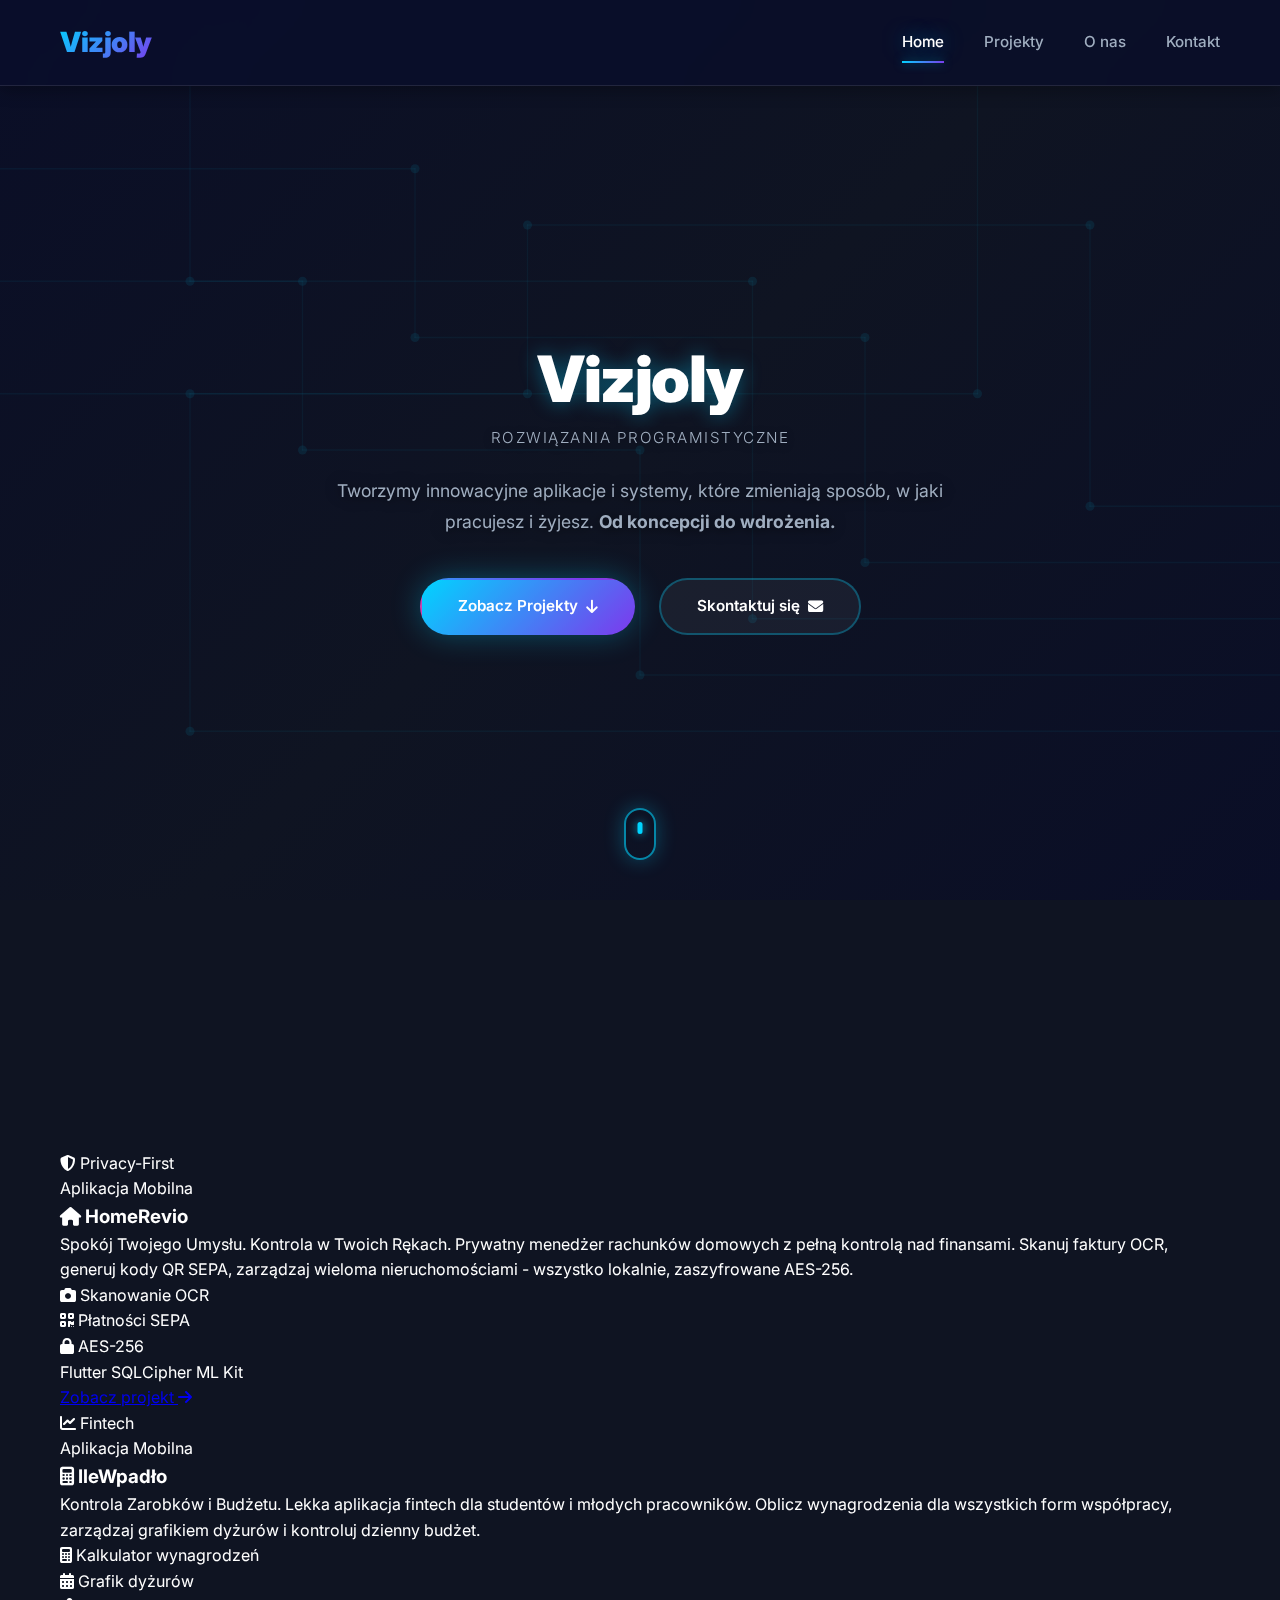
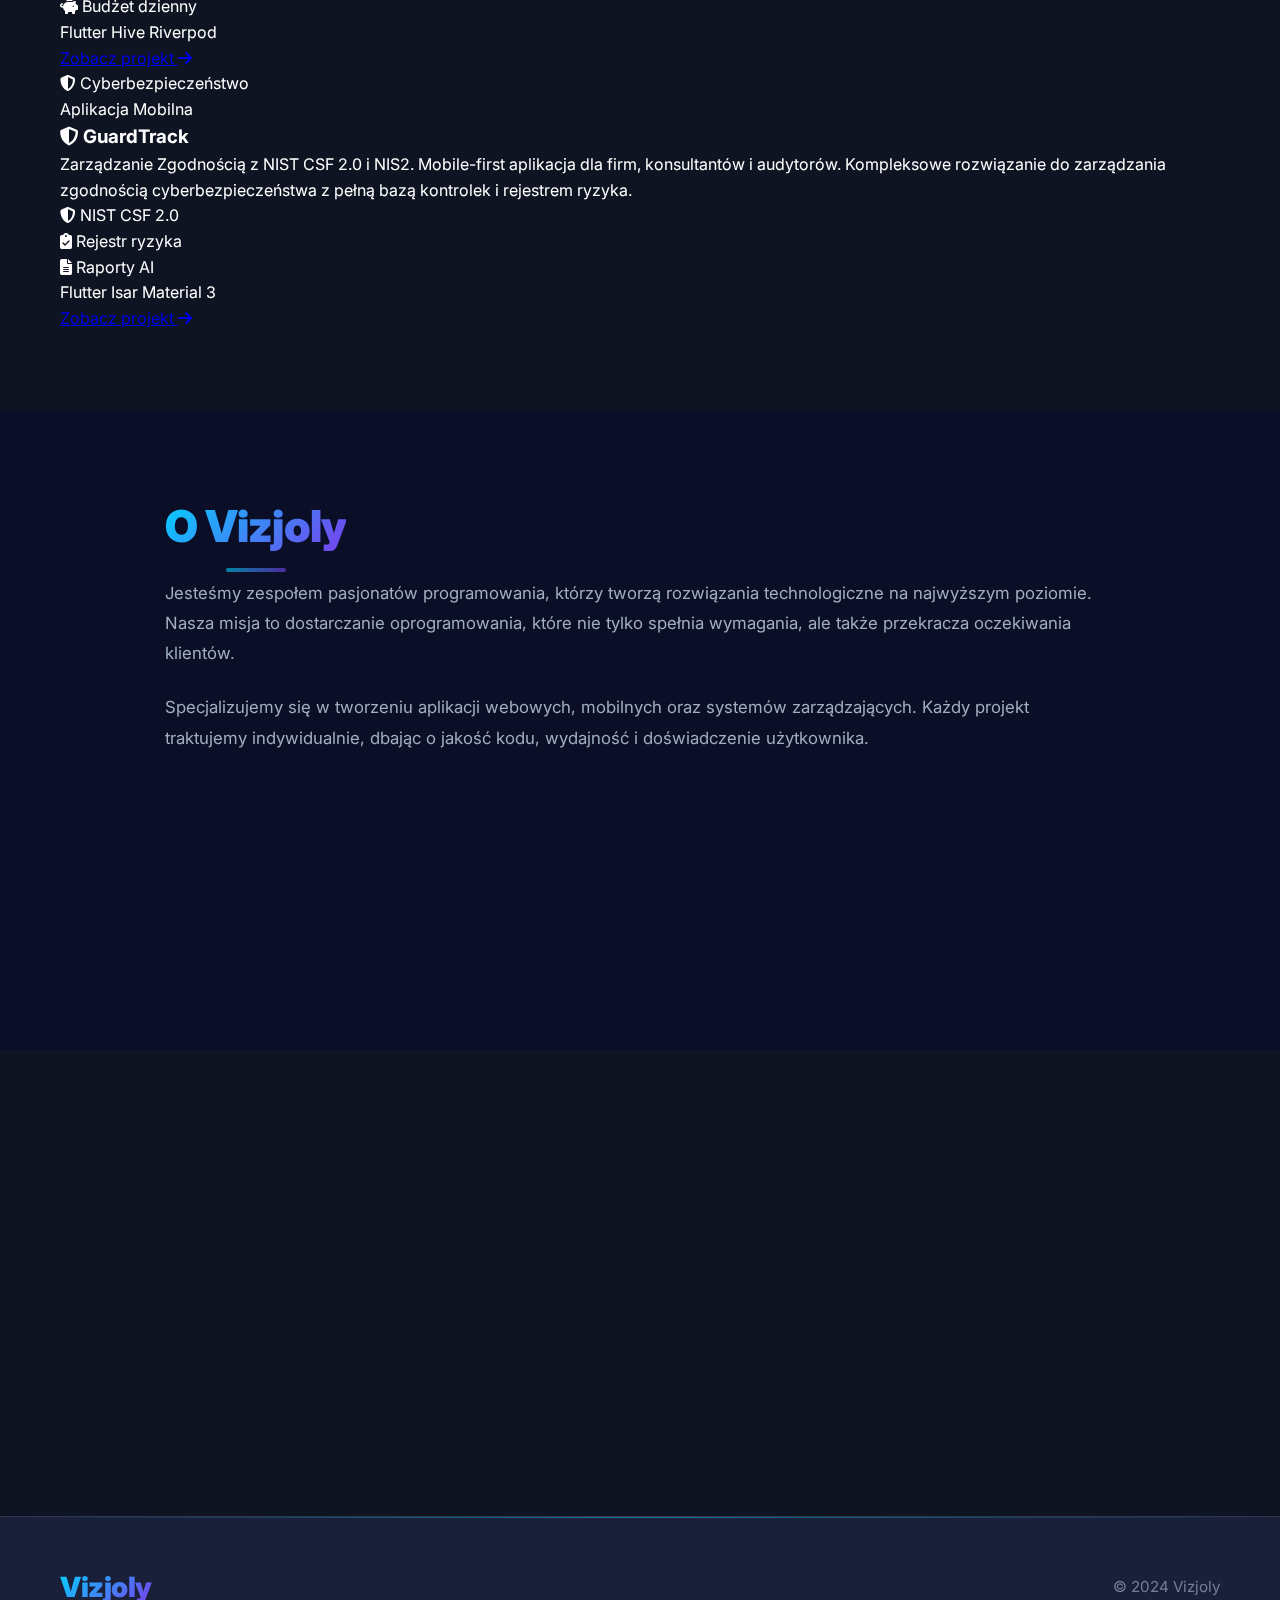
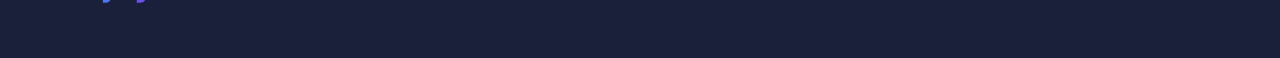
<file: index.html>
<!DOCTYPE html>
<html lang="pl">
<head>
    <meta charset="UTF-8">
    <meta name="viewport" content="width=device-width, initial-scale=1.0">
    <meta name="description" content="Vizjoly - Profesjonalne rozwiązania programistyczne. Tworzymy innowacyjne aplikacje webowe, mobilne i systemy zarządzające. HomeRevio, IleWpadło, GuardTrack.">
    <meta name="keywords" content="programowanie, aplikacje webowe, aplikacje mobilne, Flutter, Vue.js, Python, rozwój oprogramowania, portfolio programistyczne">
    <meta name="author" content="Vizjoly">
    <meta name="theme-color" content="#0a0e27">
    <meta property="og:title" content="Vizjoly - Rozwiązania Programistyczne">
    <meta property="og:description" content="Tworzymy innowacyjne aplikacje i systemy, które zmieniają sposób, w jaki pracujesz i żyjesz.">
    <meta property="og:type" content="website">
    <title>Vizjoly - Rozwiązania Programistyczne | Aplikacje Webowe i Mobilne</title>
    <link rel="stylesheet" href="css/variables.css">
    <link rel="stylesheet" href="css/base.css">
    <link rel="stylesheet" href="css/navigation.css">
    <link rel="stylesheet" href="css/hero.css">
    <link rel="stylesheet" href="css/buttons.css">
    <link rel="stylesheet" href="css/projects.css">
    <link rel="stylesheet" href="css/about.css">
    <link rel="stylesheet" href="css/contact.css">
    <link rel="stylesheet" href="css/footer.css">
    <link rel="stylesheet" href="css/gallery.css">
    <link rel="stylesheet" href="css/responsive.css">
    <link rel="preconnect" href="https://fonts.googleapis.com">
    <link rel="preconnect" href="https://fonts.gstatic.com" crossorigin>
    <link href="https://fonts.googleapis.com/css2?family=Inter:wght@300;400;500;600;700;800;900&display=swap" rel="stylesheet">
    <link rel="stylesheet" href="https://cdnjs.cloudflare.com/ajax/libs/font-awesome/6.4.0/css/all.min.css">
</head>
<body>
    <!-- Navigation -->
    <nav class="navbar">
        <div class="container">
            <div class="nav-content">
                <div class="logo">
                    <a href="#projects" class="logo-link" aria-label="Vizjoly - Nasze Projekty">
                        <span class="logo-text">Vizjoly</span>
                    </a>
                </div>
                <ul class="nav-menu" role="menubar">
                    <li role="none"><a href="#home" class="nav-link active" role="menuitem" aria-current="page">Home</a></li>
                    <li role="none"><a href="#projects" class="nav-link" role="menuitem">Projekty</a></li>
                    <li role="none"><a href="#about" class="nav-link" role="menuitem">O nas</a></li>
                    <li role="none"><a href="#contact" class="nav-link" role="menuitem">Kontakt</a></li>
                </ul>
                <button class="mobile-menu-toggle" aria-label="Toggle menu">
                    <span></span>
                    <span></span>
                    <span></span>
                </button>
            </div>
        </div>
    </nav>

    <!-- Hero Section -->
    <section id="home" class="hero">
        <div class="hero-background">
            <div class="circuit-board">
                <!-- Circuit lines -->
                <svg class="circuit-svg" viewBox="0 0 1200 800" preserveAspectRatio="xMidYMid slice">
                    <defs>
                        <linearGradient id="pulseGradient" x1="0%" y1="0%" x2="100%" y2="0%">
                            <stop offset="0%" style="stop-color:rgba(0, 212, 255, 0);stop-opacity:0" />
                            <stop offset="50%" style="stop-color:rgba(0, 212, 255, 0.8);stop-opacity:1" />
                            <stop offset="100%" style="stop-color:rgba(0, 212, 255, 0);stop-opacity:0" />
                        </linearGradient>
                    </defs>
                    <!-- Horizontal lines -->
                    <line x1="0" y1="150" x2="400" y2="150" class="circuit-line" />
                    <line x1="400" y1="150" x2="400" y2="300" class="circuit-line" />
                    <line x1="400" y1="300" x2="800" y2="300" class="circuit-line" />
                    <line x1="800" y1="300" x2="800" y2="500" class="circuit-line" />
                    <line x1="800" y1="500" x2="1200" y2="500" class="circuit-line" />
                    
                    <line x1="0" y1="250" x2="300" y2="250" class="circuit-line" />
                    <line x1="300" y1="250" x2="300" y2="400" class="circuit-line" />
                    <line x1="300" y1="400" x2="600" y2="400" class="circuit-line" />
                    <line x1="600" y1="400" x2="600" y2="600" class="circuit-line" />
                    <line x1="600" y1="600" x2="1200" y2="600" class="circuit-line" />
                    
                    <line x1="0" y1="350" x2="500" y2="350" class="circuit-line" />
                    <line x1="500" y1="350" x2="500" y2="200" class="circuit-line" />
                    <line x1="500" y1="200" x2="1000" y2="200" class="circuit-line" />
                    <line x1="1000" y1="200" x2="1000" y2="450" class="circuit-line" />
                    <line x1="1000" y1="450" x2="1200" y2="450" class="circuit-line" />
                    
                    <!-- Vertical lines -->
                    <line x1="200" y1="0" x2="200" y2="250" class="circuit-line" />
                    <line x1="200" y1="250" x2="700" y2="250" class="circuit-line" />
                    <line x1="700" y1="250" x2="700" y2="550" class="circuit-line" />
                    <line x1="700" y1="550" x2="1200" y2="550" class="circuit-line" />
                    
                    <line x1="900" y1="0" x2="900" y2="350" class="circuit-line" />
                    <line x1="900" y1="350" x2="200" y2="350" class="circuit-line" />
                    <line x1="200" y1="350" x2="200" y2="650" class="circuit-line" />
                    <line x1="200" y1="650" x2="1200" y2="650" class="circuit-line" />
                    
                    <!-- Nodes -->
                    <circle cx="400" cy="150" r="4" class="circuit-node" />
                    <circle cx="400" cy="300" r="4" class="circuit-node" />
                    <circle cx="800" cy="300" r="4" class="circuit-node" />
                    <circle cx="800" cy="500" r="4" class="circuit-node" />
                    <circle cx="300" cy="250" r="4" class="circuit-node" />
                    <circle cx="300" cy="400" r="4" class="circuit-node" />
                    <circle cx="600" cy="400" r="4" class="circuit-node" />
                    <circle cx="600" cy="600" r="4" class="circuit-node" />
                    <circle cx="500" cy="350" r="4" class="circuit-node" />
                    <circle cx="500" cy="200" r="4" class="circuit-node" />
                    <circle cx="1000" cy="200" r="4" class="circuit-node" />
                    <circle cx="1000" cy="450" r="4" class="circuit-node" />
                    <circle cx="200" cy="250" r="4" class="circuit-node" />
                    <circle cx="700" cy="250" r="4" class="circuit-node" />
                    <circle cx="700" cy="550" r="4" class="circuit-node" />
                    <circle cx="900" cy="350" r="4" class="circuit-node" />
                    <circle cx="200" cy="350" r="4" class="circuit-node" />
                    <circle cx="200" cy="650" r="4" class="circuit-node" />
                    
                    <!-- Pulse animations - covering all connections -->
                    <line x1="0" y1="150" x2="400" y2="150" class="pulse-line pulse-1" />
                    <line x1="400" y1="150" x2="400" y2="300" class="pulse-line pulse-2" />
                    <line x1="400" y1="300" x2="800" y2="300" class="pulse-line pulse-3" />
                    <line x1="800" y1="300" x2="800" y2="500" class="pulse-line pulse-4" />
                    <line x1="800" y1="500" x2="1200" y2="500" class="pulse-line pulse-5" />
                    
                    <line x1="0" y1="250" x2="300" y2="250" class="pulse-line pulse-6" />
                    <line x1="300" y1="250" x2="300" y2="400" class="pulse-line pulse-7" />
                    <line x1="300" y1="400" x2="600" y2="400" class="pulse-line pulse-8" />
                    <line x1="600" y1="400" x2="600" y2="600" class="pulse-line pulse-9" />
                    <line x1="600" y1="600" x2="1200" y2="600" class="pulse-line pulse-10" />
                    
                    <line x1="0" y1="350" x2="500" y2="350" class="pulse-line pulse-11" />
                    <line x1="500" y1="350" x2="500" y2="200" class="pulse-line pulse-12" />
                    <line x1="500" y1="200" x2="1000" y2="200" class="pulse-line pulse-13" />
                    <line x1="1000" y1="200" x2="1000" y2="450" class="pulse-line pulse-14" />
                    <line x1="1000" y1="450" x2="1200" y2="450" class="pulse-line pulse-15" />
                    
                    <line x1="200" y1="0" x2="200" y2="250" class="pulse-line pulse-16" />
                    <line x1="200" y1="250" x2="700" y2="250" class="pulse-line pulse-17" />
                    <line x1="700" y1="250" x2="700" y2="550" class="pulse-line pulse-18" />
                    <line x1="700" y1="550" x2="1200" y2="550" class="pulse-line pulse-19" />
                    
                    <line x1="900" y1="0" x2="900" y2="350" class="pulse-line pulse-20" />
                    <line x1="900" y1="350" x2="200" y2="350" class="pulse-line pulse-21" />
                    <line x1="200" y1="350" x2="200" y2="650" class="pulse-line pulse-22" />
                    <line x1="200" y1="650" x2="1200" y2="650" class="pulse-line pulse-23" />
                </svg>
            </div>
        </div>
        <div class="container">
            <div class="hero-content">
                <h1 class="hero-title">
                    <span class="title-line" aria-label="Vizjoly">Vizjoly</span>
                    <span class="title-subtitle">Rozwiązania Programistyczne</span>
                </h1>
                <p class="hero-description">
                    Tworzymy innowacyjne aplikacje i systemy, które zmieniają sposób, 
                    w jaki pracujesz i żyjesz. <strong>Od koncepcji do wdrożenia.</strong>
                </p>
                <div class="hero-buttons">
                    <a href="#projects" class="btn btn-primary" aria-label="Przejdź do sekcji projektów">
                        <span>Zobacz Projekty</span>
                        <i class="fas fa-arrow-down" aria-hidden="true"></i>
                    </a>
                    <a href="#contact" class="btn btn-secondary" aria-label="Przejdź do sekcji kontakt">
                        <span>Skontaktuj się</span>
                        <i class="fas fa-envelope" aria-hidden="true"></i>
                    </a>
                </div>
            </div>
        </div>
        <div class="scroll-indicator">
            <div class="mouse">
                <div class="wheel"></div>
            </div>
        </div>
    </section>

    <!-- Projects Section -->
    <section id="projects" class="projects-section">
        <div class="container">
            <div class="section-header">
                <h2 class="section-title">Nasze Projekty</h2>
                <p class="section-subtitle">Innowacyjne rozwiązania, które zmieniają sposób pracy i życia</p>
            </div>
            
            <div class="projects-grid">
                <!-- HomeRevio Project -->
                <article class="project-card-premium project-homerevio">
                    <div class="project-card-overlay"></div>
                    <div class="project-card-background">
                        <div class="project-gradient homerevio-gradient"></div>
                        <div class="project-pattern"></div>
                    </div>
                    <div class="project-card-content">
                        <div class="project-header">
                            <div class="project-badge-premium">
                                <i class="fas fa-shield-alt" aria-hidden="true"></i>
                                <span>Privacy-First</span>
                            </div>
                            <div class="project-category">Aplikacja Mobilna</div>
                        </div>
                        <div class="project-main">
                            <h3 class="project-title-premium">
                                <span class="project-icon">
                                    <i class="fas fa-home" aria-hidden="true"></i>
                                </span>
                                HomeRevio
                            </h3>
                            <p class="project-description-premium">
                                Spokój Twojego Umysłu. Kontrola w Twoich Rękach. Prywatny menedżer rachunków domowych z pełną kontrolą nad finansami. 
                                Skanuj faktury OCR, generuj kody QR SEPA, zarządzaj wieloma nieruchomościami - wszystko lokalnie, zaszyfrowane AES-256.
                            </p>
                            <div class="project-highlights">
                                <div class="highlight-item">
                                    <i class="fas fa-camera highlight-icon" aria-hidden="true"></i>
                                    <span>Skanowanie OCR</span>
                                </div>
                                <div class="highlight-item">
                                    <i class="fas fa-qrcode highlight-icon" aria-hidden="true"></i>
                                    <span>Płatności SEPA</span>
                                </div>
                                <div class="highlight-item">
                                    <i class="fas fa-lock highlight-icon" aria-hidden="true"></i>
                                    <span>AES-256</span>
                                </div>
                            </div>
                        </div>
                        <div class="project-footer">
                            <div class="project-tech-premium">
                                <span class="tech-badge">Flutter</span>
                                <span class="tech-badge">SQLCipher</span>
                                <span class="tech-badge">ML Kit</span>
                            </div>
                            <a href="homerevio.html" class="project-link-premium" aria-label="Zobacz szczegóły projektu HomeRevio">
                                <span>Zobacz projekt</span>
                                <i class="fas fa-arrow-right" aria-hidden="true"></i>
                            </a>
                        </div>
                    </div>
                    <div class="project-card-glow homerevio-glow"></div>
                </article>

                <!-- IleWpadło Project -->
                <article class="project-card-premium project-ilewpadlo">
                    <div class="project-card-overlay"></div>
                    <div class="project-card-background">
                        <div class="project-gradient ilewpadlo-gradient"></div>
                        <div class="project-pattern"></div>
                    </div>
                    <div class="project-card-content">
                        <div class="project-header">
                            <div class="project-badge-premium">
                                <i class="fas fa-chart-line" aria-hidden="true"></i>
                                <span>Fintech</span>
                            </div>
                            <div class="project-category">Aplikacja Mobilna</div>
                        </div>
                        <div class="project-main">
                            <h3 class="project-title-premium">
                                <span class="project-icon">
                                    <i class="fas fa-calculator" aria-hidden="true"></i>
                                </span>
                                IleWpadło
                            </h3>
                            <p class="project-description-premium">
                                Kontrola Zarobków i Budżetu. Lekka aplikacja fintech dla studentów i młodych pracowników. 
                                Oblicz wynagrodzenia dla wszystkich form współpracy, zarządzaj grafikiem dyżurów i kontroluj dzienny budżet.
                            </p>
                            <div class="project-highlights">
                                <div class="highlight-item">
                                    <i class="fas fa-calculator highlight-icon" aria-hidden="true"></i>
                                    <span>Kalkulator wynagrodzeń</span>
                                </div>
                                <div class="highlight-item">
                                    <i class="fas fa-calendar-alt highlight-icon" aria-hidden="true"></i>
                                    <span>Grafik dyżurów</span>
                                </div>
                                <div class="highlight-item">
                                    <i class="fas fa-piggy-bank highlight-icon" aria-hidden="true"></i>
                                    <span>Budżet dzienny</span>
                                </div>
                            </div>
                        </div>
                        <div class="project-footer">
                            <div class="project-tech-premium">
                                <span class="tech-badge">Flutter</span>
                                <span class="tech-badge">Hive</span>
                                <span class="tech-badge">Riverpod</span>
                            </div>
                            <a href="ilewpadlo.html" class="project-link-premium" aria-label="Zobacz szczegóły projektu IleWpadło">
                                <span>Zobacz projekt</span>
                                <i class="fas fa-arrow-right" aria-hidden="true"></i>
                            </a>
                        </div>
                    </div>
                    <div class="project-card-glow ilewpadlo-glow"></div>
                </article>

                <!-- GuardTrack Project -->
                <article class="project-card-premium project-guardtrack">
                    <div class="project-card-overlay"></div>
                    <div class="project-card-background">
                        <div class="project-gradient guardtrack-gradient"></div>
                        <div class="project-pattern"></div>
                    </div>
                    <div class="project-card-content">
                        <div class="project-header">
                            <div class="project-badge-premium">
                                <i class="fas fa-shield-alt" aria-hidden="true"></i>
                                <span>Cyberbezpieczeństwo</span>
                            </div>
                            <div class="project-category">Aplikacja Mobilna</div>
                        </div>
                        <div class="project-main">
                            <h3 class="project-title-premium">
                                <span class="project-icon">
                                    <i class="fas fa-shield-alt" aria-hidden="true"></i>
                                </span>
                                GuardTrack
                            </h3>
                            <p class="project-description-premium">
                                Zarządzanie Zgodnością z NIST CSF 2.0 i NIS2. Mobile-first aplikacja dla firm, konsultantów i audytorów. 
                                Kompleksowe rozwiązanie do zarządzania zgodnością cyberbezpieczeństwa z pełną bazą kontrolek i rejestrem ryzyka.
                            </p>
                            <div class="project-highlights">
                                <div class="highlight-item">
                                    <i class="fas fa-shield-alt highlight-icon" aria-hidden="true"></i>
                                    <span>NIST CSF 2.0</span>
                                </div>
                                <div class="highlight-item">
                                    <i class="fas fa-clipboard-check highlight-icon" aria-hidden="true"></i>
                                    <span>Rejestr ryzyka</span>
                                </div>
                                <div class="highlight-item">
                                    <i class="fas fa-file-alt highlight-icon" aria-hidden="true"></i>
                                    <span>Raporty AI</span>
                                </div>
                            </div>
                        </div>
                        <div class="project-footer">
                            <div class="project-tech-premium">
                                <span class="tech-badge">Flutter</span>
                                <span class="tech-badge">Isar</span>
                                <span class="tech-badge">Material 3</span>
                            </div>
                            <a href="guardtrack.html" class="project-link-premium" aria-label="Zobacz szczegóły projektu GuardTrack">
                                <span>Zobacz projekt</span>
                                <i class="fas fa-arrow-right" aria-hidden="true"></i>
                            </a>
                        </div>
                    </div>
                    <div class="project-card-glow guardtrack-glow"></div>
                </article>
            </div>
        </div>
    </section>

    <!-- About Section -->
    <section id="about" class="about-section">
        <div class="container">
            <div class="about-content">
                <div class="about-text">
                    <h2 class="section-title">O Vizjoly</h2>
                    <p class="about-description">
                        Jesteśmy zespołem pasjonatów programowania, którzy tworzą rozwiązania 
                        technologiczne na najwyższym poziomie. Nasza misja to dostarczanie 
                        oprogramowania, które nie tylko spełnia wymagania, ale także przekracza 
                        oczekiwania klientów.
                    </p>
                    <p class="about-description">
                        Specjalizujemy się w tworzeniu aplikacji webowych, mobilnych oraz systemów 
                        zarządzających. Każdy projekt traktujemy indywidualnie, dbając o jakość kodu, 
                        wydajność i doświadczenie użytkownika.
                    </p>
                    <div class="stats">
                        <div class="stat-item">
                            <div class="stat-number">3</div>
                            <div class="stat-label">Aplikacje mobilne</div>
                        </div>
                        <div class="stat-item">
                            <div class="stat-number">Flutter</div>
                            <div class="stat-label">Technologia</div>
                        </div>
                        <div class="stat-item">
                            <div class="stat-number">2024</div>
                            <div class="stat-label">Aktywny rozwój</div>
                        </div>
                    </div>
                </div>
            </div>
        </div>
    </section>

    <!-- Contact Section -->
    <section id="contact" class="contact-section">
        <div class="container">
            <div class="section-header">
                <h2 class="section-title">Skontaktuj się z nami</h2>
                <p class="section-subtitle">Masz pytanie? Chętnie odpowiemy!</p>
            </div>
            <div class="contact-content">
                <div class="contact-info">
                    <div class="contact-item">
                        <div class="contact-icon">
                            <i class="fas fa-envelope"></i>
                        </div>
                        <div class="contact-details">
                            <h3>Email</h3>
                            <p>już wkrótce zostanie dodany</p>
                        </div>
                    </div>
                </div>
            </div>
        </div>
    </section>

    <!-- Footer -->
    <footer class="footer">
        <div class="container">
            <div class="footer-content">
                <div class="footer-logo">
                    <span class="logo-text">Vizjoly</span>
                </div>
                <p class="footer-text">&copy; 2024 Vizjoly</p>
            </div>
        </div>
    </footer>

    <script type="module" src="script.js"></script>
</body>
</html>
</file>
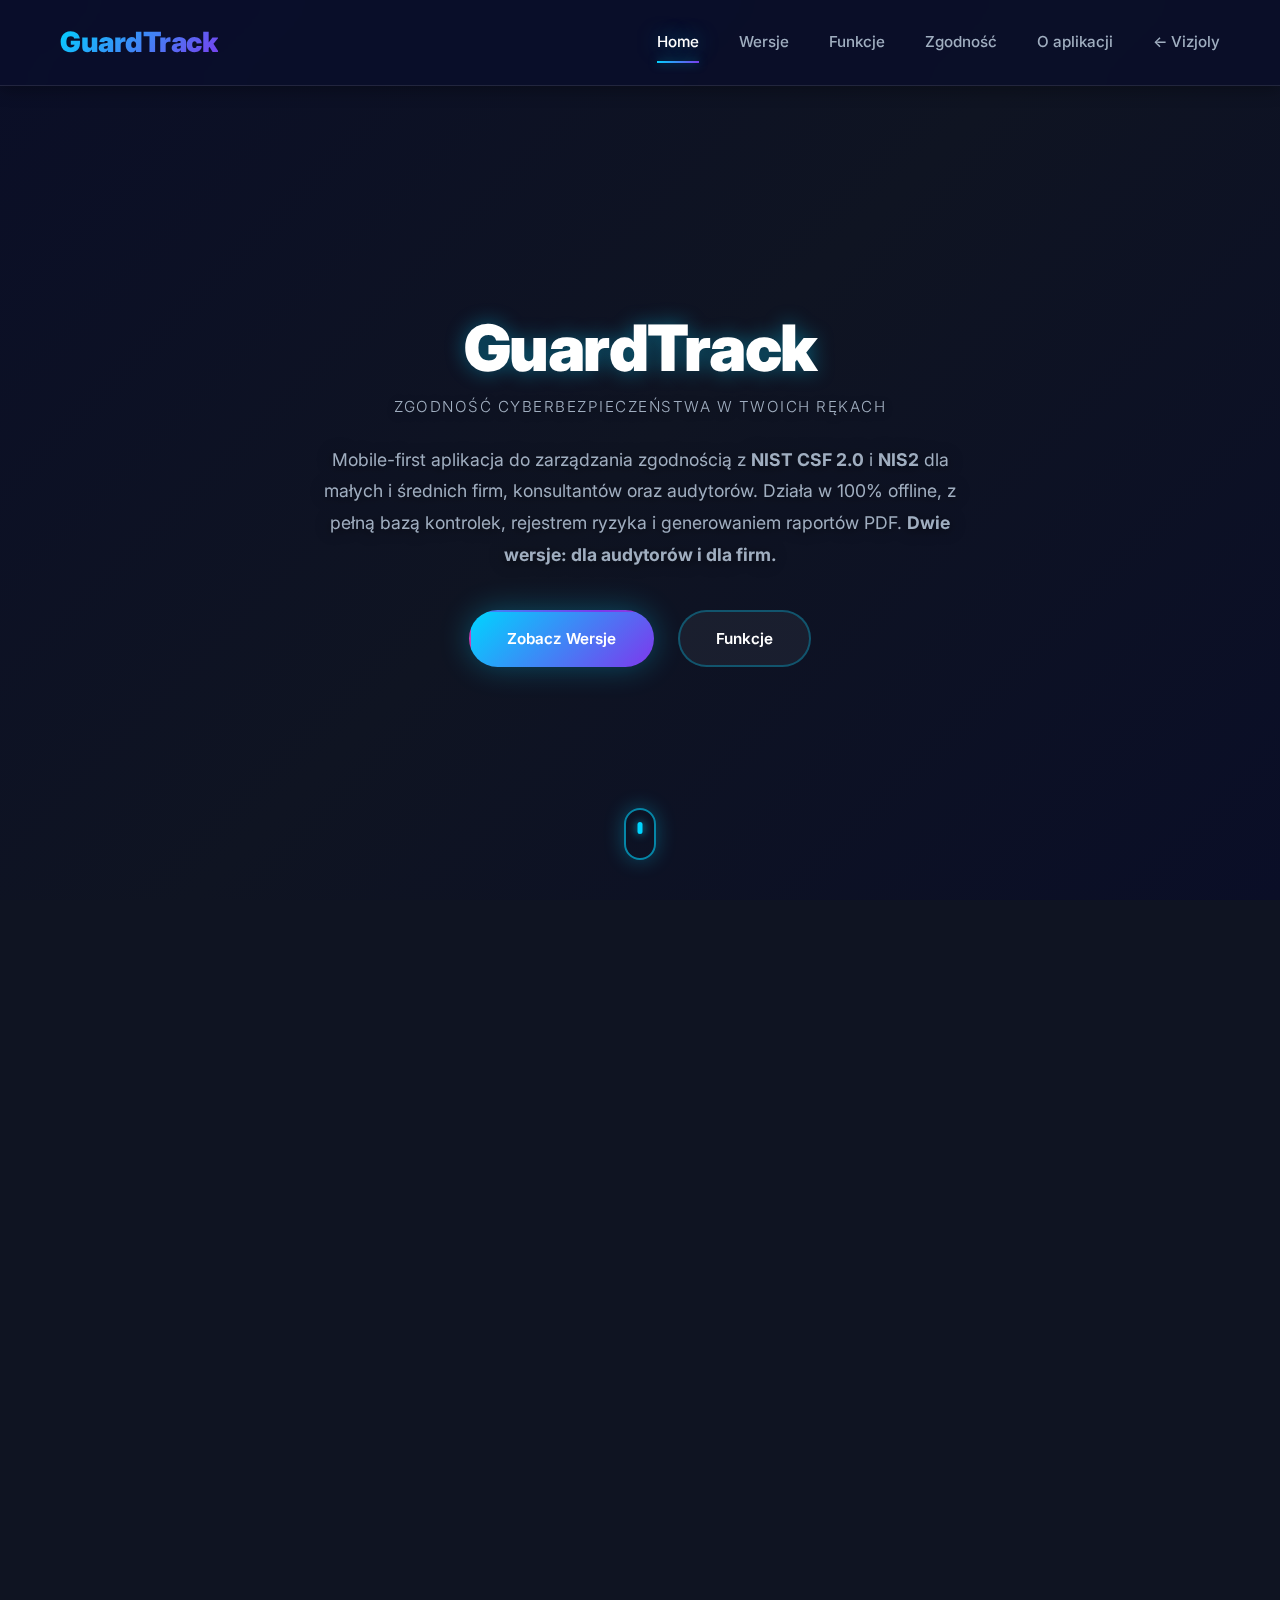
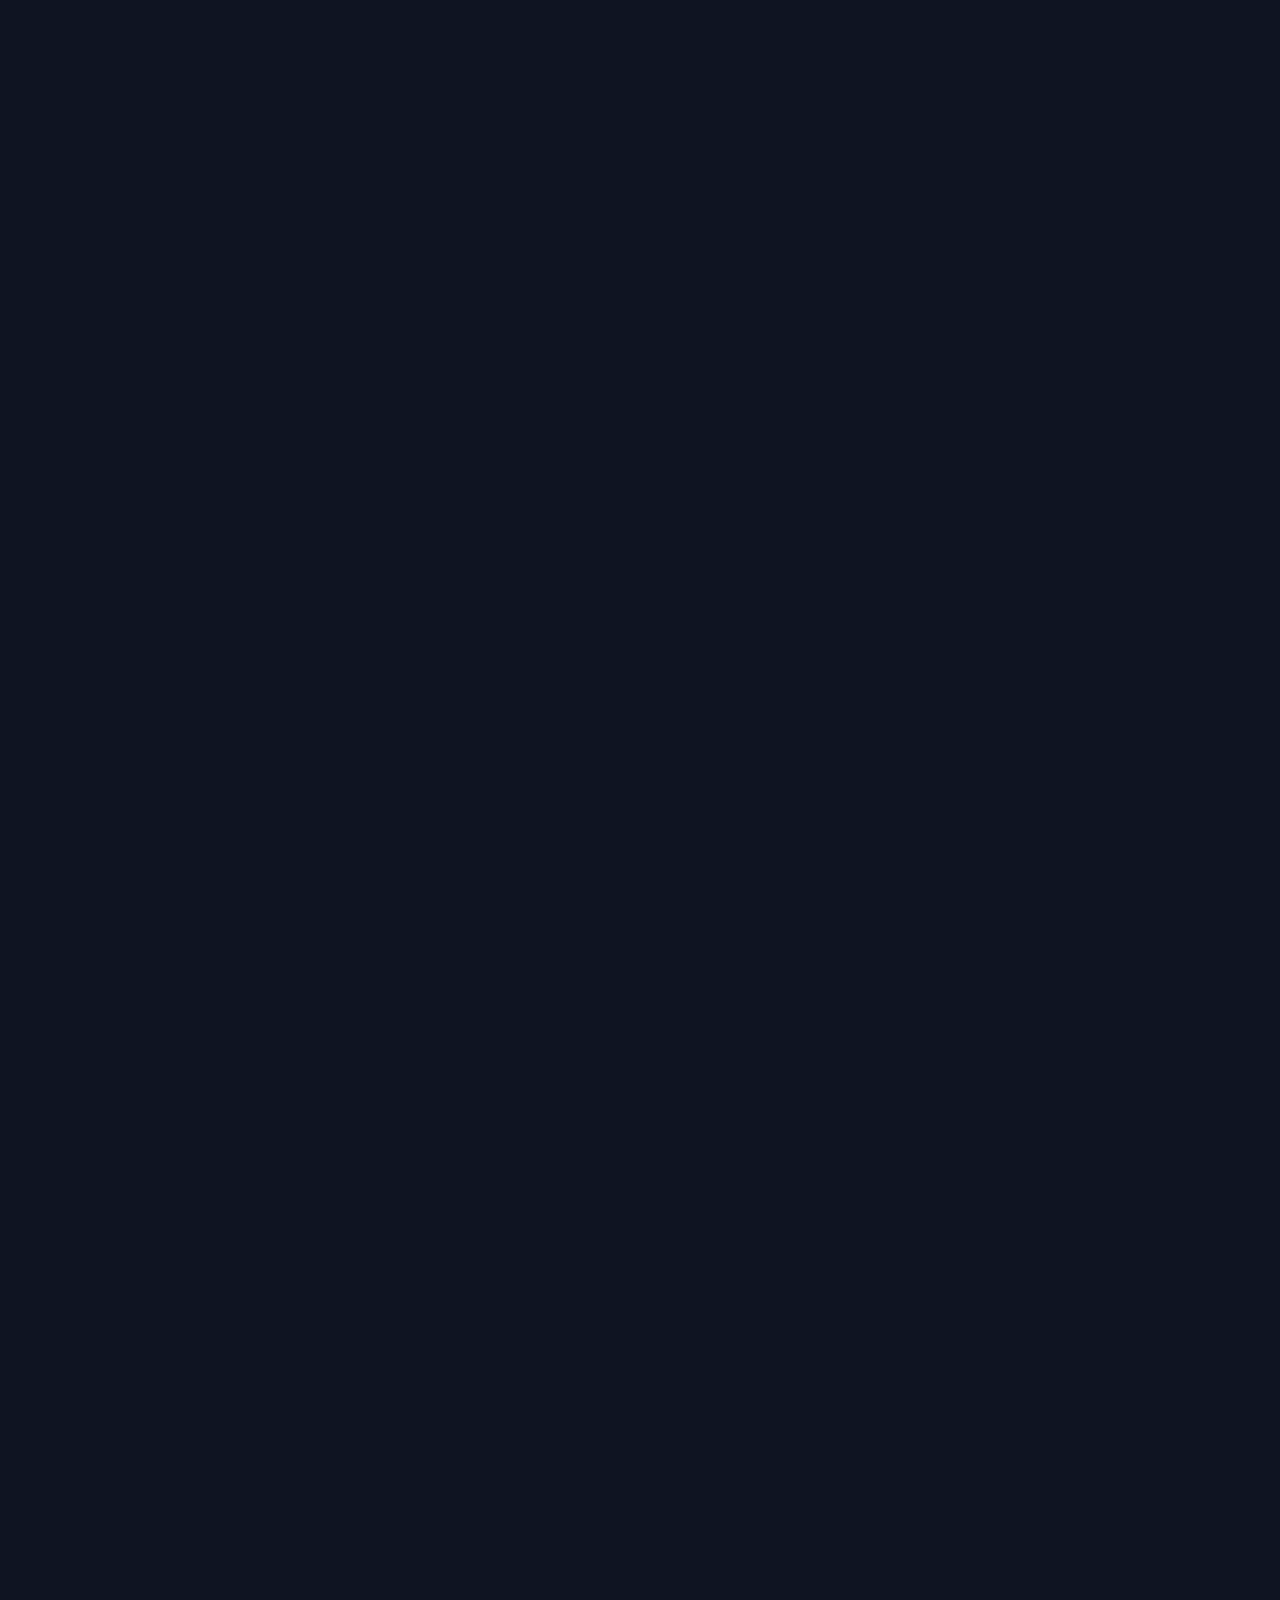
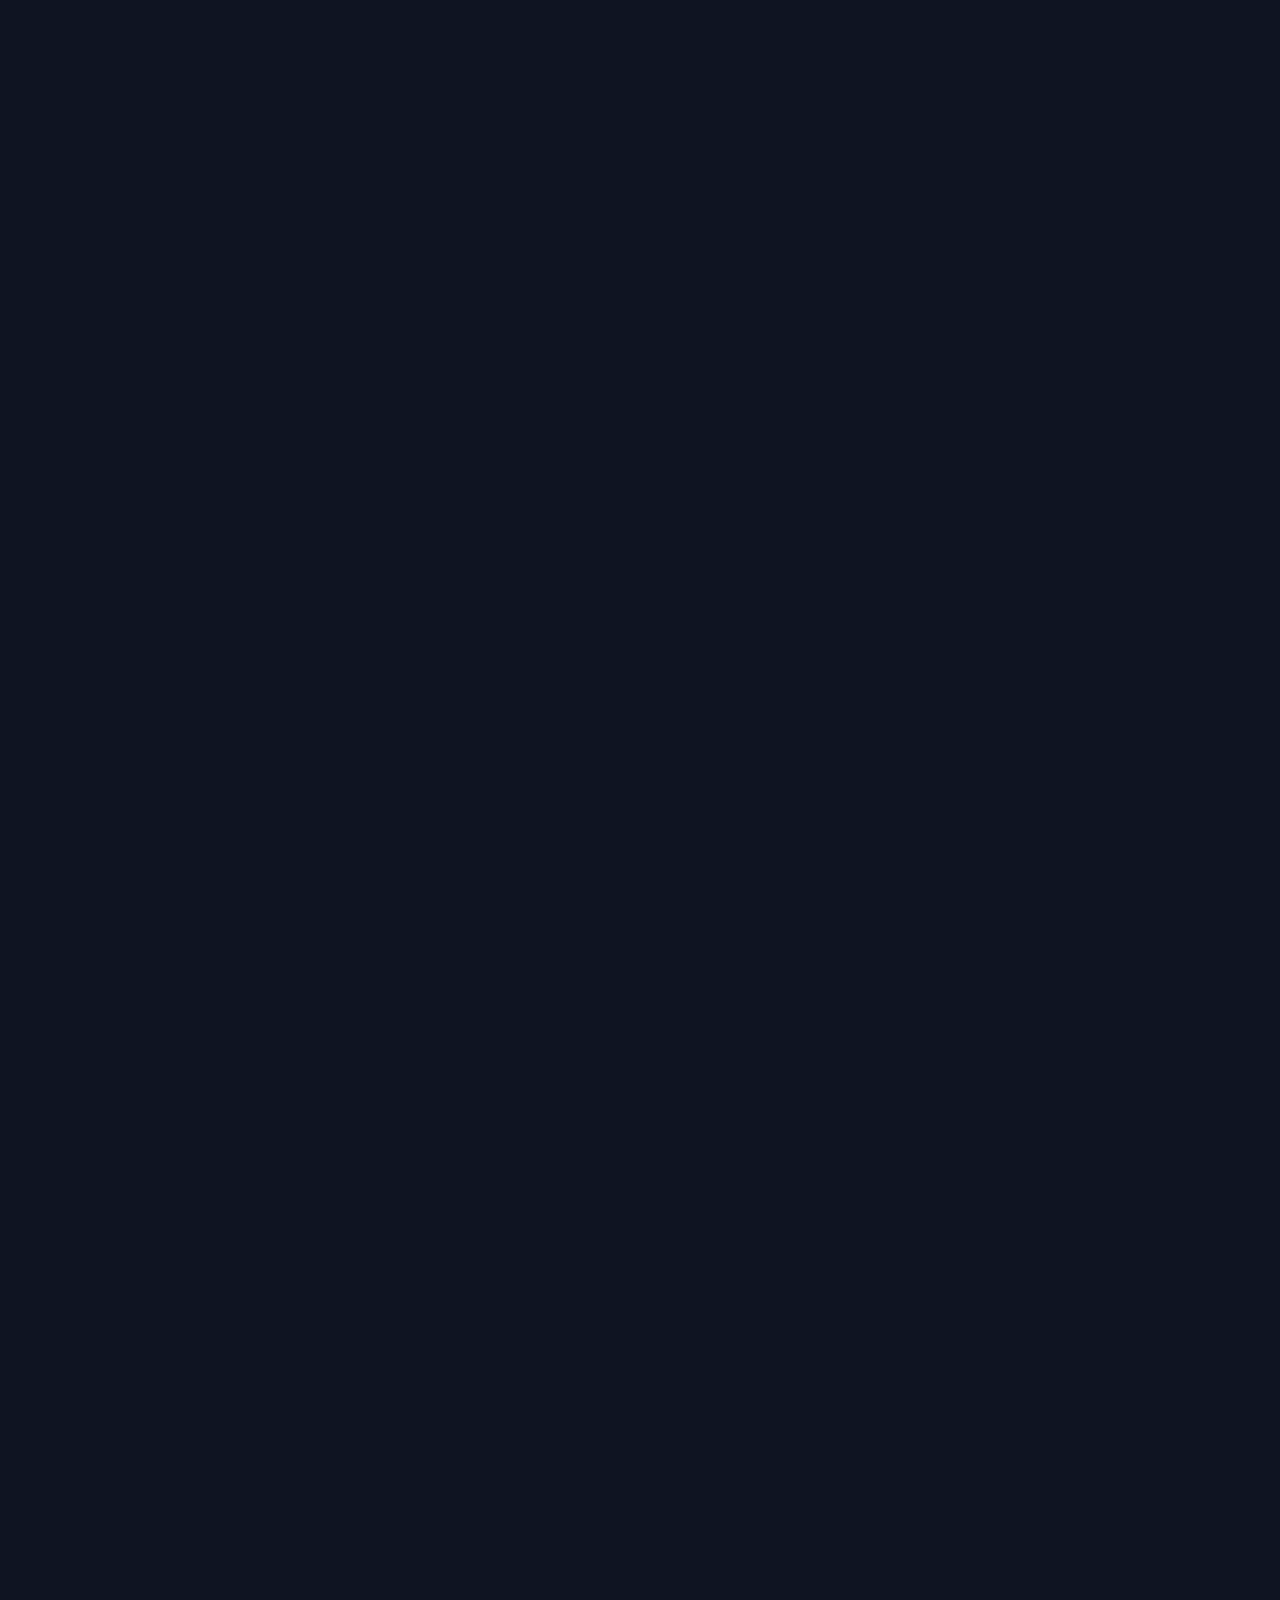
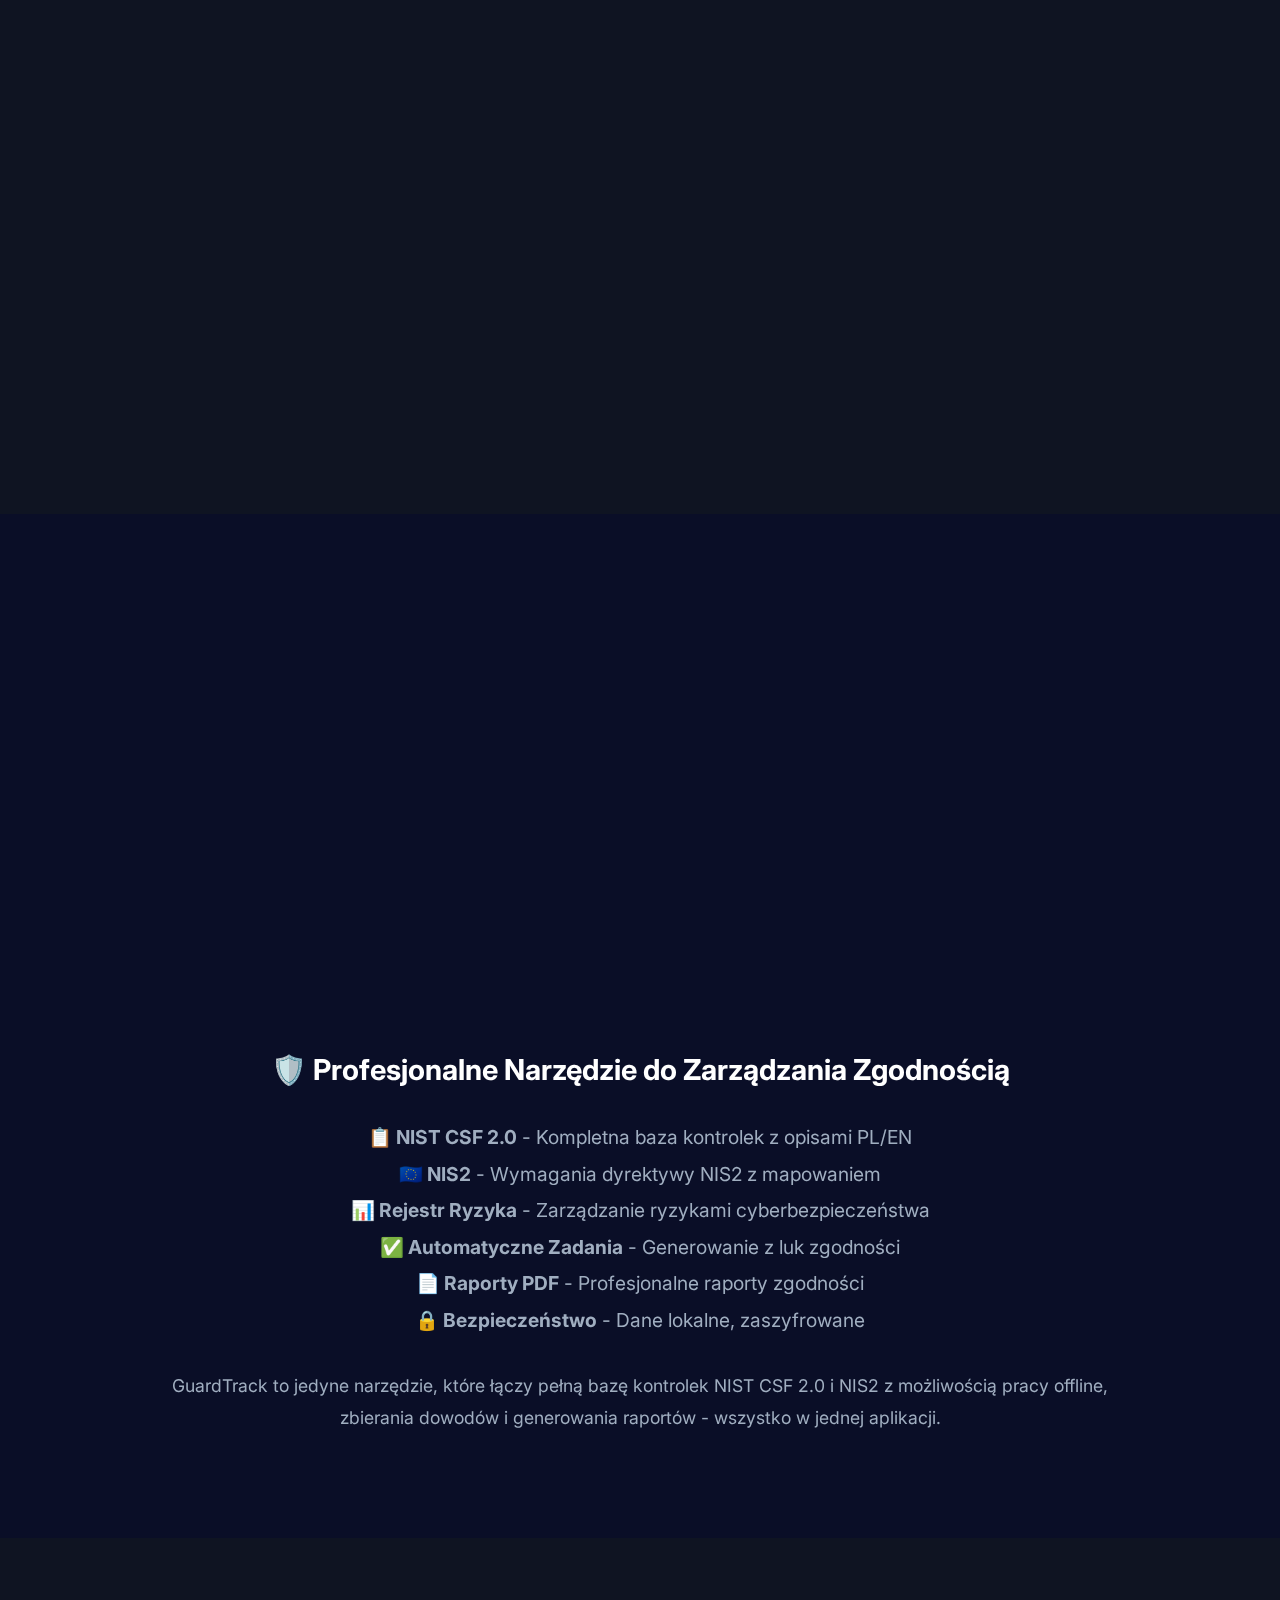
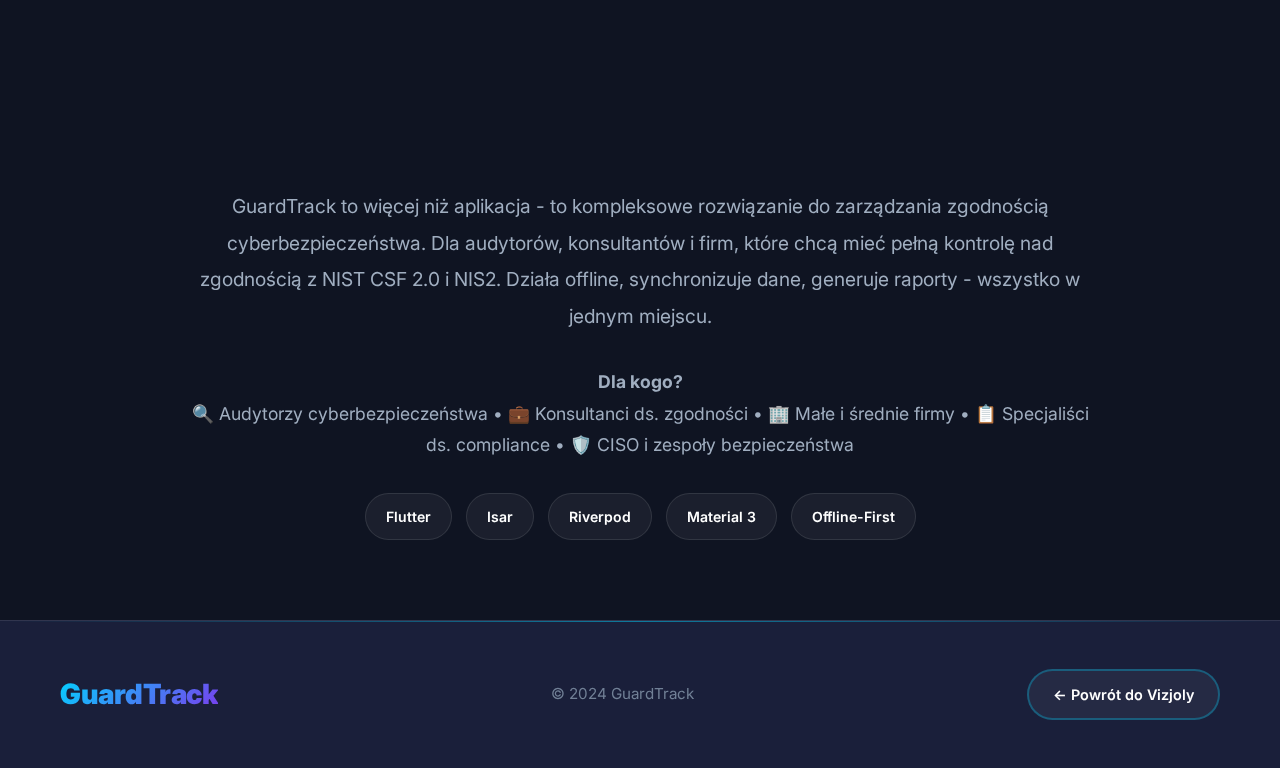
<file: guardtrack.html>
<!DOCTYPE html>
<html lang="pl">
<head>
    <meta charset="UTF-8">
    <meta name="viewport" content="width=device-width, initial-scale=1.0">
    <meta name="description" content="GuardTrack - Mobile-first aplikacja do zarządzania zgodnością z NIST CSF 2.0 i NIS2. Dla audytorów i firm. Offline-first, pełna baza kontrolek, rejestr ryzyka, raporty PDF.">
    <title>GuardTrack - Zarządzanie Zgodnością Cyberbezpieczeństwa</title>
    <link rel="stylesheet" href="style.css">
    <link rel="preconnect" href="https://fonts.googleapis.com">
    <link rel="preconnect" href="https://fonts.gstatic.com" crossorigin>
    <link href="https://fonts.googleapis.com/css2?family=Inter:wght@300;400;500;600;700;800;900&display=swap" rel="stylesheet">
    <link rel="stylesheet" href="https://cdnjs.cloudflare.com/ajax/libs/font-awesome/6.4.0/css/all.min.css">
</head>
<body>
    <!-- Navigation -->
    <nav class="navbar">
        <div class="container">
            <div class="nav-content">
                <div class="logo">
                    <a href="index.html#projects" class="logo-link">
                        <span class="logo-text">GuardTrack</span>
                    </a>
                </div>
                <ul class="nav-menu">
                    <li><a href="#home" class="nav-link active">Home</a></li>
                    <li><a href="#versions" class="nav-link">Wersje</a></li>
                    <li><a href="#features" class="nav-link">Funkcje</a></li>
                    <li><a href="#compliance" class="nav-link">Zgodność</a></li>
                    <li><a href="#about" class="nav-link">O aplikacji</a></li>
                    <li><a href="index.html#projects" class="nav-link">← Vizjoly</a></li>
                </ul>
                <button class="mobile-menu-toggle" aria-label="Toggle menu">
                    <span></span>
                    <span></span>
                    <span></span>
                </button>
            </div>
        </div>
    </nav>

    <!-- Hero Section -->
    <section id="home" class="hero">
        <div class="hero-background">
            <div class="gradient-overlay"></div>
            <div class="animated-shapes">
                <div class="shape shape-1"></div>
                <div class="shape shape-2"></div>
                <div class="shape shape-3"></div>
            </div>
        </div>
        <div class="container">
            <div class="hero-content">
                <h1 class="hero-title">
                    <span class="title-line">GuardTrack</span>
                    <span class="title-subtitle">Zgodność Cyberbezpieczeństwa w Twoich Rękach</span>
                </h1>
                <p class="hero-description">
                    Mobile-first aplikacja do zarządzania zgodnością z <strong>NIST CSF 2.0</strong> i <strong>NIS2</strong> 
                    dla małych i średnich firm, konsultantów oraz audytorów. Działa w 100% offline, 
                    z pełną bazą kontrolek, rejestrem ryzyka i generowaniem raportów PDF. 
                    <strong>Dwie wersje: dla audytorów i dla firm.</strong>
                </p>
                <div class="hero-buttons">
                    <a href="#versions" class="btn btn-primary">Zobacz Wersje</a>
                    <a href="#features" class="btn btn-secondary">Funkcje</a>
                </div>
            </div>
        </div>
        <div class="scroll-indicator">
            <div class="mouse">
                <div class="wheel"></div>
            </div>
        </div>
    </section>

    <!-- Versions Section -->
    <section id="versions" class="projects-section">
        <div class="container">
            <div class="section-header">
                <h2 class="section-title">Dwie Wersje. Jedna Misja.</h2>
                <p class="section-subtitle">Wybierz wersję dopasowaną do Twoich potrzeb</p>
            </div>
            
            <div class="projects-content">
                <div class="project-panel active">
                    <div class="project-card">
                        <div class="project-image">
                            <div class="project-placeholder guardtrack-bg">
                                <div class="project-logo">
                                    <i class="fas fa-user-shield" style="font-size: 4rem; margin-bottom: 1rem;"></i>
                                    <div style="font-size: 2rem;">Audytor</div>
                                </div>
                            </div>
                        </div>
                        <div class="project-info">
                            <div class="project-badge">GuardTrack-Audytor</div>
                            <h3 class="project-title">Dla Audytorów i Konsultantów</h3>
                            <p class="project-description">
                                Profesjonalne narzędzie dla audytorów cyberbezpieczeństwa i konsultantów ds. zgodności. 
                                Prowadź audyty w terenie, zbieraj dowody (PDF, zdjęcia, audio), zarządzaj wieloma projektami 
                                jednocześnie. Synchronizuj dane z serwerem, generuj szczegółowe raporty zgodności. 
                                Idealne dla firm konsultingowych i niezależnych audytorów.
                            </p>
                            <div class="project-features">
                                <div class="feature-item">
                                    <i class="fas fa-check-circle feature-icon"></i>
                                    <span>Audyt offline w terenie</span>
                                </div>
                                <div class="feature-item">
                                    <i class="fas fa-check-circle feature-icon"></i>
                                    <span>Zarządzanie wieloma projektami</span>
                                </div>
                                <div class="feature-item">
                                    <i class="fas fa-check-circle feature-icon"></i>
                                    <span>Synchronizacja z serwerem</span>
                                </div>
                                <div class="feature-item">
                                    <i class="fas fa-check-circle feature-icon"></i>
                                    <span>Zaawansowane raporty PDF</span>
                                </div>
                                <div class="feature-item">
                                    <i class="fas fa-check-circle feature-icon"></i>
                                    <span>Zbieranie dowodów (PDF, zdjęcia, audio)</span>
                                </div>
                            </div>
                        </div>
                    </div>
                </div>
            </div>

            <div class="projects-content" style="margin-top: 3rem;">
                <div class="project-panel active">
                    <div class="project-card">
                        <div class="project-info">
                            <div class="project-badge">GuardTrack-Firma</div>
                            <h3 class="project-title">Dla Firm i Organizacji</h3>
                            <p class="project-description">
                                Kompleksowe rozwiązanie dla małych i średnich firm, które chcą zarządzać zgodnością 
                                cyberbezpieczeństwa wewnętrznie. Monitoruj status zgodności z NIST CSF 2.0 i NIS2, 
                                zarządzaj ryzykami, śledź postępy w realizacji zadań. Wszystko w jednym miejscu, 
                                dostępne offline, z możliwością synchronizacji między urządzeniami.
                            </p>
                            <div class="project-features">
                                <div class="feature-item">
                                    <i class="fas fa-check-circle feature-icon"></i>
                                    <span>Zarządzanie zgodnością wewnętrzną</span>
                                </div>
                                <div class="feature-item">
                                    <i class="fas fa-check-circle feature-icon"></i>
                                    <span>Rejestr ryzyka cyberbezpieczeństwa</span>
                                </div>
                                <div class="feature-item">
                                    <i class="fas fa-check-circle feature-icon"></i>
                                    <span>Automatyczne generowanie zadań z luk</span>
                                </div>
                                <div class="feature-item">
                                    <i class="fas fa-check-circle feature-icon"></i>
                                    <span>Dashboard zgodności w czasie rzeczywistym</span>
                                </div>
                                <div class="feature-item">
                                    <i class="fas fa-check-circle feature-icon"></i>
                                    <span>Synchronizacja między urządzeniami</span>
                                </div>
                            </div>
                        </div>
                        <div class="project-image">
                            <div class="project-placeholder guardtrack-bg">
                                <div class="project-logo">
                                    <i class="fas fa-building" style="font-size: 4rem; margin-bottom: 1rem;"></i>
                                    <div style="font-size: 2rem;">Firma</div>
                                </div>
                            </div>
                        </div>
                    </div>
                </div>
            </div>
        </div>
    </section>

    <!-- Features Section -->
    <section id="features" class="projects-section">
        <div class="container">
            <div class="section-header">
                <h2 class="section-title">Kluczowe Funkcje</h2>
                <p class="section-subtitle">Wszystko czego potrzebujesz do zarządzania zgodnością</p>
            </div>
            
            <div class="projects-content">
                <div class="project-panel active">
                    <div class="project-card">
                        <div class="project-image">
                            <div class="project-placeholder guardtrack-bg">
                                <div class="project-logo">
                                    <i class="fas fa-shield-alt" style="font-size: 4rem; margin-bottom: 1rem;"></i>
                                    <div style="font-size: 2rem;">NIST CSF 2.0</div>
                                </div>
                            </div>
                        </div>
                        <div class="project-info">
                            <div class="project-badge">Pełna Baza Kontrolek</div>
                            <h3 class="project-title">NIST CSF 2.0 i NIS2</h3>
                            <p class="project-description">
                                Kompletna baza kontrolek NIST Cybersecurity Framework 2.0 z opisami w języku polskim i angielskim. 
                                Pełne mapowanie wymagań dyrektywy NIS2. Wszystkie kontrolki dostępne offline, z możliwością 
                                wyszukiwania, filtrowania i kategoryzacji. Szczegółowe opisy, wytyczne implementacji i powiązania 
                                między kontrolkami.
                            </p>
                            <div class="project-features">
                                <div class="feature-item">
                                    <i class="fas fa-check-circle feature-icon"></i>
                                    <span>Pełna baza kontrolek NIST CSF 2.0</span>
                                </div>
                                <div class="feature-item">
                                    <i class="fas fa-check-circle feature-icon"></i>
                                    <span>Wymagania dyrektywy NIS2</span>
                                </div>
                                <div class="feature-item">
                                    <i class="fas fa-check-circle feature-icon"></i>
                                    <span>Opisy w języku polskim i angielskim</span>
                                </div>
                                <div class="feature-item">
                                    <i class="fas fa-check-circle feature-icon"></i>
                                    <span>Mapowanie między standardami</span>
                                </div>
                            </div>
                        </div>
                    </div>
                </div>
            </div>

            <div class="projects-content" style="margin-top: 3rem;">
                <div class="project-panel active">
                    <div class="project-card">
                        <div class="project-info">
                            <div class="project-badge">Zarządzanie Ryzykiem</div>
                            <h3 class="project-title">Rejestr Ryzyka</h3>
                            <p class="project-description">
                                Profesjonalny rejestr ryzyka cyberbezpieczeństwa z oceną prawdopodobieństwa i wpływu. 
                                Automatyczne generowanie zadań z luk zgodności. Priorytetyzacja działań naprawczych. 
                                Wizualizacja ryzyk na mapie cieplnej. Śledzenie historii zmian i statusu realizacji.
                            </p>
                            <div class="project-features">
                                <div class="feature-item">
                                    <i class="fas fa-check-circle feature-icon"></i>
                                    <span>Ocena prawdopodobieństwa i wpływu</span>
                                </div>
                                <div class="feature-item">
                                    <i class="fas fa-check-circle feature-icon"></i>
                                    <span>Automatyczne generowanie zadań</span>
                                </div>
                                <div class="feature-item">
                                    <i class="fas fa-check-circle feature-icon"></i>
                                    <span>Priorytetyzacja działań</span>
                                </div>
                                <div class="feature-item">
                                    <i class="fas fa-check-circle feature-icon"></i>
                                    <span>Wizualizacja na mapie cieplnej</span>
                                </div>
                            </div>
                        </div>
                        <div class="project-image">
                            <div class="project-placeholder guardtrack-bg">
                                <div class="project-logo">
                                    <i class="fas fa-exclamation-triangle" style="font-size: 4rem; margin-bottom: 1rem;"></i>
                                    <div style="font-size: 2rem;">Ryzyka</div>
                                </div>
                            </div>
                        </div>
                    </div>
                </div>
            </div>

            <div class="projects-content" style="margin-top: 3rem;">
                <div class="project-panel active">
                    <div class="project-card">
                        <div class="project-image">
                            <div class="project-placeholder guardtrack-bg">
                                <div class="project-logo">
                                    <i class="fas fa-clipboard-check" style="font-size: 4rem; margin-bottom: 1rem;"></i>
                                    <div style="font-size: 2rem;">Audyt</div>
                                </div>
                            </div>
                        </div>
                        <div class="project-info">
                            <div class="project-badge">Tryb Audytu Offline</div>
                            <h3 class="project-title">Audyt w Terenie</h3>
                            <p class="project-description">
                                Prowadź audyty nawet bez połączenia z internetem. Zbieraj dowody zgodności: 
                                skanuj dokumenty PDF, rob zdjęcia, nagrywaj audio. Wszystko przechowywane lokalnie, 
                                zaszyfrowane, z możliwością synchronizacji po powrocie do biura. Idealne dla audytorów 
                                pracujących w terenie lub w miejscach o ograniczonym dostępie do sieci.
                            </p>
                            <div class="project-features">
                                <div class="feature-item">
                                    <i class="fas fa-check-circle feature-icon"></i>
                                    <span>Działa 100% offline</span>
                                </div>
                                <div class="feature-item">
                                    <i class="fas fa-check-circle feature-icon"></i>
                                    <span>Zbieranie dowodów (PDF, zdjęcia, audio)</span>
                                </div>
                                <div class="feature-item">
                                    <i class="fas fa-check-circle feature-icon"></i>
                                    <span>Zarządzanie zadaniami audytu</span>
                                </div>
                                <div class="feature-item">
                                    <i class="fas fa-check-circle feature-icon"></i>
                                    <span>Synchronizacja po powrocie</span>
                                </div>
                            </div>
                        </div>
                    </div>
                </div>
            </div>

            <div class="projects-content" style="margin-top: 3rem;">
                <div class="project-panel active">
                    <div class="project-card">
                        <div class="project-info">
                            <div class="project-badge">Inteligentne Raportowanie</div>
                            <h3 class="project-title">Raporty PDF i AI Lokalny</h3>
                            <p class="project-description">
                                Generuj profesjonalne raporty zgodności w formacie PDF bezpośrednio na urządzeniu. 
                                Lokalny AI pomaga w streszczaniu, podpowiedziach i wyjaśnianiu kontrolek. 
                                Automatyczne generowanie wykresów, tabel i wizualizacji. Eksport do różnych formatów. 
                                Wszystko przetwarzane lokalnie - Twoje dane pozostają bezpieczne.
                            </p>
                            <div class="project-features">
                                <div class="feature-item">
                                    <i class="fas fa-check-circle feature-icon"></i>
                                    <span>Generowanie raportów PDF lokalnie</span>
                                </div>
                                <div class="feature-item">
                                    <i class="fas fa-check-circle feature-icon"></i>
                                    <span>AI lokalny - streszczanie i podpowiedzi</span>
                                </div>
                                <div class="feature-item">
                                    <i class="fas fa-check-circle feature-icon"></i>
                                    <span>Automatyczne wykresy i wizualizacje</span>
                                </div>
                                <div class="feature-item">
                                    <i class="fas fa-check-circle feature-icon"></i>
                                    <span>Eksport do różnych formatów</span>
                                </div>
                            </div>
                        </div>
                        <div class="project-image">
                            <div class="project-placeholder guardtrack-bg">
                                <div class="project-logo">
                                    <i class="fas fa-file-pdf" style="font-size: 4rem; margin-bottom: 1rem;"></i>
                                    <div style="font-size: 2rem;">Raporty</div>
                                </div>
                            </div>
                        </div>
                    </div>
                </div>
            </div>
        </div>
    </section>

    <!-- Compliance Section -->
    <section id="compliance" class="about-section">
        <div class="container">
            <div class="section-header">
                <h2 class="section-title">Zgodność z Najwyższymi Standardami</h2>
                <p class="section-subtitle">NIST CSF 2.0 i NIS2 w jednym miejscu</p>
            </div>
            
            <div class="about-content">
                <div class="stats">
                    <div class="stat-item">
                        <div class="stat-number">NIST CSF 2.0</div>
                        <div class="stat-label">Pełna baza kontrolek</div>
                    </div>
                    <div class="stat-item">
                        <div class="stat-number">NIS2</div>
                        <div class="stat-label">Wymagania dyrektywy</div>
                    </div>
                    <div class="stat-item">
                        <div class="stat-number">100%</div>
                        <div class="stat-label">Offline-first</div>
                    </div>
                </div>

                <div class="about-description" style="margin-top: 3rem; text-align: center;">
                    <h3 style="font-size: 1.8rem; margin-bottom: 1.5rem; color: var(--text-primary);">
                        🛡️ Profesjonalne Narzędzie do Zarządzania Zgodnością
                    </h3>
                    <p style="font-size: 1.2rem; line-height: 1.9; margin-bottom: 2rem;">
                        <strong>📋 NIST CSF 2.0</strong> - Kompletna baza kontrolek z opisami PL/EN<br>
                        <strong>🇪🇺 NIS2</strong> - Wymagania dyrektywy NIS2 z mapowaniem<br>
                        <strong>📊 Rejestr Ryzyka</strong> - Zarządzanie ryzykami cyberbezpieczeństwa<br>
                        <strong>✅ Automatyczne Zadania</strong> - Generowanie z luk zgodności<br>
                        <strong>📄 Raporty PDF</strong> - Profesjonalne raporty zgodności<br>
                        <strong>🔒 Bezpieczeństwo</strong> - Dane lokalne, zaszyfrowane
                    </p>
                    <p style="font-size: 1.1rem; color: var(--text-secondary);">
                        GuardTrack to jedyne narzędzie, które łączy pełną bazę kontrolek NIST CSF 2.0 i NIS2 
                        z możliwością pracy offline, zbierania dowodów i generowania raportów - wszystko w jednej aplikacji.
                    </p>
                </div>
            </div>
        </div>
    </section>

    <!-- About Section -->
    <section id="about" class="contact-section">
        <div class="container">
            <div class="section-header">
                <h2 class="section-title">O GuardTrack</h2>
                <p class="section-subtitle">Mobile-first aplikacja do zarządzania zgodnością</p>
            </div>
            
            <div class="about-content">
                <div class="about-description" style="text-align: center; max-width: 900px; margin: 0 auto;">
                    <p style="font-size: 1.2rem; line-height: 1.9; margin-bottom: 2rem;">
                        GuardTrack to więcej niż aplikacja - to kompleksowe rozwiązanie do zarządzania zgodnością 
                        cyberbezpieczeństwa. Dla audytorów, konsultantów i firm, które chcą mieć pełną kontrolę nad 
                        zgodnością z NIST CSF 2.0 i NIS2. Działa offline, synchronizuje dane, generuje raporty - 
                        wszystko w jednym miejscu.
                    </p>
                    <p style="font-size: 1.1rem; color: var(--text-secondary); margin-bottom: 2rem;">
                        <strong>Dla kogo?</strong><br>
                        🔍 Audytorzy cyberbezpieczeństwa • 💼 Konsultanci ds. zgodności • 🏢 Małe i średnie firmy • 
                        📋 Specjaliści ds. compliance • 🛡️ CISO i zespoły bezpieczeństwa
                    </p>
                    <div class="project-tech" style="justify-content: center; margin-top: 2rem;">
                        <span class="tech-tag">Flutter</span>
                        <span class="tech-tag">Isar</span>
                        <span class="tech-tag">Riverpod</span>
                        <span class="tech-tag">Material 3</span>
                        <span class="tech-tag">Offline-First</span>
                    </div>
                </div>
            </div>
        </div>
    </section>

    <!-- Footer -->
    <footer class="footer">
        <div class="container">
            <div class="footer-content">
                <div class="footer-logo">
                    <span class="logo-text">GuardTrack</span>
                </div>
                <p class="footer-text">&copy; 2024 GuardTrack</p>
                <a href="index.html#projects" class="btn btn-secondary" style="padding: 0.75rem 1.5rem; font-size: 0.9rem;">
                    ← Powrót do Vizjoly
                </a>
            </div>
        </div>
    </footer>

    <script type="module" src="script.js"></script>
</body>
</html>
</file>
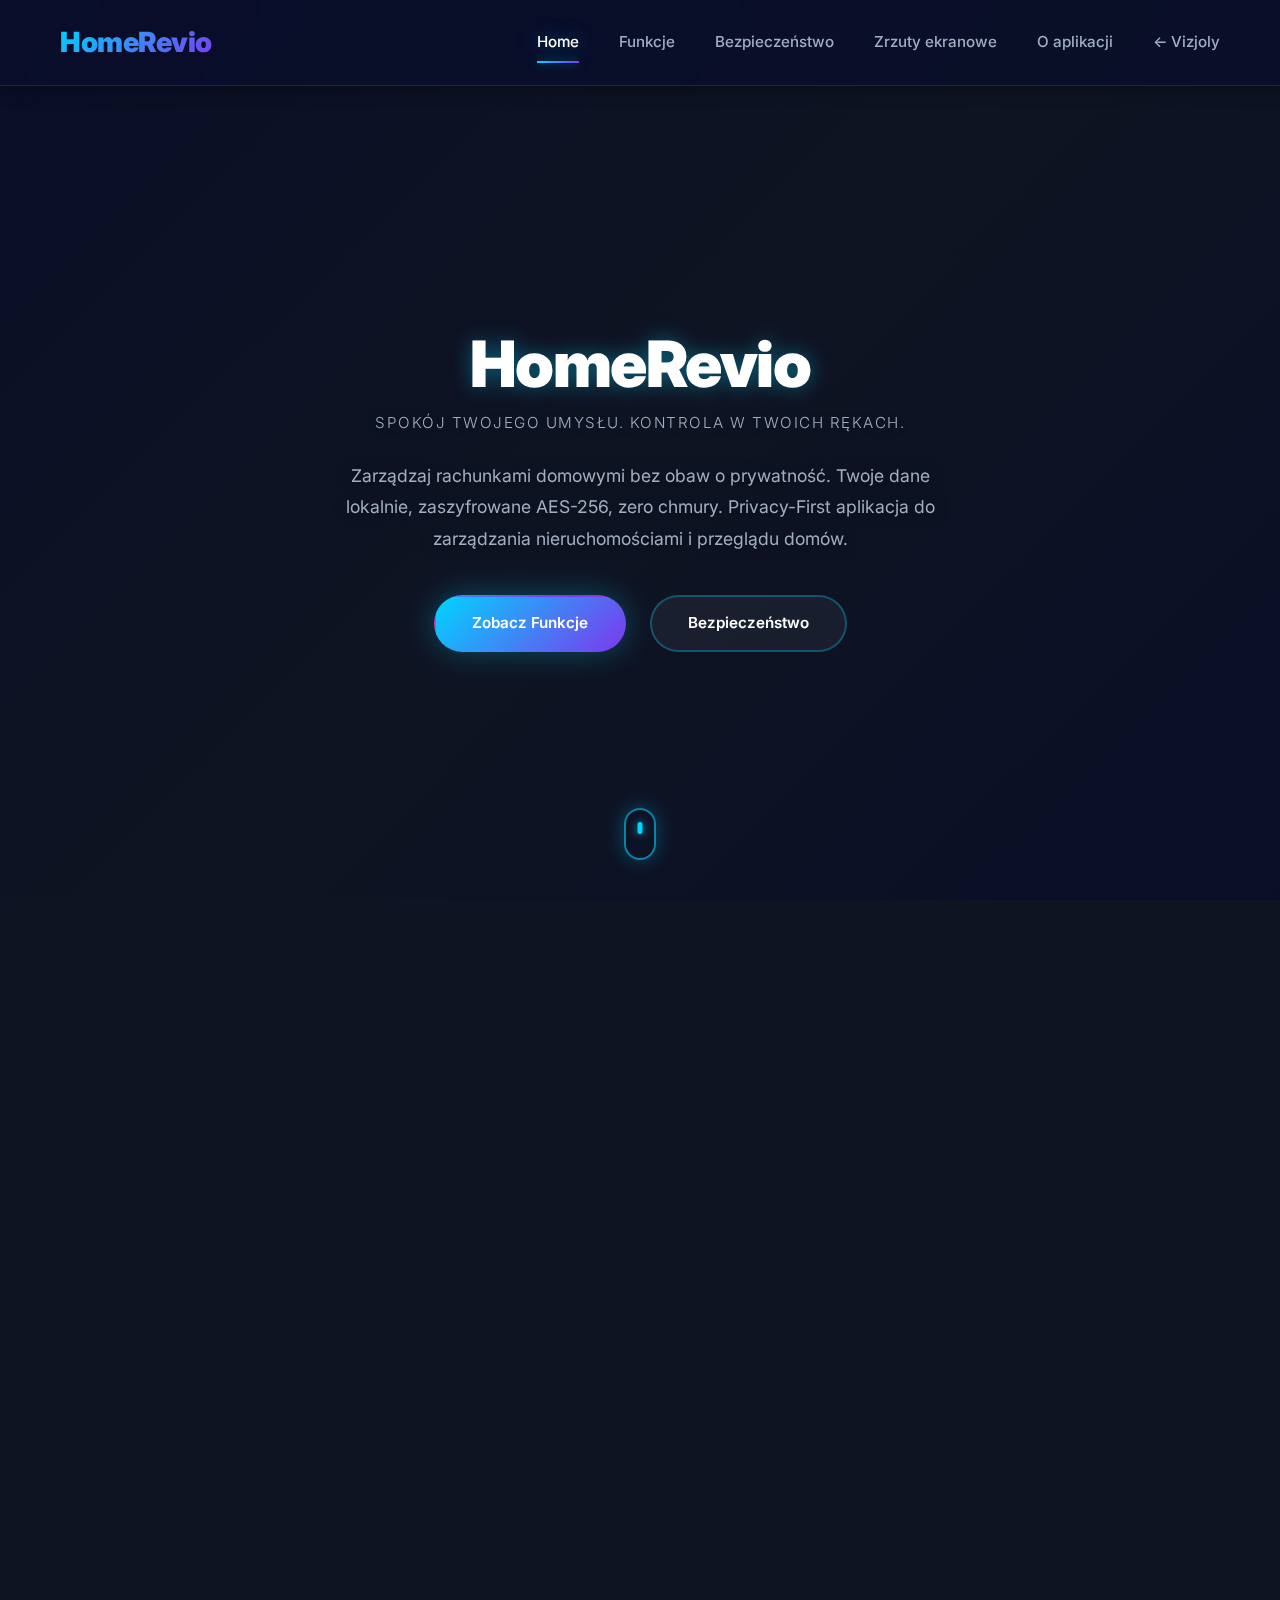
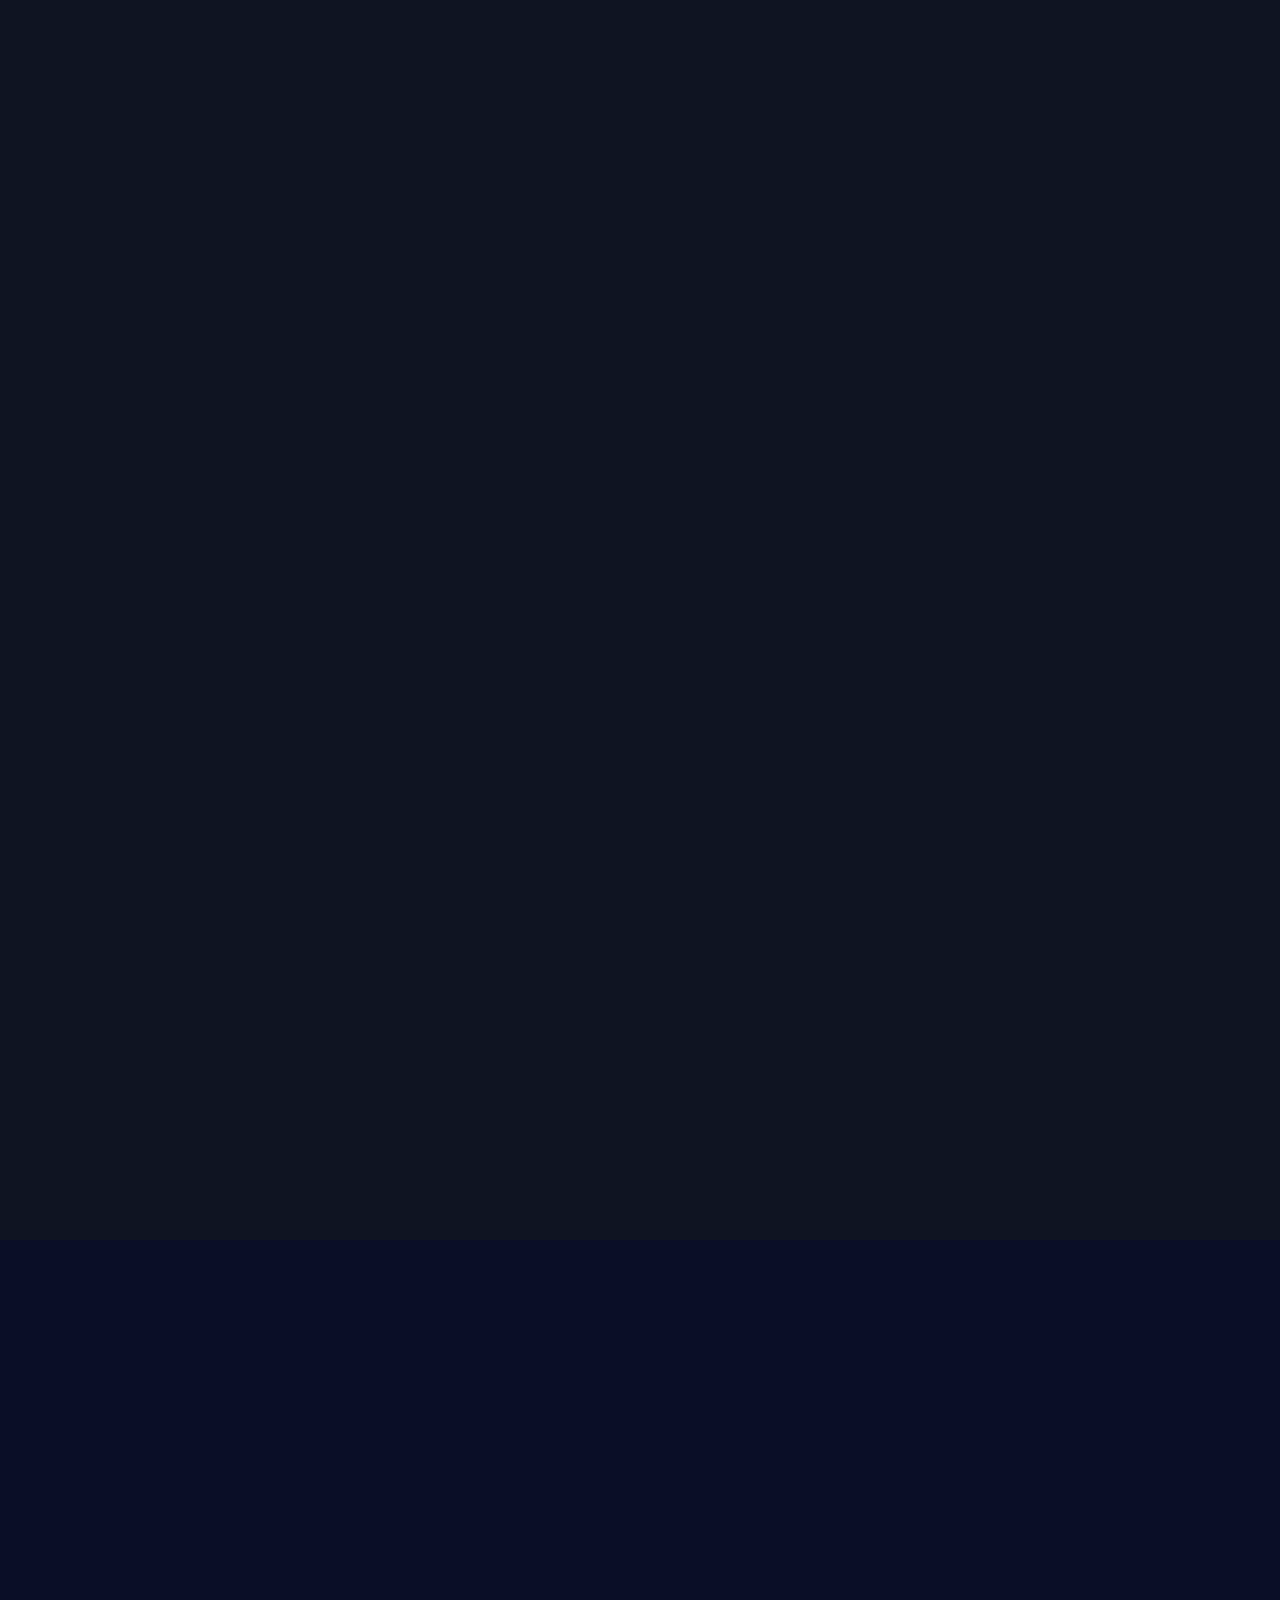
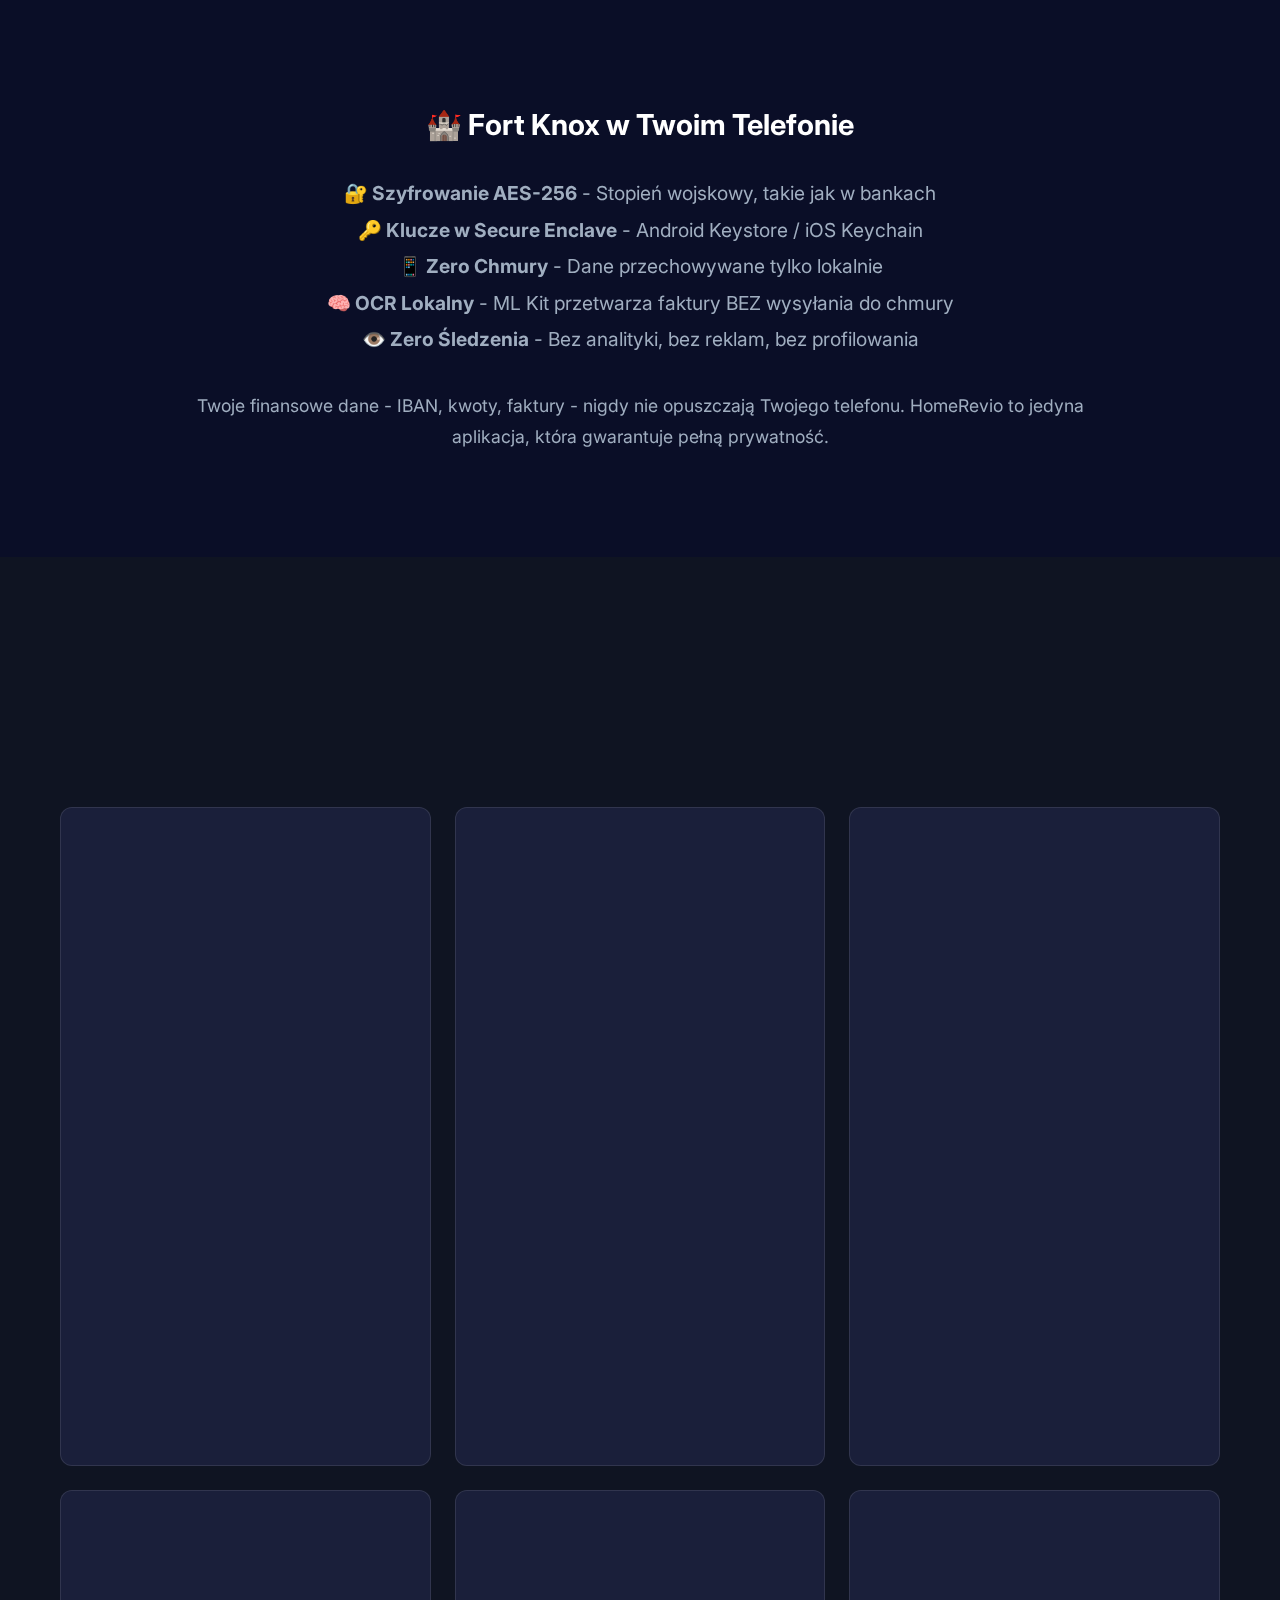
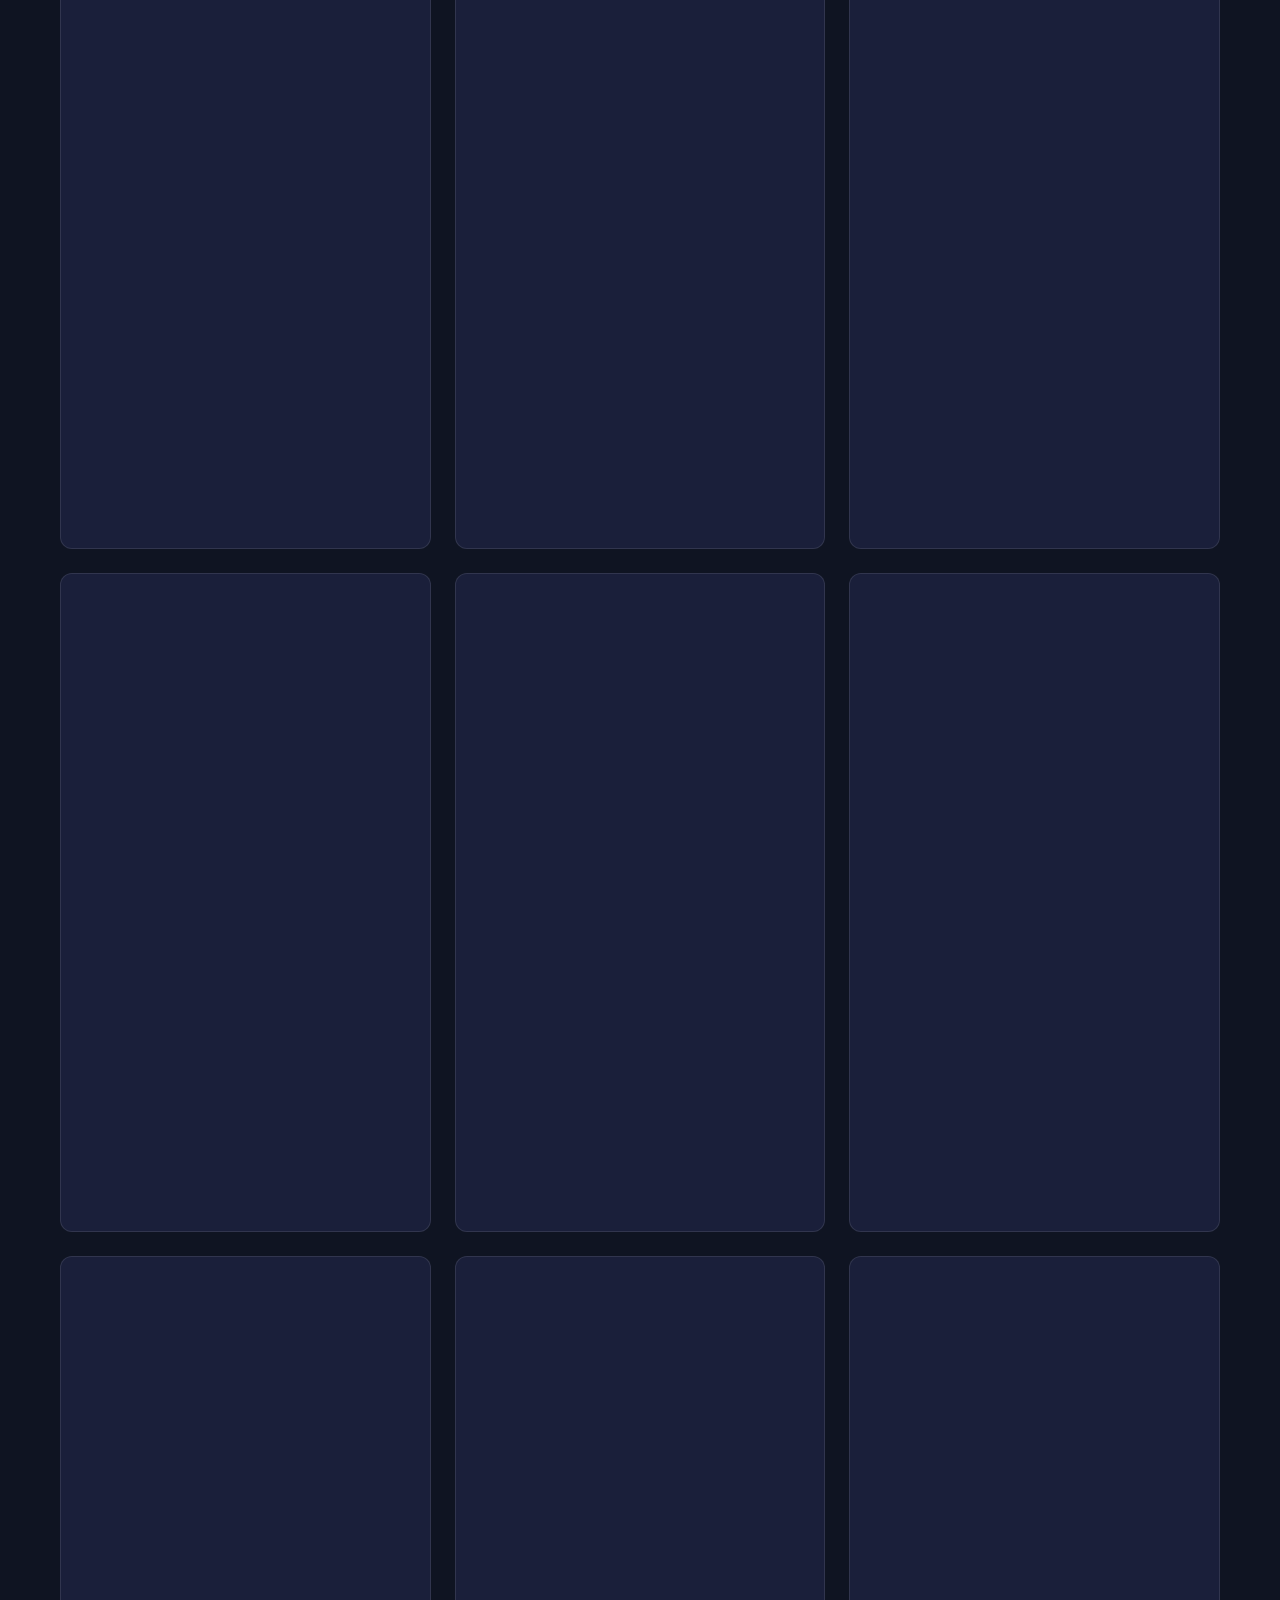
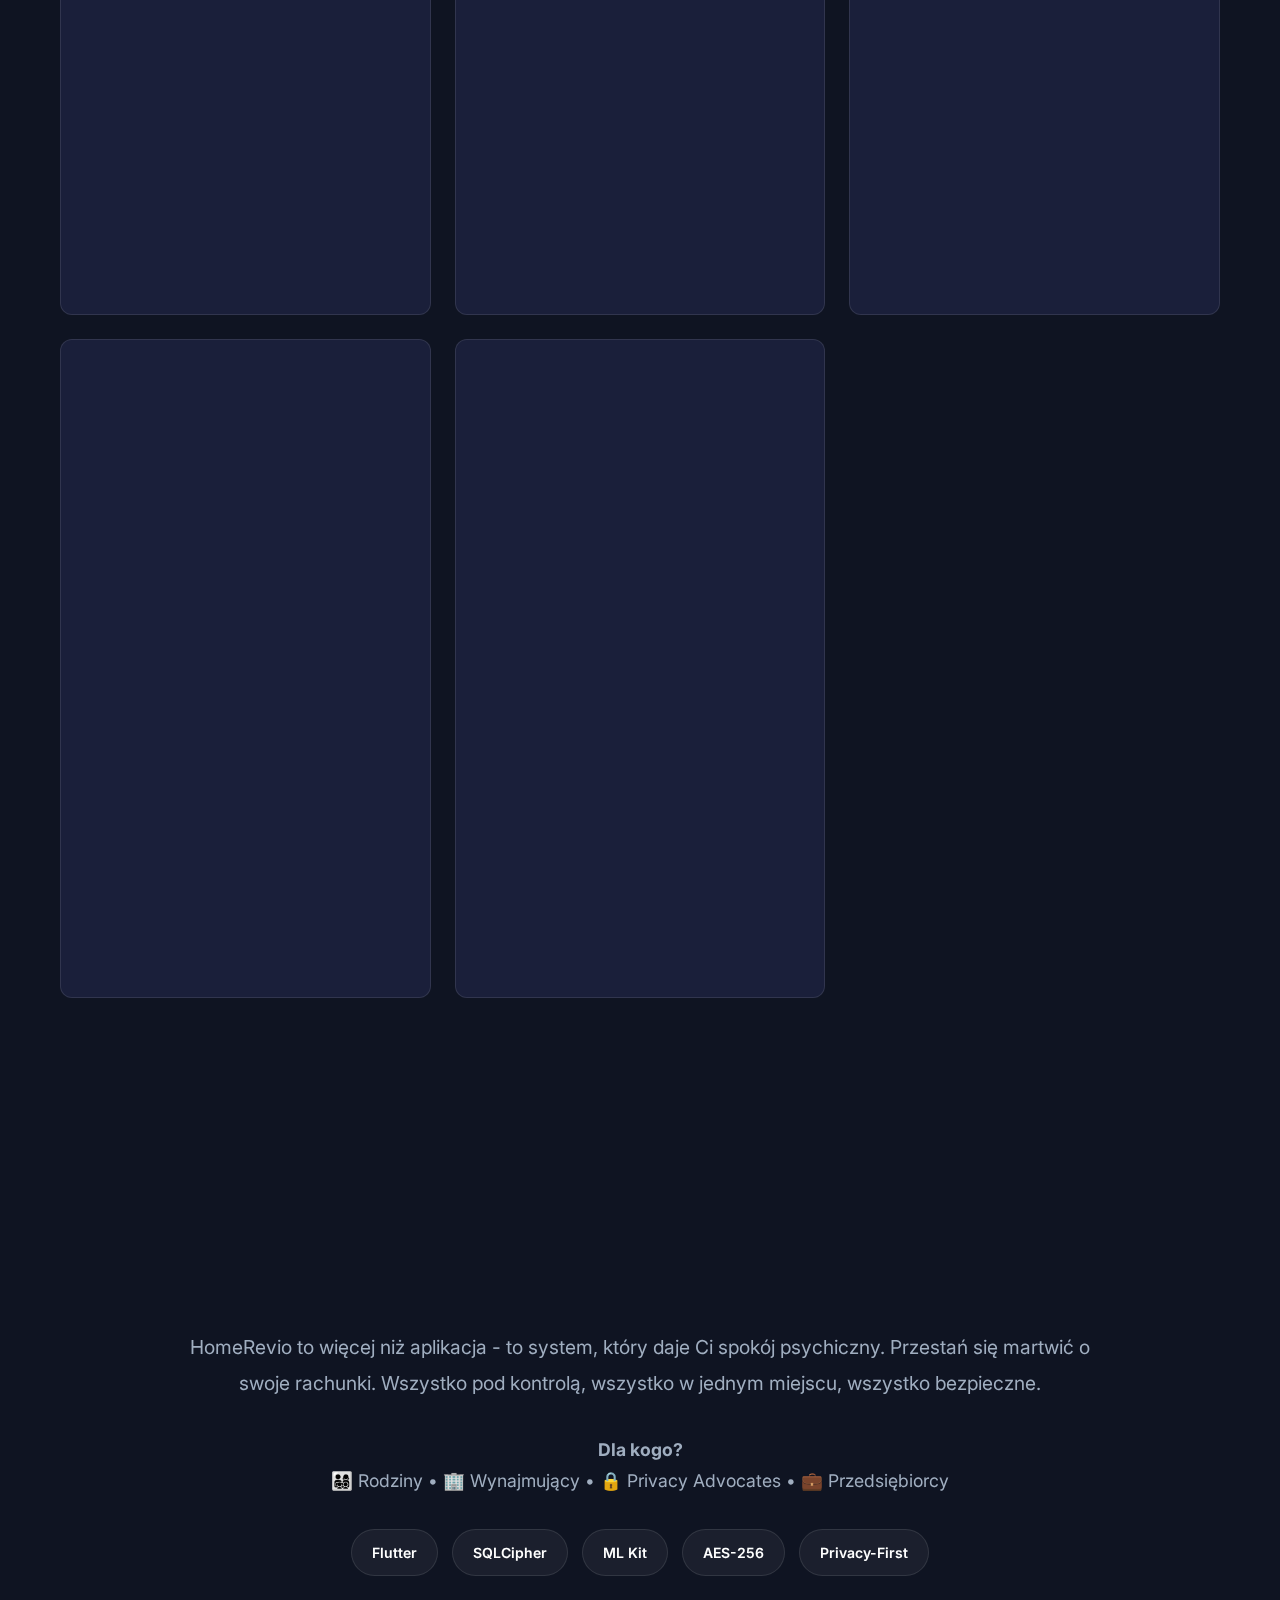
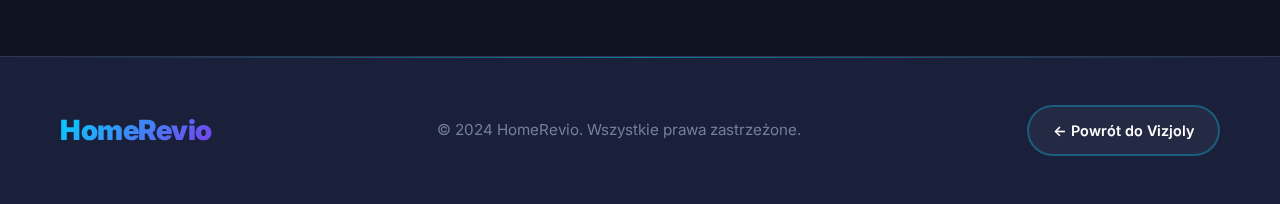
<file: homerevio.html>
<!DOCTYPE html>
<html lang="pl">
<head>
    <meta charset="UTF-8">
    <meta name="viewport" content="width=device-width, initial-scale=1.0">
    <meta name="description" content="HomeRevio - Prywatny menedżer rachunków domowych. Zarządzaj rachunkami bez obaw o prywatność. Dane lokalnie, zaszyfrowane AES-256, zero chmury.">
    <title>HomeRevio - Spokój Twojego Umysłu. Kontrola w Twoich Rękach.</title>
    <link rel="stylesheet" href="style.css">
    <link rel="stylesheet" href="image-viewer.css">
    <link rel="preconnect" href="https://fonts.googleapis.com">
    <link rel="preconnect" href="https://fonts.gstatic.com" crossorigin>
    <link href="https://fonts.googleapis.com/css2?family=Inter:wght@300;400;500;600;700;800;900&display=swap" rel="stylesheet">
    <link rel="stylesheet" href="https://cdnjs.cloudflare.com/ajax/libs/font-awesome/6.4.0/css/all.min.css">
</head>
<body>
    <!-- Navigation -->
    <nav class="navbar">
        <div class="container">
            <div class="nav-content">
                <div class="logo">
                    <a href="index.html" class="logo-link">
                        <span class="logo-text">HomeRevio</span>
                    </a>
                </div>
                <ul class="nav-menu">
                    <li><a href="#home" class="nav-link active">Home</a></li>
                    <li><a href="#features" class="nav-link">Funkcje</a></li>
                    <li><a href="#security" class="nav-link">Bezpieczeństwo</a></li>
                    <li><a href="#gallery" class="nav-link">Zrzuty ekranowe</a></li>
                    <li><a href="#about" class="nav-link">O aplikacji</a></li>
                    <li><a href="index.html" class="nav-link">← Vizjoly</a></li>
                </ul>
                <button class="mobile-menu-toggle" aria-label="Toggle menu">
                    <span></span>
                    <span></span>
                    <span></span>
                </button>
            </div>
        </div>
    </nav>

    <!-- Hero Section -->
    <section id="home" class="hero">
        <div class="hero-background">
            <div class="gradient-overlay"></div>
            <div class="animated-shapes">
                <div class="shape shape-1"></div>
                <div class="shape shape-2"></div>
                <div class="shape shape-3"></div>
            </div>
        </div>
        <div class="container">
            <div class="hero-content">
                <h1 class="hero-title">
                    <span class="title-line">HomeRevio</span>
                    <span class="title-subtitle">Spokój Twojego Umysłu. Kontrola w Twoich Rękach.</span>
                </h1>
                <p class="hero-description">
                    Zarządzaj rachunkami domowymi bez obaw o prywatność. 
                    Twoje dane lokalnie, zaszyfrowane AES-256, zero chmury. 
                    Privacy-First aplikacja do zarządzania nieruchomościami i przeglądu domów.
                </p>
                <div class="hero-buttons">
                    <a href="#features" class="btn btn-primary">Zobacz Funkcje</a>
                    <a href="#security" class="btn btn-secondary">Bezpieczeństwo</a>
                </div>
            </div>
        </div>
        <div class="scroll-indicator">
            <div class="mouse">
                <div class="wheel"></div>
            </div>
        </div>
    </section>

    <!-- Features Section -->
    <section id="features" class="projects-section">
        <div class="container">
            <div class="section-header">
                <h2 class="section-title">Kluczowe Funkcje</h2>
                <p class="section-subtitle">Wszystko czego potrzebujesz do zarządzania rachunkami</p>
            </div>
            
            <div class="projects-content">
                <div class="project-panel active">
                    <div class="project-card">
                        <div class="project-image">
                            <div class="project-placeholder homerevio-bg">
                                <div class="project-logo">
                                    <i class="fas fa-camera" style="font-size: 4rem; margin-bottom: 1rem;"></i>
                                    <div style="font-size: 2rem;">OCR</div>
                                </div>
                            </div>
                        </div>
                        <div class="project-info">
                            <div class="project-badge">Inteligentne Skanowanie</div>
                            <h3 class="project-title">Skanuj Faktury OCR</h3>
                            <p class="project-description">
                                Skanuj faktury aparatem telefonu - HomeRevio automatycznie rozpoznaje kwoty, 
                                terminy płatności, numery IBAN i tytuły przelewów. Wszystko przetwarzane 
                                lokalnie na urządzeniu - Twoje dane nigdy nie opuszczają telefonu.
                            </p>
                            <div class="project-features">
                                <div class="feature-item">
                                    <i class="fas fa-check-circle feature-icon"></i>
                                    <span>Rozpoznawanie tekstu on-device</span>
                                </div>
                                <div class="feature-item">
                                    <i class="fas fa-check-circle feature-icon"></i>
                                    <span>Automatyczne wyciąganie danych</span>
                                </div>
                                <div class="feature-item">
                                    <i class="fas fa-check-circle feature-icon"></i>
                                    <span>100% lokalne przetwarzanie</span>
                                </div>
                                <div class="feature-item">
                                    <i class="fas fa-check-circle feature-icon"></i>
                                    <span>Obsługa PDF i zdjęć</span>
                                </div>
                            </div>
                        </div>
                    </div>
                </div>
            </div>

            <div class="projects-content" style="margin-top: 3rem;">
                <div class="project-panel active">
                    <div class="project-card">
                        <div class="project-info">
                            <div class="project-badge">Błyskawiczne Płatności</div>
                            <h3 class="project-title">Kody QR SEPA</h3>
                            <p class="project-description">
                                Generuj kody QR SEPA w sekundę. Skanuj w aplikacji bankowej i płać bezpośrednio. 
                                Kopiuj IBAN, kwotę i tytuł jednym kliknięciem. Zgodność z polskim i europejskim standardem płatności.
                            </p>
                            <div class="project-features">
                                <div class="feature-item">
                                    <i class="fas fa-check-circle feature-icon"></i>
                                    <span>Generowanie QR SEPA</span>
                                </div>
                                <div class="feature-item">
                                    <i class="fas fa-check-circle feature-icon"></i>
                                    <span>Płatność w 2 sekundy</span>
                                </div>
                                <div class="feature-item">
                                    <i class="fas fa-check-circle feature-icon"></i>
                                    <span>Kopiowanie danych jednym kliknięciem</span>
                                </div>
                                <div class="feature-item">
                                    <i class="fas fa-check-circle feature-icon"></i>
                                    <span>Zgodność z standardem europejskim</span>
                                </div>
                            </div>
                        </div>
                        <div class="project-image">
                            <div class="project-placeholder homerevio-bg">
                                <div class="project-logo">
                                    <i class="fas fa-qrcode" style="font-size: 4rem; margin-bottom: 1rem;"></i>
                                    <div style="font-size: 2rem;">SEPA</div>
                                </div>
                            </div>
                        </div>
                    </div>
                </div>
            </div>

            <div class="projects-content" style="margin-top: 3rem;">
                <div class="project-panel active">
                    <div class="project-card">
                        <div class="project-image">
                            <div class="project-placeholder homerevio-bg">
                                <div class="project-logo">
                                    <i class="fas fa-home" style="font-size: 4rem; margin-bottom: 1rem;"></i>
                                    <div style="font-size: 2rem;">Multi-Property</div>
                                </div>
                            </div>
                        </div>
                        <div class="project-info">
                            <div class="project-badge">Zarządzanie Nieruchomościami</div>
                            <h3 class="project-title">Wiele Lokalizacji</h3>
                            <p class="project-description">
                                Zarządzaj wieloma nieruchomościami - dom, biuro, mieszkanie na wynajem. 
                                Przełączaj się między nimi jednym kliknięciem. Oddzielna księgowość dla każdej lokalizacji. 
                                Śledź gwarancje i serwis urządzeń w każdym miejscu.
                            </p>
                            <div class="project-features">
                                <div class="feature-item">
                                    <i class="fas fa-check-circle feature-icon"></i>
                                    <span>Nieograniczona liczba nieruchomości</span>
                                </div>
                                <div class="feature-item">
                                    <i class="fas fa-check-circle feature-icon"></i>
                                    <span>Zarządzanie urządzeniami</span>
                                </div>
                                <div class="feature-item">
                                    <i class="fas fa-check-circle feature-icon"></i>
                                    <span>Gwarancje i terminy przeglądu</span>
                                </div>
                                <div class="feature-item">
                                    <i class="fas fa-check-circle feature-icon"></i>
                                    <span>Historia serwisów</span>
                                </div>
                            </div>
                        </div>
                    </div>
                </div>
            </div>
        </div>
    </section>

    <!-- Security Section -->
    <section id="security" class="about-section">
        <div class="container">
            <div class="section-header">
                <h2 class="section-title">Bezpieczeństwo na Pierwszym Miejscu</h2>
                <p class="section-subtitle">Twoje dane. Twój telefon. Twoja kontrola.</p>
            </div>
            
            <div class="about-content">
                <div class="stats">
                    <div class="stat-item">
                        <div class="stat-number">AES-256</div>
                        <div class="stat-label">Szyfrowanie wojskowe</div>
                    </div>
                    <div class="stat-item">
                        <div class="stat-number">0%</div>
                        <div class="stat-label">Danych w chmurze</div>
                    </div>
                    <div class="stat-item">
                        <div class="stat-number">100%</div>
                        <div class="stat-label">Lokalne przetwarzanie</div>
                    </div>
                </div>

                <div class="about-description" style="margin-top: 3rem; text-align: center;">
                    <h3 style="font-size: 1.8rem; margin-bottom: 1.5rem; color: var(--text-primary);">
                        🏰 Fort Knox w Twoim Telefonie
                    </h3>
                    <p style="font-size: 1.2rem; line-height: 1.9; margin-bottom: 2rem;">
                        <strong>🔐 Szyfrowanie AES-256</strong> - Stopień wojskowy, takie jak w bankach<br>
                        <strong>🔑 Klucze w Secure Enclave</strong> - Android Keystore / iOS Keychain<br>
                        <strong>📱 Zero Chmury</strong> - Dane przechowywane tylko lokalnie<br>
                        <strong>🧠 OCR Lokalny</strong> - ML Kit przetwarza faktury BEZ wysyłania do chmury<br>
                        <strong>👁️ Zero Śledzenia</strong> - Bez analityki, bez reklam, bez profilowania
                    </p>
                    <p style="font-size: 1.1rem; color: var(--text-secondary);">
                        Twoje finansowe dane - IBAN, kwoty, faktury - nigdy nie opuszczają Twojego telefonu. 
                        HomeRevio to jedyna aplikacja, która gwarantuje pełną prywatność.
                    </p>
                </div>
            </div>
        </div>
    </section>

    <!-- Gallery Section -->
    <section id="gallery" class="projects-section">
        <div class="container">
            <div class="section-header">
                <h2 class="section-title">Zrzuty Ekranowe</h2>
                <p class="section-subtitle">Zobacz HomeRevio w akcji</p>
            </div>
            
            <div class="gallery-grid" id="homeRevioGallery">
                <!-- Obrazy będą dodane dynamicznie przez JavaScript -->
            </div>
        </div>
    </section>

    <!-- About Section -->
    <section id="about" class="contact-section">
        <div class="container">
            <div class="section-header">
                <h2 class="section-title">O HomeRevio</h2>
                <p class="section-subtitle">Prywatny menedżer rachunków domowych</p>
            </div>
            
            <div class="about-content">
                <div class="about-description" style="text-align: center; max-width: 900px; margin: 0 auto;">
                    <p style="font-size: 1.2rem; line-height: 1.9; margin-bottom: 2rem;">
                        HomeRevio to więcej niż aplikacja - to system, który daje Ci spokój psychiczny. 
                        Przestań się martwić o swoje rachunki. Wszystko pod kontrolą, wszystko w jednym miejscu, 
                        wszystko bezpieczne.
                    </p>
                    <p style="font-size: 1.1rem; color: var(--text-secondary); margin-bottom: 2rem;">
                        <strong>Dla kogo?</strong><br>
                        👨‍👩‍👧‍👦 Rodziny • 🏢 Wynajmujący • 🔒 Privacy Advocates • 💼 Przedsiębiorcy
                    </p>
                    <div class="project-tech" style="justify-content: center; margin-top: 2rem;">
                        <span class="tech-tag">Flutter</span>
                        <span class="tech-tag">SQLCipher</span>
                        <span class="tech-tag">ML Kit</span>
                        <span class="tech-tag">AES-256</span>
                        <span class="tech-tag">Privacy-First</span>
                    </div>
                </div>
            </div>
        </div>
    </section>

    <!-- Footer -->
    <footer class="footer">
        <div class="container">
            <div class="footer-content">
                <div class="footer-logo">
                    <span class="logo-text">HomeRevio</span>
                </div>
                <p class="footer-text">&copy; 2024 HomeRevio. Wszystkie prawa zastrzeżone.</p>
                <a href="index.html" class="btn btn-secondary" style="padding: 0.75rem 1.5rem; font-size: 0.9rem;">
                    ← Powrót do Vizjoly
                </a>
            </div>
        </div>
    </footer>

    <script src="image-viewer.js"></script>
    <script src="script.js"></script>
    <script>
        // Inicjalizacja galerii HomeRevio
        document.addEventListener('DOMContentLoaded', () => {
            const galleryContainer = document.getElementById('homeRevioGallery');
            if (!galleryContainer) return;
            
            // Lista obrazów z folderu HomeRevioImages
            // UWAGA: Jeśli obrazy są w innym folderze, zmień basePath
            // Dla lokalnego serwera użyj relatywnej ścieżki, np. '../HomeRevioImages/'
            // Dla GitHub Pages użyj pełnej ścieżki względem roota projektu
            const basePath = '../HomeRevioImages/';
            const imageNames = [
                'Screenshot_20251118-135850.png',
                'Screenshot_20251118-135904.png',
                'Screenshot_20251118-135933.png',
                'Screenshot_20251118-135952.png',
                'Screenshot_20251118-140013.png',
                'Screenshot_20251118-140032.png',
                'Screenshot_20251118-140252.png',
                'Screenshot_20251118-140306.png',
                'Screenshot_20251118-140325.png',
                'Screenshot_20251118-140458.png',
                'Screenshot_20251118-140509.png',
                'Screenshot_20251118-140600.png',
                'Screenshot_20251118-140619.png',
                'Screenshot_20251118-140629.png'
            ];
            
            const images = imageNames.map(name => basePath + name);
            
            // Tworzenie miniatur galerii
            images.forEach((imageSrc, index) => {
                const galleryItem = document.createElement('div');
                galleryItem.className = 'gallery-item';
                galleryItem.setAttribute('data-index', index);
                
                const img = document.createElement('img');
                img.src = imageSrc;
                img.alt = `Zrzut ekranu HomeRevio ${index + 1}`;
                img.loading = 'lazy';
                
                const overlay = document.createElement('div');
                overlay.className = 'gallery-item-overlay';
                overlay.innerHTML = '<i class="fas fa-search-plus"></i>';
                
                galleryItem.appendChild(img);
                galleryItem.appendChild(overlay);
                
                galleryItem.addEventListener('click', () => {
                    if (window.homeRevioViewer) {
                        window.homeRevioViewer.open(index);
                    }
                });
                
                galleryContainer.appendChild(galleryItem);
            });
            
            // Inicjalizacja ImageViewer
            window.homeRevioViewer = new ImageViewer({
                images: images,
                enableZoom: true,
                enableFullscreen: true,
                enableKeyboard: true,
                enableThumbnails: true,
                container: document.body
            });
        });
    </script>
</body>
</html>
</file>
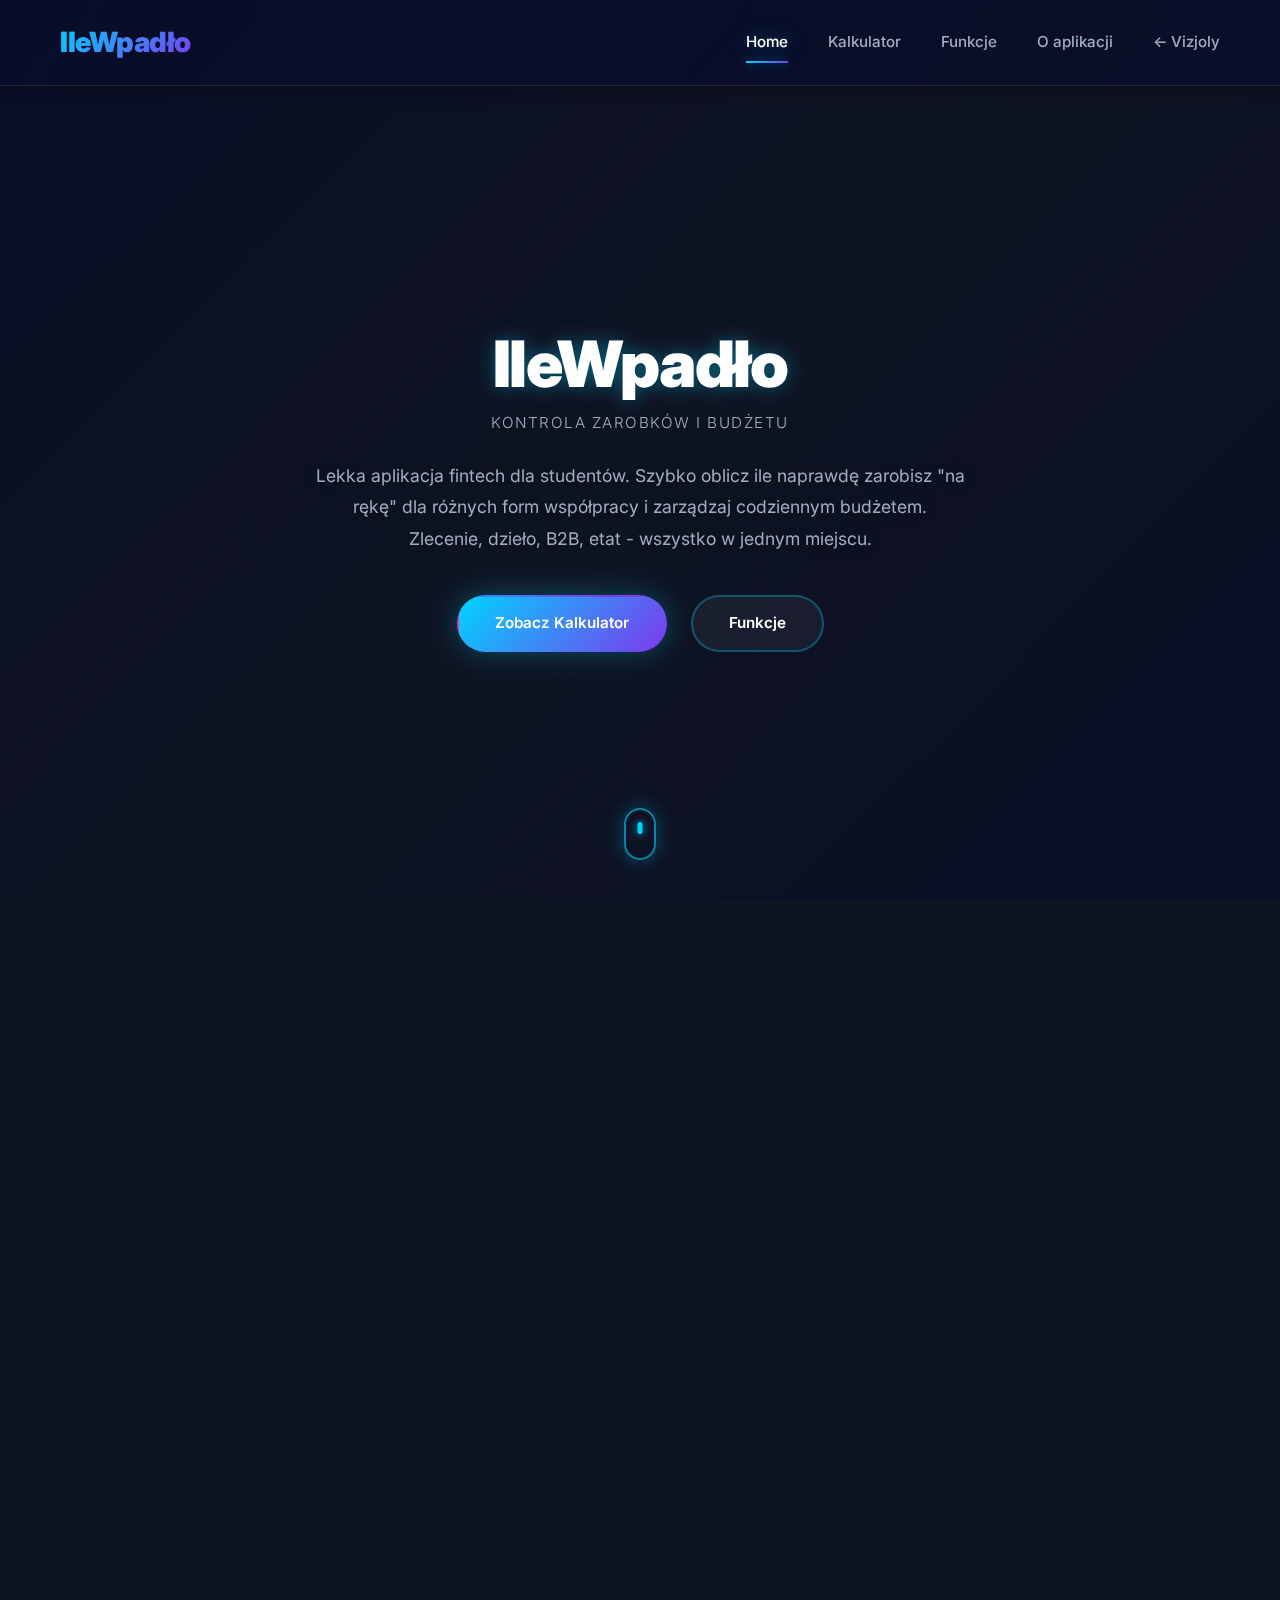
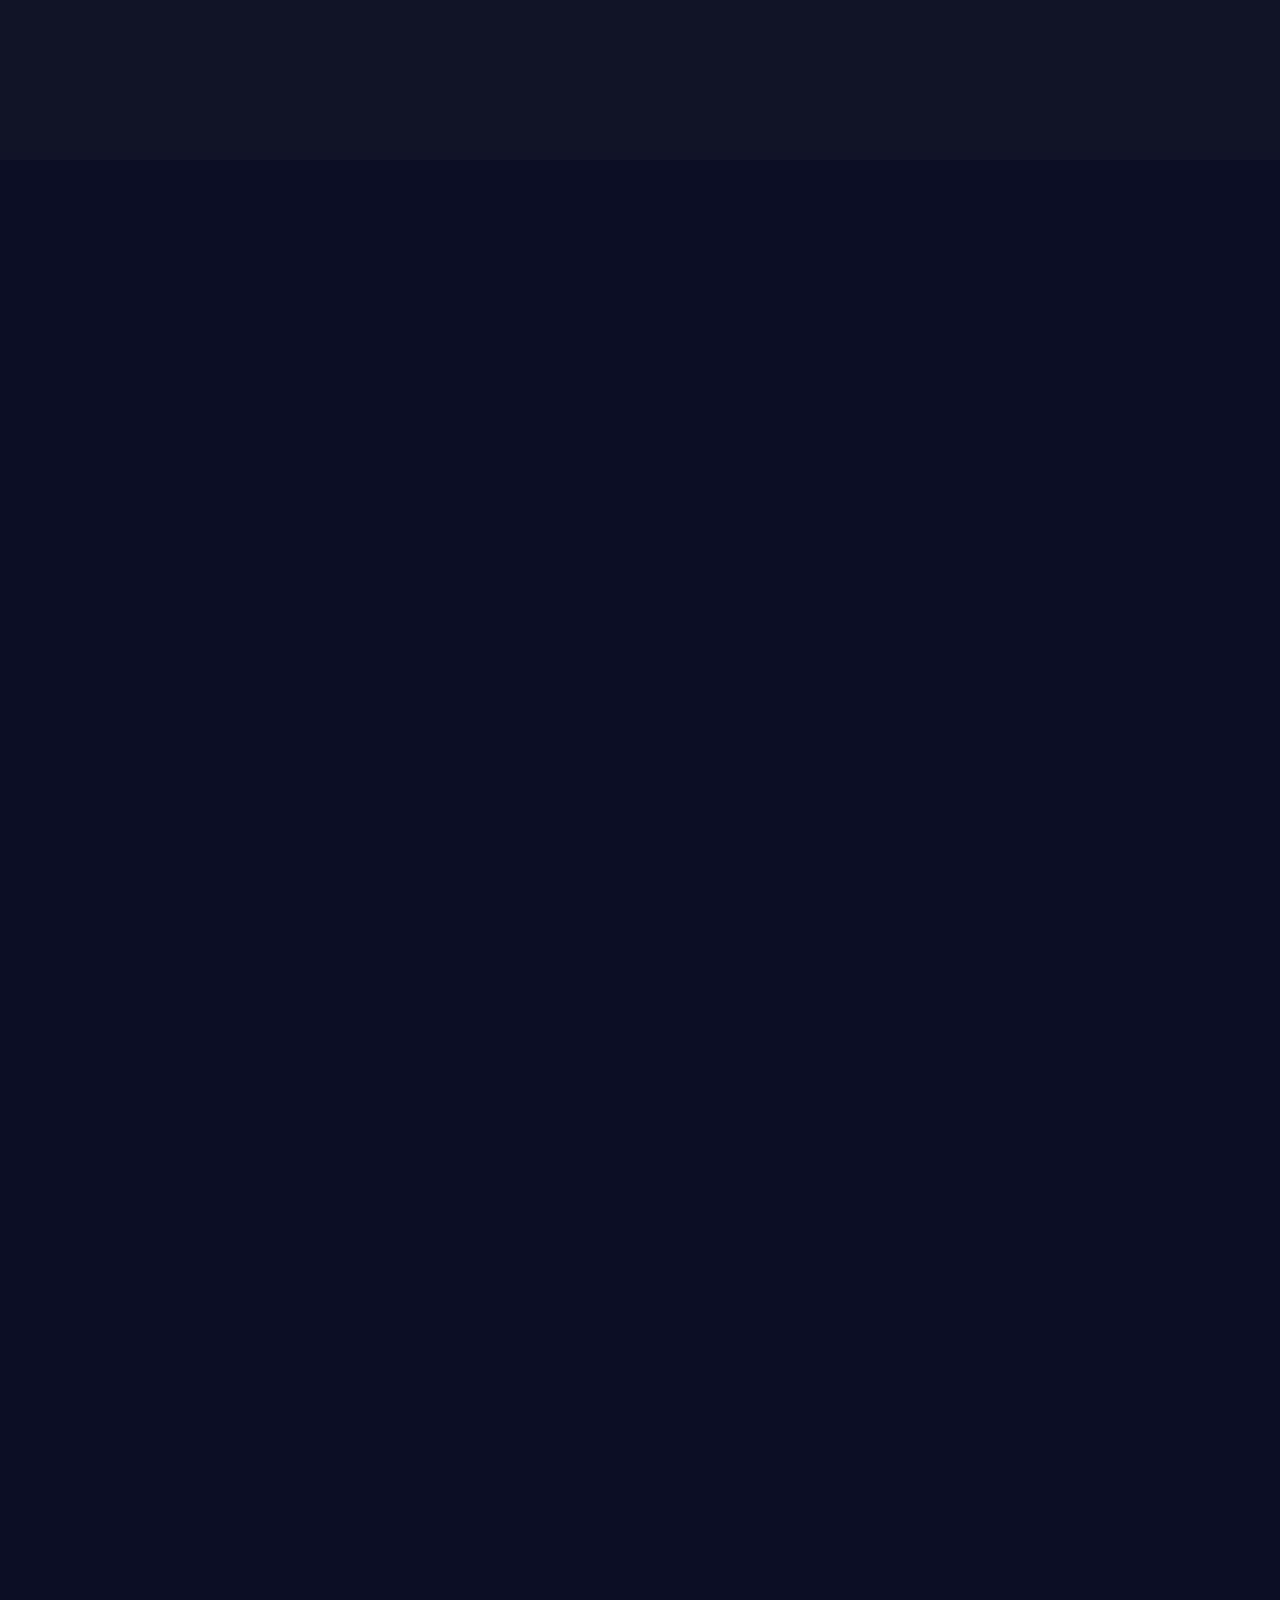
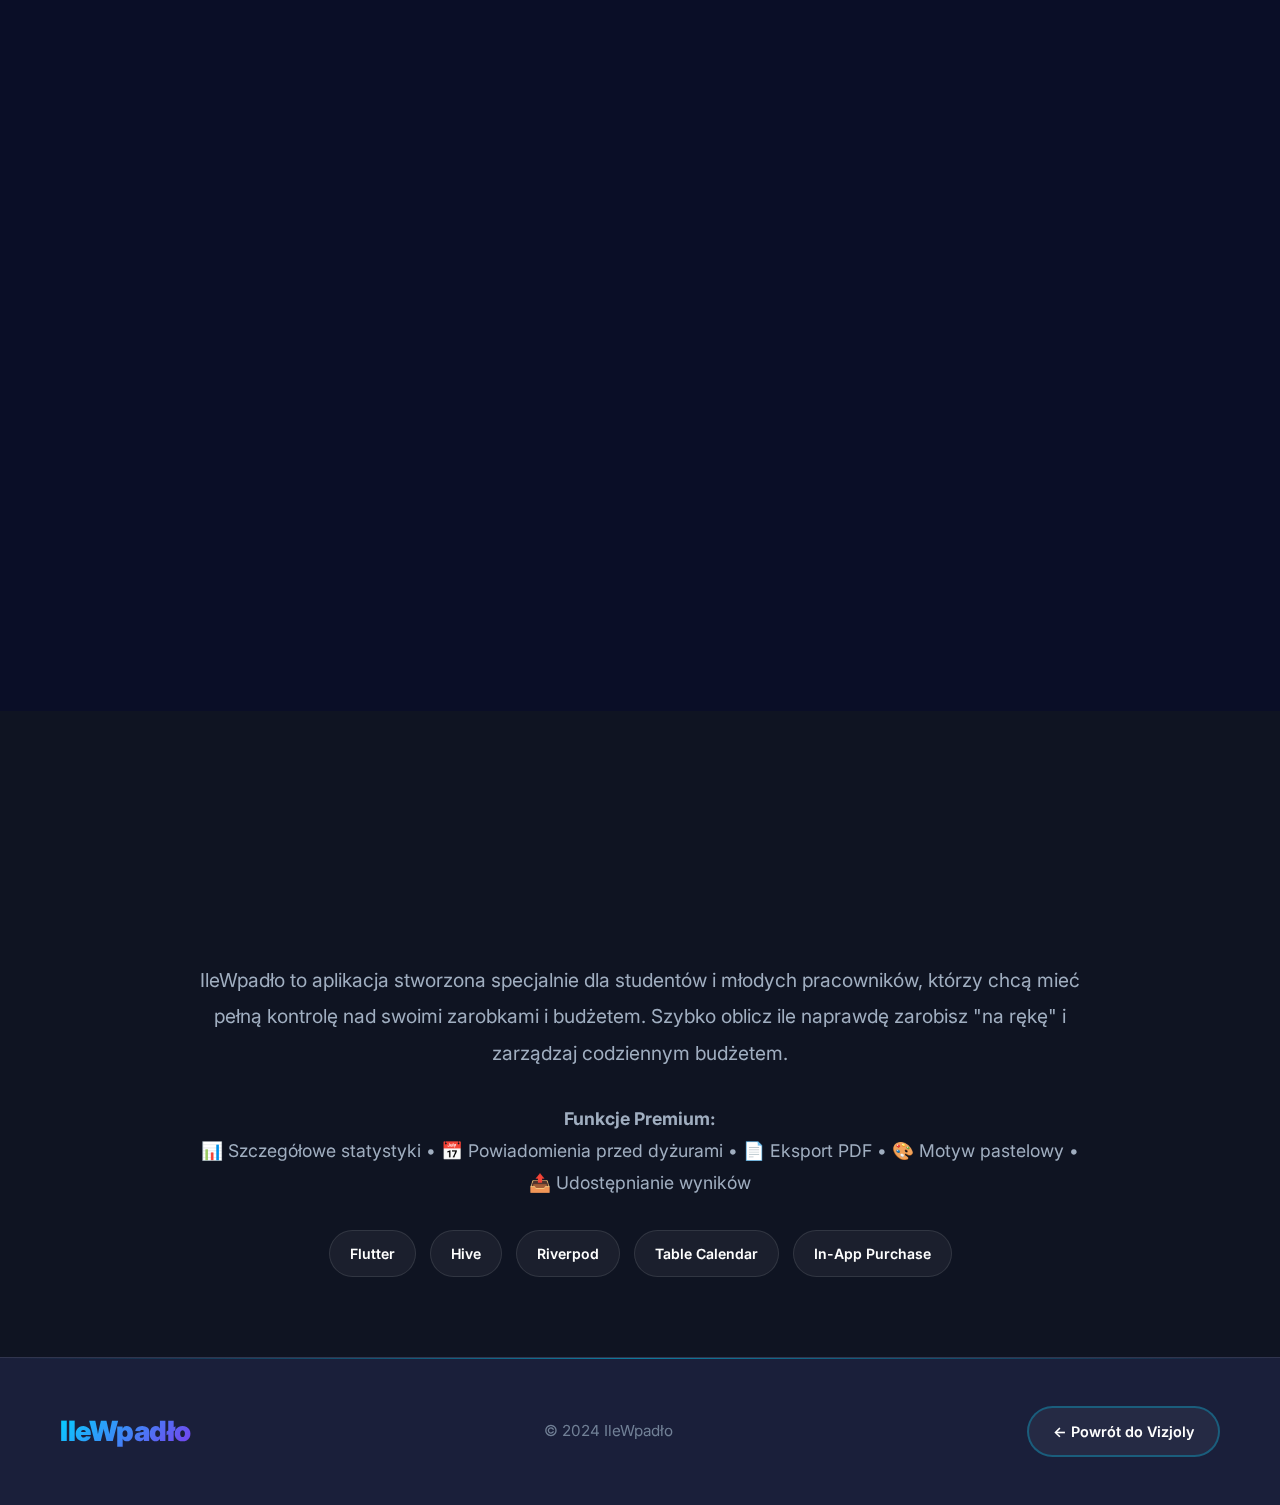
<file: ilewpadlo.html>
<!DOCTYPE html>
<html lang="pl">
<head>
    <meta charset="UTF-8">
    <meta name="viewport" content="width=device-width, initial-scale=1.0">
    <meta name="description" content="IleWpadło - Lekka aplikacja fintech dla studentów do kontroli zarobków i budżetu. Oblicz ile naprawdę zarobisz na rękę.">
    <title>IleWpadło - Kontrola Zarobków i Budżetu</title>
    <link rel="stylesheet" href="style.css">
    <link rel="preconnect" href="https://fonts.googleapis.com">
    <link rel="preconnect" href="https://fonts.gstatic.com" crossorigin>
    <link href="https://fonts.googleapis.com/css2?family=Inter:wght@300;400;500;600;700;800;900&display=swap" rel="stylesheet">
    <link rel="stylesheet" href="https://cdnjs.cloudflare.com/ajax/libs/font-awesome/6.4.0/css/all.min.css">
</head>
<body>
    <!-- Navigation -->
    <nav class="navbar">
        <div class="container">
            <div class="nav-content">
                <div class="logo">
                    <a href="index.html#projects" class="logo-link">
                        <span class="logo-text">IleWpadło</span>
                    </a>
                </div>
                <ul class="nav-menu">
                    <li><a href="#home" class="nav-link active">Home</a></li>
                    <li><a href="#calculator" class="nav-link">Kalkulator</a></li>
                    <li><a href="#features" class="nav-link">Funkcje</a></li>
                    <li><a href="#about" class="nav-link">O aplikacji</a></li>
                    <li><a href="index.html#projects" class="nav-link">← Vizjoly</a></li>
                </ul>
                <button class="mobile-menu-toggle" aria-label="Toggle menu">
                    <span></span>
                    <span></span>
                    <span></span>
                </button>
            </div>
        </div>
    </nav>

    <!-- Hero Section -->
    <section id="home" class="hero">
        <div class="hero-background">
            <div class="gradient-overlay"></div>
            <div class="animated-shapes">
                <div class="shape shape-1"></div>
                <div class="shape shape-2"></div>
                <div class="shape shape-3"></div>
            </div>
        </div>
        <div class="container">
            <div class="hero-content">
                <h1 class="hero-title">
                    <span class="title-line">IleWpadło</span>
                    <span class="title-subtitle">Kontrola Zarobków i Budżetu</span>
                </h1>
                <p class="hero-description">
                    Lekka aplikacja fintech dla studentów. Szybko oblicz ile naprawdę zarobisz "na rękę" 
                    dla różnych form współpracy i zarządzaj codziennym budżetem. 
                    Zlecenie, dzieło, B2B, etat - wszystko w jednym miejscu.
                </p>
                <div class="hero-buttons">
                    <a href="#calculator" class="btn btn-primary">Zobacz Kalkulator</a>
                    <a href="#features" class="btn btn-secondary">Funkcje</a>
                </div>
            </div>
        </div>
        <div class="scroll-indicator">
            <div class="mouse">
                <div class="wheel"></div>
            </div>
        </div>
    </section>

    <!-- Calculator Section -->
    <section id="calculator" class="projects-section">
        <div class="container">
            <div class="section-header">
                <h2 class="section-title">Kalkulator Wynagrodzeń</h2>
                <p class="section-subtitle">Oblicz ile naprawdę zarobisz na rękę</p>
            </div>
            
            <div class="projects-content">
                <div class="project-panel active">
                    <div class="project-card">
                        <div class="project-image">
                            <div class="project-placeholder ilewpadlo-bg">
                                <div class="project-logo">
                                    <i class="fas fa-calculator" style="font-size: 4rem; margin-bottom: 1rem;"></i>
                                    <div style="font-size: 2rem;">Kalkulator</div>
                                </div>
                            </div>
                        </div>
                        <div class="project-info">
                            <div class="project-badge">Wsparcie dla Wszystkich Form</div>
                            <h3 class="project-title">Różne Formy Umów</h3>
                            <p class="project-description">
                                IleWpadło obsługuje wszystkie popularne formy współpracy: umowa zlecenie, 
                                umowa o dzieło, B2B (ryczałt, liniowy, skala podatkowa) oraz umowa o pracę. 
                                Automatyczne obliczenia składek ZUS, podatku PIT i składki zdrowotnej.
                            </p>
                            <div class="project-features">
                                <div class="feature-item">
                                    <i class="fas fa-check-circle feature-icon"></i>
                                    <span>Umowa zlecenie</span>
                                </div>
                                <div class="feature-item">
                                    <i class="fas fa-check-circle feature-icon"></i>
                                    <span>Umowa o dzieło</span>
                                </div>
                                <div class="feature-item">
                                    <i class="fas fa-check-circle feature-icon"></i>
                                    <span>B2B (ryczałt/liniowy/skala)</span>
                                </div>
                                <div class="feature-item">
                                    <i class="fas fa-check-circle feature-icon"></i>
                                    <span>Umowa o pracę</span>
                                </div>
                                <div class="feature-item">
                                    <i class="fas fa-check-circle feature-icon"></i>
                                    <span>Ulga dla młodych (<26 lat)</span>
                                </div>
                                <div class="feature-item">
                                    <i class="fas fa-check-circle feature-icon"></i>
                                    <span>Koszty autorskie (do 85 528 zł)</span>
                                </div>
                            </div>
                        </div>
                    </div>
                </div>
            </div>
        </div>
    </section>

    <!-- Features Section -->
    <section id="features" class="about-section">
        <div class="container">
            <div class="section-header">
                <h2 class="section-title">Funkcje Aplikacji</h2>
                <p class="section-subtitle">Wszystko czego potrzebujesz do kontroli finansów</p>
            </div>
            
            <div class="projects-content">
                <div class="project-panel active">
                    <div class="project-card">
                        <div class="project-info">
                            <div class="project-badge">Grafik Dyżurów</div>
                            <h3 class="project-title">Zarządzanie Dyżurami</h3>
                            <p class="project-description">
                                Dodawaj i zarządzaj dyżurami. Automatyczne obliczanie zarobków z grafiku. 
                                Powiadomienia przed dyżurami (Premium). Eksport do kalendarza i eksport PDF (Premium).
                            </p>
                            <div class="project-features">
                                <div class="feature-item">
                                    <i class="fas fa-check-circle feature-icon"></i>
                                    <span>Dodawanie i edycja dyżurów</span>
                                </div>
                                <div class="feature-item">
                                    <i class="fas fa-check-circle feature-icon"></i>
                                    <span>Automatyczne obliczanie zarobków</span>
                                </div>
                                <div class="feature-item">
                                    <i class="fas fa-check-circle feature-icon"></i>
                                    <span>Powiadomienia (Premium)</span>
                                </div>
                                <div class="feature-item">
                                    <i class="fas fa-check-circle feature-icon"></i>
                                    <span>Eksport do kalendarza</span>
                                </div>
                            </div>
                        </div>
                        <div class="project-image">
                            <div class="project-placeholder ilewpadlo-bg">
                                <div class="project-logo">
                                    <i class="fas fa-calendar-alt" style="font-size: 4rem; margin-bottom: 1rem;"></i>
                                    <div style="font-size: 2rem;">Grafik</div>
                                </div>
                            </div>
                        </div>
                    </div>
                </div>
            </div>

            <div class="projects-content" style="margin-top: 3rem;">
                <div class="project-panel active">
                    <div class="project-card">
                        <div class="project-image">
                            <div class="project-placeholder ilewpadlo-bg">
                                <div class="project-logo">
                                    <i class="fas fa-wallet" style="font-size: 4rem; margin-bottom: 1rem;"></i>
                                    <div style="font-size: 2rem;">Tryb na życie</div>
                                </div>
                            </div>
                        </div>
                        <div class="project-info">
                            <div class="project-badge">Budżetowanie</div>
                            <h3 class="project-title">Tryb na Życie</h3>
                            <p class="project-description">
                                Obliczanie dziennego budżetu po odjęciu stałych kosztów. Zarządzanie oszczędnościami. 
                                Kontrola codziennych wydatków. Wiesz dokładnie ile możesz wydać każdego dnia.
                            </p>
                            <div class="project-features">
                                <div class="feature-item">
                                    <i class="fas fa-check-circle feature-icon"></i>
                                    <span>Dzienny budżet</span>
                                </div>
                                <div class="feature-item">
                                    <i class="fas fa-check-circle feature-icon"></i>
                                    <span>Zarządzanie oszczędnościami</span>
                                </div>
                                <div class="feature-item">
                                    <i class="fas fa-check-circle feature-icon"></i>
                                    <span>Kontrola wydatków</span>
                                </div>
                                <div class="feature-item">
                                    <i class="fas fa-check-circle feature-icon"></i>
                                    <span>Stałe koszty</span>
                                </div>
                            </div>
                        </div>
                    </div>
                </div>
            </div>

            <div class="projects-content" style="margin-top: 3rem;">
                <div class="project-panel active">
                    <div class="project-card">
                        <div class="project-info">
                            <div class="project-badge">Cele Finansowe</div>
                            <h3 class="project-title">Oszczędzaj na Marzenia</h3>
                            <p class="project-description">
                                Tworzenie i śledzenie celów oszczędnościowych. Wizualizacja postępów. 
                                Motywacyjne powiadomienia. Zobacz jak zbliżasz się do swojego celu.
                            </p>
                            <div class="project-features">
                                <div class="feature-item">
                                    <i class="fas fa-check-circle feature-icon"></i>
                                    <span>Tworzenie celów</span>
                                </div>
                                <div class="feature-item">
                                    <i class="fas fa-check-circle feature-icon"></i>
                                    <span>Wizualizacja postępów</span>
                                </div>
                                <div class="feature-item">
                                    <i class="fas fa-check-circle feature-icon"></i>
                                    <span>Motywacyjne powiadomienia</span>
                                </div>
                                <div class="feature-item">
                                    <i class="fas fa-check-circle feature-icon"></i>
                                    <span>Śledzenie oszczędności</span>
                                </div>
                            </div>
                        </div>
                        <div class="project-image">
                            <div class="project-placeholder ilewpadlo-bg">
                                <div class="project-logo">
                                    <i class="fas fa-bullseye" style="font-size: 4rem; margin-bottom: 1rem;"></i>
                                    <div style="font-size: 2rem;">Cele</div>
                                </div>
                            </div>
                        </div>
                    </div>
                </div>
            </div>

            <div class="stats" style="margin-top: 4rem;">
                <div class="stat-item">
                    <div class="stat-number">📊</div>
                    <div class="stat-label">Statystyki Premium</div>
                </div>
                <div class="stat-item">
                    <div class="stat-number">30</div>
                    <div class="stat-label">Dni trial Premium</div>
                </div>
                <div class="stat-item">
                    <div class="stat-number">1.99</div>
                    <div class="stat-label">PLN/miesiąc Premium</div>
                </div>
            </div>
        </div>
    </section>

    <!-- About Section -->
    <section id="about" class="contact-section">
        <div class="container">
            <div class="section-header">
                <h2 class="section-title">O IleWpadło</h2>
                <p class="section-subtitle">Lekka aplikacja fintech dla studentów</p>
            </div>
            
            <div class="about-content">
                <div class="about-description" style="text-align: center; max-width: 900px; margin: 0 auto;">
                    <p style="font-size: 1.2rem; line-height: 1.9; margin-bottom: 2rem;">
                        IleWpadło to aplikacja stworzona specjalnie dla studentów i młodych pracowników, 
                        którzy chcą mieć pełną kontrolę nad swoimi zarobkami i budżetem. 
                        Szybko oblicz ile naprawdę zarobisz "na rękę" i zarządzaj codziennym budżetem.
                    </p>
                    <p style="font-size: 1.1rem; color: var(--text-secondary); margin-bottom: 2rem;">
                        <strong>Funkcje Premium:</strong><br>
                        📊 Szczegółowe statystyki • 📅 Powiadomienia przed dyżurami • 📄 Eksport PDF • 
                        🎨 Motyw pastelowy • 📤 Udostępnianie wyników
                    </p>
                    <div class="project-tech" style="justify-content: center; margin-top: 2rem;">
                        <span class="tech-tag">Flutter</span>
                        <span class="tech-tag">Hive</span>
                        <span class="tech-tag">Riverpod</span>
                        <span class="tech-tag">Table Calendar</span>
                        <span class="tech-tag">In-App Purchase</span>
                    </div>
                </div>
            </div>
        </div>
    </section>

    <!-- Footer -->
    <footer class="footer">
        <div class="container">
            <div class="footer-content">
                <div class="footer-logo">
                    <span class="logo-text">IleWpadło</span>
                </div>
                <p class="footer-text">&copy; 2024 IleWpadło</p>
                <a href="index.html#projects" class="btn btn-secondary" style="padding: 0.75rem 1.5rem; font-size: 0.9rem;">
                    ← Powrót do Vizjoly
                </a>
            </div>
        </div>
    </footer>

    <script type="module" src="script.js"></script>
</body>
</html>
</file>
<file: css/variables.css>
/* CSS Variables - Wszystkie zmienne w jednym miejscu */
:root {
    /* Nowoczesne kolory premium */
    --primary-color: #00d4ff;
    --primary-dark: #0099cc;
    --primary-light: #33ddff;
    --secondary-color: #7c3aed;
    --accent-color: #ec4899;
    --accent-cyan: #06b6d4;
    --accent-purple: #8b5cf6;
    
    /* Dark premium theme */
    --bg-primary: #0a0e27;
    --bg-secondary: #0f1422;
    --bg-tertiary: #1a1f3a;
    --bg-glass: rgba(255, 255, 255, 0.05);
    --bg-glass-hover: rgba(255, 255, 255, 0.08);
    
    /* Text colors */
    --text-primary: #ffffff;
    --text-secondary: #a0aec0;
    --text-muted: #718096;
    
    /* Borders & shadows */
    --border-color: rgba(255, 255, 255, 0.1);
    --shadow-sm: 0 2px 8px rgba(0, 0, 0, 0.2);
    --shadow-md: 0 4px 16px rgba(0, 0, 0, 0.3);
    --shadow-lg: 0 8px 32px rgba(0, 0, 0, 0.4);
    --shadow-xl: 0 16px 48px rgba(0, 0, 0, 0.5);
    --shadow-glow: 0 0 30px rgba(0, 212, 255, 0.3);
    --shadow-glow-purple: 0 0 30px rgba(124, 58, 237, 0.3);
    
    /* Gradients */
    --gradient-primary: linear-gradient(135deg, #00d4ff 0%, #7c3aed 50%, #ec4899 100%);
    --gradient-hero: linear-gradient(135deg, #0a0e27 0%, #1a1f3a 50%, #0f1422 100%);
    --gradient-card: linear-gradient(135deg, rgba(0, 212, 255, 0.1) 0%, rgba(124, 58, 237, 0.1) 100%);
    --gradient-text: linear-gradient(135deg, #00d4ff 0%, #7c3aed 100%);
    --gradient-accent: linear-gradient(135deg, #06b6d4 0%, #8b5cf6 100%);
}
</file>
<file: css/navigation.css>
/* Navigation Styles */
.navbar {
    position: fixed;
    top: 0;
    left: 0;
    right: 0;
    background: rgba(10, 14, 39, 0.8);
    backdrop-filter: blur(20px) saturate(180%);
    -webkit-backdrop-filter: blur(20px) saturate(180%);
    border-bottom: 1px solid var(--border-color);
    box-shadow: var(--shadow-md);
    z-index: 1000;
    transition: all 0.4s cubic-bezier(0.4, 0, 0.2, 1);
}

.navbar.scrolled {
    background: rgba(10, 14, 39, 0.95);
    box-shadow: var(--shadow-lg);
    border-bottom: 1px solid rgba(0, 212, 255, 0.2);
}

.nav-content {
    display: flex;
    justify-content: space-between;
    align-items: center;
    padding: 1.25rem 0;
}

.logo-link {
    text-decoration: none;
    display: inline-block;
}

.logo-text {
    font-size: 1.75rem;
    font-weight: 900;
    background: var(--gradient-text);
    -webkit-background-clip: text;
    -webkit-text-fill-color: transparent;
    background-clip: text;
    letter-spacing: -0.5px;
    position: relative;
    transition: all 0.3s cubic-bezier(0.4, 0, 0.2, 1);
    display: inline-block;
}

.logo-link:focus-visible .logo-text {
    outline: 2px solid var(--primary-color);
    outline-offset: 4px;
    border-radius: 4px;
    padding: 2px 4px;
}

.logo-link:hover .logo-text {
    transform: scale(1.05);
}

.logo-text::after {
    content: '';
    position: absolute;
    bottom: -2px;
    left: 0;
    width: 100%;
    height: 2px;
    background: var(--gradient-text);
    opacity: 0;
    transition: opacity 0.3s ease;
}

.logo:hover .logo-text::after {
    opacity: 1;
}

.nav-menu {
    display: flex;
    list-style: none;
    gap: 2.5rem;
}

.nav-link {
    text-decoration: none;
    color: var(--text-secondary);
    font-weight: 500;
    font-size: 0.95rem;
    transition: all 0.3s cubic-bezier(0.4, 0, 0.2, 1);
    position: relative;
    padding: 0.5rem 0;
    display: inline-block;
}

.nav-link:focus-visible {
    outline: 2px solid var(--primary-color);
    outline-offset: 4px;
    border-radius: 4px;
}

.nav-link::before {
    content: '';
    position: absolute;
    bottom: 0;
    left: 0;
    width: 0;
    height: 2px;
    background: var(--gradient-text);
    transition: width 0.4s cubic-bezier(0.4, 0, 0.2, 1);
    box-shadow: 0 0 10px rgba(0, 212, 255, 0.5);
}

.nav-link:hover,
.nav-link.active {
    color: var(--text-primary);
    text-shadow: 0 0 20px rgba(0, 212, 255, 0.5);
}

.nav-link:hover::before,
.nav-link.active::before {
    width: 100%;
}

.mobile-menu-toggle {
    display: none;
    flex-direction: column;
    gap: 6px;
    background: none;
    border: none;
    cursor: pointer;
    padding: 8px;
    z-index: 1001;
}

.mobile-menu-toggle span {
    width: 28px;
    height: 3px;
    background: var(--text-primary);
    border-radius: 3px;
    transition: all 0.3s cubic-bezier(0.4, 0, 0.2, 1);
    box-shadow: 0 0 10px rgba(0, 212, 255, 0.3);
}

.mobile-menu-toggle.active span:nth-child(1) {
    transform: rotate(45deg) translate(9px, 9px);
    background: var(--primary-color);
}

.mobile-menu-toggle.active span:nth-child(2) {
    opacity: 0;
    transform: translateX(-20px);
}

.mobile-menu-toggle.active span:nth-child(3) {
    transform: rotate(-45deg) translate(8px, -8px);
    background: var(--primary-color);
}

@media (max-width: 768px) {
    .nav-menu {
        position: fixed;
        top: 70px;
        left: 0;
        right: 0;
        background: rgba(10, 14, 39, 0.98);
        backdrop-filter: blur(20px);
        flex-direction: column;
        padding: 2rem;
        box-shadow: var(--shadow-xl);
        transform: translateX(-100%);
        transition: transform 0.4s cubic-bezier(0.4, 0, 0.2, 1);
        z-index: 999;
        border-top: 1px solid var(--border-color);
    }
    
    .nav-menu.active {
        transform: translateX(0);
    }
    
    .mobile-menu-toggle {
        display: flex;
    }
}

@media (max-width: 480px) {
    .nav-content {
        padding: 1rem 0;
    }
    
    .logo-text {
        font-size: 1.5rem;
    }
}
</file>
<file: css/hero.css>
/* Hero Section Styles */
.hero {
    position: relative;
    min-height: 100vh;
    display: flex;
    align-items: center;
    justify-content: center;
    overflow: hidden;
    padding-top: 80px;
    isolation: isolate;
    background: var(--bg-primary);
}

.hero-background {
    position: absolute;
    top: 0;
    left: 0;
    right: 0;
    bottom: 0;
    z-index: -1;
    background: linear-gradient(135deg, #0a0e27 0%, #0f1422 50%, #0a0e27 100%);
}

.circuit-board {
    position: absolute;
    top: 0;
    left: 0;
    width: 100%;
    height: 100%;
    opacity: 0.35;
    overflow: hidden;
}

.circuit-svg {
    width: 100%;
    height: 100%;
    position: absolute;
    top: 0;
    left: 0;
}

.circuit-line {
    stroke: rgba(0, 212, 255, 0.15);
    stroke-width: 1.2;
    fill: none;
    stroke-linecap: round;
    transition: stroke 0.6s cubic-bezier(0.4, 0, 0.2, 1);
}

.circuit-node {
    fill: rgba(0, 212, 255, 0.25);
    transition: fill 0.4s cubic-bezier(0.4, 0, 0.2, 1), r 0.3s ease;
    animation: nodePulse 10s ease-in-out infinite;
}

.circuit-node.active {
    fill: rgba(0, 212, 255, 0.9);
    r: 5.5;
    filter: drop-shadow(0 0 12px rgba(0, 212, 255, 1));
}

@keyframes nodePulse {
    0%, 90%, 100% {
        fill: rgba(0, 212, 255, 0.25);
        r: 4;
        filter: drop-shadow(0 0 0px rgba(0, 212, 255, 0));
    }
    45% {
        fill: rgba(0, 212, 255, 0.6);
        r: 5;
        filter: drop-shadow(0 0 8px rgba(0, 212, 255, 0.6));
    }
}

.circuit-node:nth-child(1) { animation-delay: 0s; }
.circuit-node:nth-child(2) { animation-delay: 0.8s; }
.circuit-node:nth-child(3) { animation-delay: 1.6s; }
.circuit-node:nth-child(4) { animation-delay: 2.4s; }
.circuit-node:nth-child(5) { animation-delay: 3.2s; }
.circuit-node:nth-child(6) { animation-delay: 0.4s; }
.circuit-node:nth-child(7) { animation-delay: 1.2s; }
.circuit-node:nth-child(8) { animation-delay: 2s; }
.circuit-node:nth-child(9) { animation-delay: 2.8s; }
.circuit-node:nth-child(10) { animation-delay: 3.6s; }
.circuit-node:nth-child(11) { animation-delay: 0.2s; }
.circuit-node:nth-child(12) { animation-delay: 1s; }
.circuit-node:nth-child(13) { animation-delay: 1.8s; }
.circuit-node:nth-child(14) { animation-delay: 2.6s; }
.circuit-node:nth-child(15) { animation-delay: 3.4s; }
.circuit-node:nth-child(16) { animation-delay: 0.6s; }
.circuit-node:nth-child(17) { animation-delay: 1.4s; }
.circuit-node:nth-child(18) { animation-delay: 2.2s; }
.circuit-node:nth-child(19) { animation-delay: 3s; }

.pulse-line {
    stroke: rgba(0, 212, 255, 0.9);
    stroke-width: 2.5;
    fill: none;
    stroke-linecap: round;
    opacity: 0;
    filter: drop-shadow(0 0 4px rgba(0, 212, 255, 0.8));
}

.pulse-1 { animation: pulseFlow 10s ease-in-out infinite; animation-delay: 0s; }
.pulse-2 { animation: pulseFlow 10s ease-in-out infinite; animation-delay: 0.8s; }
.pulse-3 { animation: pulseFlow 10s ease-in-out infinite; animation-delay: 1.6s; }
.pulse-4 { animation: pulseFlow 10s ease-in-out infinite; animation-delay: 2.4s; }
.pulse-5 { animation: pulseFlow 10s ease-in-out infinite; animation-delay: 3.2s; }
.pulse-6 { animation: pulseFlow 10s ease-in-out infinite; animation-delay: 0.4s; }
.pulse-7 { animation: pulseFlow 10s ease-in-out infinite; animation-delay: 1.2s; }
.pulse-8 { animation: pulseFlow 10s ease-in-out infinite; animation-delay: 2s; }
.pulse-9 { animation: pulseFlow 10s ease-in-out infinite; animation-delay: 2.8s; }
.pulse-10 { animation: pulseFlow 10s ease-in-out infinite; animation-delay: 3.6s; }
.pulse-11 { animation: pulseFlow 10s ease-in-out infinite; animation-delay: 0.2s; }
.pulse-12 { animation: pulseFlow 10s ease-in-out infinite; animation-delay: 1s; }
.pulse-13 { animation: pulseFlow 10s ease-in-out infinite; animation-delay: 1.8s; }
.pulse-14 { animation: pulseFlow 10s ease-in-out infinite; animation-delay: 2.6s; }
.pulse-15 { animation: pulseFlow 10s ease-in-out infinite; animation-delay: 3.4s; }
.pulse-16 { animation: pulseFlow 10s ease-in-out infinite; animation-delay: 0.6s; }
.pulse-17 { animation: pulseFlow 10s ease-in-out infinite; animation-delay: 1.4s; }
.pulse-18 { animation: pulseFlow 10s ease-in-out infinite; animation-delay: 2.2s; }
.pulse-19 { animation: pulseFlow 10s ease-in-out infinite; animation-delay: 3s; }
.pulse-20 { animation: pulseFlow 10s ease-in-out infinite; animation-delay: 0.3s; }
.pulse-21 { animation: pulseFlow 10s ease-in-out infinite; animation-delay: 1.1s; }
.pulse-22 { animation: pulseFlow 10s ease-in-out infinite; animation-delay: 1.9s; }
.pulse-23 { animation: pulseFlow 10s ease-in-out infinite; animation-delay: 2.7s; }

@keyframes pulseFlow {
    0% {
        opacity: 0;
        stroke-dasharray: 50, 2000;
        stroke-dashoffset: -50;
    }
    5% {
        opacity: 1;
    }
    15% {
        opacity: 1;
    }
    85% {
        opacity: 1;
        stroke-dashoffset: 2000;
    }
    95% {
        opacity: 0.3;
    }
    100% {
        opacity: 0;
        stroke-dasharray: 50, 2000;
        stroke-dashoffset: 2000;
    }
}

@media (prefers-reduced-motion: reduce) {
    .pulse-line {
        animation: none;
        opacity: 0;
    }
    
    .circuit-line {
        stroke: rgba(0, 212, 255, 0.15);
    }
    
    .circuit-node {
        fill: rgba(0, 212, 255, 0.2);
    }
}

.hero-content {
    text-align: center;
    color: white;
    z-index: 1;
    animation: fadeInUp 1.2s cubic-bezier(0.4, 0, 0.2, 1);
    position: relative;
    will-change: transform, opacity;
}

@media (prefers-reduced-motion: reduce) {
    .hero-content {
        animation: none;
        opacity: 1;
    }
}

.hero-title {
    margin-bottom: 1.5rem;
}

.title-line {
    display: block;
    font-size: 4rem;
    font-weight: 900;
    line-height: 1.1;
    margin-bottom: 0.5rem;
    color: var(--text-primary);
    letter-spacing: -1.5px;
    text-shadow: 0 0 20px rgba(0, 212, 255, 0.4);
    transition: text-shadow 0.6s cubic-bezier(0.4, 0, 0.2, 1);
}

.title-subtitle {
    display: block;
    font-size: 0.95rem;
    font-weight: 300;
    color: var(--text-secondary);
    letter-spacing: 1.5px;
    text-transform: uppercase;
    margin-top: 0.75rem;
    text-shadow: 0 2px 8px rgba(0, 0, 0, 0.4);
}

.hero-description {
    font-size: 1.1rem;
    max-width: 650px;
    margin: 0 auto 2.5rem;
    color: var(--text-secondary);
    line-height: 1.8;
    font-weight: 400;
    text-shadow: 0 2px 10px rgba(0, 0, 0, 0.5), 0 0 20px rgba(0, 0, 0, 0.3);
}

.hero-buttons {
    display: flex;
    gap: 1.5rem;
    justify-content: center;
    flex-wrap: wrap;
}

.scroll-indicator {
    position: absolute;
    bottom: 40px;
    left: 50%;
    transform: translateX(-50%);
    animation: bounce 2.5s infinite;
    z-index: 1;
    will-change: transform;
}

@media (prefers-reduced-motion: reduce) {
    .scroll-indicator {
        animation: none;
    }
}

.mouse {
    width: 32px;
    height: 52px;
    border: 2px solid rgba(0, 212, 255, 0.6);
    border-radius: 20px;
    position: relative;
    box-shadow: 0 0 20px rgba(0, 212, 255, 0.3);
    transition: all 0.3s ease;
}

.scroll-indicator:hover .mouse {
    border-color: var(--primary-color);
    box-shadow: 0 0 30px rgba(0, 212, 255, 0.6);
    transform: scale(1.1);
}

.wheel {
    width: 5px;
    height: 12px;
    background: var(--primary-color);
    border-radius: 3px;
    position: absolute;
    top: 12px;
    left: 50%;
    transform: translateX(-50%);
    animation: scroll 2s infinite;
    box-shadow: 0 0 10px rgba(0, 212, 255, 0.8);
}

@keyframes bounce {
    0%, 100% {
        transform: translateX(-50%) translateY(0);
    }
    50% {
        transform: translateX(-50%) translateY(15px);
    }
}

@keyframes scroll {
    0% {
        opacity: 1;
        top: 12px;
    }
    100% {
        opacity: 0;
        top: 32px;
    }
}

@keyframes fadeInUp {
    from {
        opacity: 0;
        transform: translateY(40px);
    }
    to {
        opacity: 1;
        transform: translateY(0);
    }
}

@keyframes gradientShift {
    0%, 100% {
        background-position: 0% 50%;
    }
    50% {
        background-position: 100% 50%;
    }
}
</file>
<file: css/buttons.css>
/* Button Styles */
.btn {
    padding: 0.9rem 2.25rem;
    border-radius: 50px;
    text-decoration: none;
    font-weight: 600;
    font-size: 0.95rem;
    transition: all 0.4s cubic-bezier(0.4, 0, 0.2, 1);
    display: inline-flex;
    align-items: center;
    justify-content: center;
    gap: 0.5rem;
    border: 2px solid transparent;
    position: relative;
    overflow: hidden;
    cursor: pointer;
    user-select: none;
}

.btn i {
    transition: transform 0.3s ease;
}

.btn:hover i {
    transform: translateX(3px);
}

.btn-secondary:hover i {
    transform: translateY(-2px);
}

.btn::before {
    content: '';
    position: absolute;
    top: 50%;
    left: 50%;
    width: 0;
    height: 0;
    border-radius: 50%;
    background: rgba(255, 255, 255, 0.2);
    transform: translate(-50%, -50%);
    transition: width 0.6s, height 0.6s;
}

.btn:hover::before {
    width: 300px;
    height: 300px;
}

.btn-primary {
    background: var(--gradient-primary);
    color: white;
    box-shadow: var(--shadow-glow);
    border: 2px solid transparent;
    background-size: 200% 200%;
    animation: gradientShift 3s ease infinite;
}

.btn-primary:hover {
    transform: translateY(-3px) scale(1.05);
    box-shadow: 0 0 40px rgba(0, 212, 255, 0.6), var(--shadow-xl);
    will-change: transform;
    animation-duration: 1.5s;
}

.btn-primary:active {
    transform: translateY(-1px) scale(1.02);
}

.btn-secondary {
    background: var(--bg-glass);
    color: var(--text-primary);
    border: 2px solid rgba(0, 212, 255, 0.3);
    backdrop-filter: blur(10px);
}

.btn-secondary:hover {
    background: var(--bg-glass-hover);
    border-color: var(--primary-color);
    transform: translateY(-3px);
    box-shadow: var(--shadow-glow);
}

.btn-secondary:active {
    transform: translateY(-1px);
}

@keyframes gradientShift {
    0%, 100% {
        background-position: 0% 50%;
    }
    50% {
        background-position: 100% 50%;
    }
}
</file>
<file: css/projects.css>
/* Projects Section Styles */
.projects-section {
    padding: 80px 0;
    background: var(--bg-secondary);
    position: relative;
}

.section-header {
    text-align: center;
    margin-bottom: 3.5rem;
}

.section-title {
    font-size: 2.75rem;
    font-weight: 900;
    margin-bottom: 1rem;
    background: var(--gradient-text);
    -webkit-background-clip: text;
    -webkit-text-fill-color: transparent;
    background-clip: text;
    letter-spacing: -0.75px;
    position: relative;
    display: inline-block;
}

.section-title::after {
    content: '';
    position: absolute;
    bottom: -10px;
    left: 50%;
    transform: translateX(-50%);
    width: 60px;
    height: 4px;
    background: var(--gradient-text);
    border-radius: 2px;
    opacity: 0.6;
}

.section-subtitle {
    font-size: 1.1rem;
    color: var(--text-secondary);
    font-weight: 400;
}

.projects-tabs {
    display: flex;
    justify-content: center;
    gap: 1rem;
    margin-bottom: 3rem;
    flex-wrap: wrap;
}

.tab-btn {
    padding: 0.9rem 1.75rem;
    border: 2px solid var(--border-color);
    background: var(--bg-glass);
    backdrop-filter: blur(10px);
    border-radius: 50px;
    cursor: pointer;
    transition: all 0.4s cubic-bezier(0.4, 0, 0.2, 1);
    display: flex;
    align-items: center;
    gap: 0.6rem;
    font-size: 0.95rem;
    font-weight: 600;
    color: var(--text-secondary);
    position: relative;
    overflow: hidden;
    user-select: none;
}

.tab-btn:focus-visible {
    outline: 2px solid var(--primary-color);
    outline-offset: 2px;
}

.tab-btn::before {
    content: '';
    position: absolute;
    top: 0;
    left: -100%;
    width: 100%;
    height: 100%;
    background: var(--gradient-primary);
    transition: left 0.4s cubic-bezier(0.4, 0, 0.2, 1);
    z-index: -1;
}

.tab-btn:hover {
    border-color: var(--primary-color);
    transform: translateY(-3px);
    box-shadow: var(--shadow-glow);
    color: var(--text-primary);
}

.tab-btn:hover::before {
    left: 0;
}

.tab-btn.active {
    background: var(--gradient-primary);
    border-color: transparent;
    color: white;
    box-shadow: var(--shadow-glow);
    transform: scale(1.05);
}

.tab-btn.active::before {
    left: 0;
}

.tab-btn:active {
    transform: scale(0.98);
}

.tab-btn.active:active {
    transform: scale(1.02);
}

.tab-icon {
    font-size: 1.1rem;
    transition: transform 0.3s ease;
}

.tab-btn:hover .tab-icon {
    transform: scale(1.2) rotate(5deg);
}

.projects-content {
    position: relative;
    min-height: 500px;
}

.project-panel {
    display: none;
    animation: fadeIn 0.6s cubic-bezier(0.4, 0, 0.2, 1);
    opacity: 0;
    transform: translateY(20px);
    transition: opacity 0.4s ease, transform 0.4s ease;
}

.project-panel.active {
    display: block;
    opacity: 1;
    transform: translateY(0);
}

.project-panel[hidden] {
    display: none !important;
}

@keyframes fadeIn {
    from {
        opacity: 0;
        transform: translateY(30px) scale(0.95);
    }
    to {
        opacity: 1;
        transform: translateY(0) scale(1);
    }
}

.project-card {
    background: var(--bg-glass);
    backdrop-filter: blur(20px) saturate(180%);
    border: 1px solid var(--border-color);
    border-radius: 24px;
    overflow: hidden;
    box-shadow: var(--shadow-xl);
    display: grid;
    grid-template-columns: 1fr 1fr;
    gap: 0;
    transition: all 0.5s cubic-bezier(0.4, 0, 0.2, 1);
    position: relative;
    cursor: default;
}

.project-card:focus-within {
    outline: 2px solid var(--primary-color);
    outline-offset: 4px;
}

.project-card::before {
    content: '';
    position: absolute;
    top: 0;
    left: 0;
    right: 0;
    bottom: 0;
    background: var(--gradient-card);
    opacity: 0;
    transition: opacity 0.5s ease;
    pointer-events: none;
}

.project-card:hover {
    transform: translateY(-8px);
    box-shadow: var(--shadow-glow), var(--shadow-xl);
    border-color: rgba(0, 212, 255, 0.3);
}

.project-card:hover::before {
    opacity: 1;
}

.project-image {
    position: relative;
    overflow: hidden;
}

.project-placeholder {
    width: 100%;
    height: 100%;
    min-height: 300px;
    display: flex;
    align-items: center;
    justify-content: center;
    position: relative;
    background-size: cover;
    background-position: center;
    transition: transform 0.6s cubic-bezier(0.4, 0, 0.2, 1);
    overflow: hidden;
}

.project-placeholder::before {
    content: '';
    position: absolute;
    top: 0;
    left: -100%;
    width: 100%;
    height: 100%;
    background: linear-gradient(90deg, transparent, rgba(255, 255, 255, 0.1), transparent);
    transition: left 0.8s ease;
}

.project-card:hover .project-placeholder::before {
    left: 100%;
}

.project-card:hover .project-placeholder {
    transform: scale(1.05);
}

.homerevio-bg {
    background: linear-gradient(135deg, #00d4ff 0%, #7c3aed 50%, #00d4ff 100%);
    background-size: 200% 200%;
    animation: gradientFlow 8s ease infinite;
}

.ilewpadlo-bg {
    background: linear-gradient(135deg, #ec4899 0%, #f97316 50%, #ec4899 100%);
    background-size: 200% 200%;
    animation: gradientFlow 8s ease infinite;
}

.guardtrack-bg {
    background: linear-gradient(135deg, #06b6d4 0%, #3b82f6 50%, #06b6d4 100%);
    background-size: 200% 200%;
    animation: gradientFlow 8s ease infinite;
}

@keyframes gradientFlow {
    0%, 100% {
        background-position: 0% 50%;
    }
    50% {
        background-position: 100% 50%;
    }
}

@media (prefers-reduced-motion: reduce) {
    .homerevio-bg,
    .ilewpadlo-bg,
    .guardtrack-bg {
        animation: none;
    }
}

.project-logo {
    font-size: 2.5rem;
    font-weight: 900;
    color: white;
    text-shadow: 0 4px 30px rgba(0, 0, 0, 0.4);
    z-index: 1;
    letter-spacing: -0.75px;
}

.project-info {
    padding: 2.5rem;
    display: flex;
    flex-direction: column;
    justify-content: center;
    background: rgba(26, 31, 58, 0.5);
}

.project-badge {
    display: inline-block;
    padding: 0.6rem 1.25rem;
    background: var(--gradient-primary);
    color: white;
    border-radius: 25px;
    font-size: 0.875rem;
    font-weight: 600;
    margin-bottom: 1.25rem;
    width: fit-content;
    box-shadow: var(--shadow-glow);
    position: relative;
    overflow: hidden;
    transition: transform 0.3s ease;
}

.project-badge::before {
    content: '';
    position: absolute;
    top: 50%;
    left: 50%;
    width: 0;
    height: 0;
    border-radius: 50%;
    background: rgba(255, 255, 255, 0.3);
    transform: translate(-50%, -50%);
    transition: width 0.6s ease, height 0.6s ease;
}

.project-card:hover .project-badge::before {
    width: 300px;
    height: 300px;
}

.project-card:hover .project-badge {
    transform: scale(1.05);
}

.project-title {
    font-size: 2.25rem;
    font-weight: 900;
    margin-bottom: 1.25rem;
    color: var(--text-primary);
    letter-spacing: -0.75px;
    background: var(--gradient-text);
    -webkit-background-clip: text;
    -webkit-text-fill-color: transparent;
    background-clip: text;
}

.project-description {
    font-size: 1rem;
    color: var(--text-secondary);
    line-height: 1.8;
    margin-bottom: 2rem;
    font-weight: 400;
}

.project-features {
    display: grid;
    grid-template-columns: repeat(2, 1fr);
    gap: 1rem;
    margin-bottom: 2rem;
}

.feature-item {
    display: flex;
    align-items: center;
    gap: 0.75rem;
    color: var(--text-primary);
    font-weight: 500;
    font-size: 0.95rem;
    transition: transform 0.3s ease;
}

.feature-icon {
    color: var(--primary-color);
    font-size: 1.1rem;
    flex-shrink: 0;
    filter: drop-shadow(0 0 8px rgba(0, 212, 255, 0.6));
    transition: all 0.4s cubic-bezier(0.4, 0, 0.2, 1);
    display: inline-flex;
    align-items: center;
    justify-content: center;
}

.feature-item:hover {
    transform: translateX(5px);
}

.feature-item:hover .feature-icon {
    transform: scale(1.3) rotate(360deg);
    filter: drop-shadow(0 0 12px rgba(0, 212, 255, 0.9));
}

.project-tech {
    display: flex;
    flex-wrap: wrap;
    gap: 0.875rem;
}

.tech-tag {
    padding: 0.6rem 1.25rem;
    background: var(--bg-glass);
    border: 1px solid var(--border-color);
    border-radius: 25px;
    font-size: 0.875rem;
    font-weight: 600;
    color: var(--text-primary);
    backdrop-filter: blur(10px);
    transition: all 0.3s cubic-bezier(0.4, 0, 0.2, 1);
    display: inline-block;
    cursor: default;
    position: relative;
    overflow: hidden;
}

.tech-tag::before {
    content: '';
    position: absolute;
    top: 50%;
    left: 50%;
    width: 0;
    height: 0;
    border-radius: 50%;
    background: rgba(0, 212, 255, 0.2);
    transform: translate(-50%, -50%);
    transition: width 0.4s ease, height 0.4s ease;
}

.tech-tag:hover {
    border-color: var(--primary-color);
    background: rgba(0, 212, 255, 0.1);
    transform: translateY(-2px) scale(1.05);
    box-shadow: 0 0 15px rgba(0, 212, 255, 0.3);
}

.tech-tag:hover::before {
    width: 200%;
    height: 200%;
}

@media (max-width: 968px) {
    .project-card {
        grid-template-columns: 1fr;
    }
    
    .project-image {
        min-height: 220px;
    }
    
    .project-features {
        grid-template-columns: 1fr;
    }
}

@media (max-width: 768px) {
    .project-title {
        font-size: 1.75rem;
    }
    
    .project-info {
        padding: 2rem;
    }
    
    .projects-tabs {
        flex-direction: column;
        align-items: stretch;
    }
    
    .tab-btn {
        justify-content: center;
    }
}

@media (max-width: 480px) {
    .project-info {
        padding: 1.75rem;
    }
    
    .section-title {
        font-size: 1.75rem;
    }
    
    .section-title::after {
        width: 35px;
        height: 2.5px;
    }
    
    .section-subtitle {
        font-size: 0.95rem;
    }
}
</file>
<file: css/about.css>
/* About Section Styles */
.about-section {
    padding: 80px 0;
    background: var(--bg-primary);
    position: relative;
}

.about-content {
    max-width: 950px;
    margin: 0 auto;
}

.about-description {
    font-size: 1.05rem;
    color: var(--text-secondary);
    line-height: 1.8;
    margin-bottom: 1.5rem;
    font-weight: 400;
}

.stats {
    display: grid;
    grid-template-columns: repeat(3, 1fr);
    gap: 2.5rem;
    margin-top: 3.5rem;
}

.stat-item {
    text-align: center;
    padding: 1.75rem;
    background: var(--bg-glass);
    backdrop-filter: blur(10px);
    border: 1px solid var(--border-color);
    border-radius: 20px;
    transition: all 0.4s cubic-bezier(0.4, 0, 0.2, 1);
    position: relative;
    overflow: hidden;
}

.stat-item::before {
    content: '';
    position: absolute;
    top: 0;
    left: -100%;
    width: 100%;
    height: 100%;
    background: linear-gradient(90deg, transparent, rgba(0, 212, 255, 0.1), transparent);
    transition: left 0.6s ease;
}

.stat-item:hover::before {
    left: 100%;
}

.stat-item:hover {
    transform: translateY(-8px) scale(1.02);
    border-color: var(--primary-color);
    box-shadow: var(--shadow-glow);
    background: var(--bg-glass-hover);
}

.stat-number {
    font-size: 2.75rem;
    font-weight: 900;
    background: var(--gradient-text);
    -webkit-background-clip: text;
    -webkit-text-fill-color: transparent;
    background-clip: text;
    margin-bottom: 0.5rem;
    letter-spacing: -1.5px;
}

.stat-label {
    font-size: 0.95rem;
    color: var(--text-secondary);
    font-weight: 500;
}

@media (max-width: 968px) {
    .stats {
        grid-template-columns: 1fr;
        gap: 2.5rem;
    }
}
</file>
<file: css/contact.css>
/* Contact Section Styles */
.contact-section {
    padding: 80px 0;
    background: var(--bg-secondary);
    position: relative;
}

.contact-content {
    max-width: 900px;
    margin: 0 auto;
}

.contact-info {
    display: grid;
    grid-template-columns: repeat(2, 1fr);
    gap: 2.5rem;
}

.contact-item {
    background: var(--bg-glass);
    backdrop-filter: blur(20px) saturate(180%);
    padding: 2rem;
    border-radius: 24px;
    border: 1px solid var(--border-color);
    box-shadow: var(--shadow-lg);
    display: flex;
    align-items: center;
    gap: 1.5rem;
    transition: all 0.5s cubic-bezier(0.4, 0, 0.2, 1);
    position: relative;
    overflow: hidden;
    cursor: default;
}

.contact-item a {
    color: var(--text-secondary);
    text-decoration: none;
    transition: color 0.3s ease;
}

.contact-item:hover a {
    color: var(--primary-color);
}

.contact-item::before {
    content: '';
    position: absolute;
    top: 0;
    left: -100%;
    width: 100%;
    height: 100%;
    background: var(--gradient-primary);
    opacity: 0.1;
    transition: left 0.5s ease;
}

.contact-item:hover::before {
    left: 0;
}

.contact-item:hover {
    transform: translateY(-8px);
    box-shadow: var(--shadow-glow), var(--shadow-xl);
    border-color: rgba(0, 212, 255, 0.4);
}

.contact-icon {
    width: 70px;
    height: 70px;
    display: flex;
    align-items: center;
    justify-content: center;
    background: var(--gradient-primary);
    border-radius: 20px;
    flex-shrink: 0;
    font-size: 1.75rem;
    color: white;
    box-shadow: var(--shadow-glow);
    transition: all 0.4s cubic-bezier(0.4, 0, 0.2, 1);
    position: relative;
    z-index: 1;
}

.contact-item:hover .contact-icon {
    transform: scale(1.1) rotate(5deg);
    box-shadow: 0 0 30px rgba(0, 212, 255, 0.8);
}

.contact-details h3 {
    font-size: 1.25rem;
    font-weight: 700;
    margin-bottom: 0.5rem;
    color: var(--text-primary);
    position: relative;
    z-index: 1;
}

.contact-details p {
    color: var(--text-secondary);
    font-size: 0.95rem;
    position: relative;
    z-index: 1;
    transition: color 0.3s ease;
}

.contact-item:hover .contact-details p {
    color: var(--text-primary);
}

@media (max-width: 968px) {
    .contact-info {
        grid-template-columns: 1fr;
    }
}
</file>
<file: css/footer.css>
/* Footer Styles */
.footer {
    background: var(--bg-tertiary);
    color: white;
    padding: 3rem 0;
    border-top: 1px solid var(--border-color);
    position: relative;
    overflow: hidden;
}

.footer::before {
    content: '';
    position: absolute;
    top: 0;
    left: 0;
    right: 0;
    height: 1px;
    background: linear-gradient(90deg, transparent, var(--primary-color), transparent);
    opacity: 0.5;
}

.footer-content {
    display: flex;
    justify-content: space-between;
    align-items: center;
    flex-wrap: wrap;
    gap: 1.5rem;
}

.footer-logo .logo-text {
    background: var(--gradient-text);
    -webkit-background-clip: text;
    -webkit-text-fill-color: transparent;
    background-clip: text;
}

.footer-text {
    color: var(--text-muted);
    font-size: 0.95rem;
}
</file>
<file: css/gallery.css>
/* Gallery Styles */
.gallery-grid {
    display: grid;
    grid-template-columns: repeat(auto-fill, minmax(280px, 1fr));
    gap: 1.5rem;
    margin-top: 3rem;
    min-height: 300px;
    visibility: visible !important;
    opacity: 1 !important;
    width: 100%;
}

/* Ensure gallery items are visible */
.gallery-grid:empty::before {
    content: 'Ładowanie zrzutów ekranowych...';
    grid-column: 1 / -1;
    text-align: center;
    padding: 3rem;
    color: var(--text-secondary);
    font-size: 1.1rem;
    display: block;
}

.gallery-item {
    position: relative;
    border-radius: 12px;
    overflow: hidden;
    cursor: pointer;
    background: rgba(26, 31, 58, 0.3);
    backdrop-filter: blur(10px);
    border: 1px solid rgba(255, 255, 255, 0.1);
    transition: all 0.4s cubic-bezier(0.4, 0, 0.2, 1);
    aspect-ratio: 9 / 16;
    min-height: 400px;
    display: block;
    visibility: visible !important;
    opacity: 1 !important;
}

.gallery-item.loaded {
    opacity: 1;
}

.gallery-item:hover {
    transform: translateY(-8px) scale(1.02);
    border-color: var(--primary-color);
    box-shadow: 0 8px 32px rgba(0, 212, 255, 0.3);
}

.gallery-item img {
    width: 100% !important;
    height: 100% !important;
    object-fit: cover !important;
    display: block !important;
    visibility: visible !important;
    opacity: 1 !important;
    transition: transform 0.4s cubic-bezier(0.4, 0, 0.2, 1);
    background: transparent;
    position: relative;
    z-index: 1;
}

.gallery-item:hover img {
    transform: scale(1.1);
}

/* Loading state */
.gallery-item:not(.loaded) img {
    opacity: 0.5;
}

.gallery-item img[src=""],
.gallery-item img:not([src]) {
    background: linear-gradient(135deg, rgba(255, 255, 255, 0.1) 0%, rgba(255, 255, 255, 0.05) 100%);
}

.gallery-item-overlay {
    position: absolute;
    top: 0;
    left: 0;
    width: 100%;
    height: 100%;
    background: linear-gradient(
        to bottom,
        rgba(0, 0, 0, 0) 0%,
        rgba(0, 0, 0, 0.3) 50%,
        rgba(0, 0, 0, 0.7) 100%
    );
    display: flex;
    align-items: center;
    justify-content: center;
    opacity: 0;
    transition: opacity 0.3s ease;
    pointer-events: none;
}

.gallery-item:hover .gallery-item-overlay {
    opacity: 1;
}

.gallery-item-overlay i {
    font-size: 2.5rem;
    color: var(--primary-color);
    text-shadow: 0 2px 10px rgba(0, 0, 0, 0.5);
    animation: pulse 2s ease-in-out infinite;
}

@keyframes pulse {
    0%, 100% {
        transform: scale(1);
    }
    50% {
        transform: scale(1.1);
    }
}

@media (max-width: 768px) {
    .gallery-grid {
        grid-template-columns: repeat(auto-fill, minmax(200px, 1fr));
        gap: 1rem;
    }
}

@media (max-width: 480px) {
    .gallery-grid {
        grid-template-columns: repeat(auto-fill, minmax(150px, 1fr));
        gap: 0.75rem;
    }
    
    .gallery-item-overlay i {
        font-size: 2rem;
    }
}
</file>
<file: css/responsive.css>
/* Responsive Design - Global breakpoints */
@media (max-width: 968px) {
    .title-line {
        font-size: 3rem;
    }
}

@media (max-width: 768px) {
    .title-line {
        font-size: 2.75rem;
    }
    
    .title-subtitle {
        font-size: 0.85rem;
    }
    
    .hero-description {
        font-size: 1rem;
    }
    
    .section-title {
        font-size: 2rem;
    }
}

@media (max-width: 480px) {
    .title-line {
        font-size: 2.25rem;
    }
    
    .hero-buttons {
        flex-direction: column;
        width: 100%;
        gap: 0.75rem;
    }
    
    .btn {
        width: 100%;
        text-align: center;
        padding: 0.85rem 1.75rem;
        font-size: 0.9rem;
    }
}
</file>
<file: image-viewer.css>
/**
 * Professional Image Viewer Styles
 * Styl zgodny z projektem - dark theme, premium look
 */

.image-viewer {
    position: fixed;
    top: 0;
    left: 0;
    width: 100%;
    height: 100%;
    z-index: 10000;
    display: flex;
    align-items: center;
    justify-content: center;
    opacity: 0;
    animation: imageViewerFadeIn 0.3s ease-out forwards;
}

@keyframes imageViewerFadeIn {
    to {
        opacity: 1;
    }
}

.image-viewer-overlay {
    position: absolute;
    top: 0;
    left: 0;
    width: 100%;
    height: 100%;
    background: rgba(10, 14, 39, 0.95);
    backdrop-filter: blur(20px);
    cursor: pointer;
}

.image-viewer-content {
    position: relative;
    width: 100%;
    height: 100%;
    display: flex;
    flex-direction: column;
    z-index: 1;
}

/* Toolbar */
.image-viewer-toolbar {
    display: flex;
    justify-content: space-between;
    align-items: center;
    padding: 1rem 1.5rem;
    background: rgba(15, 20, 34, 0.9);
    backdrop-filter: blur(20px);
    border-bottom: 1px solid var(--border-color);
    z-index: 10;
}

.image-viewer-info {
    display: flex;
    align-items: center;
    gap: 1.5rem;
    color: var(--text-primary);
}

.image-viewer-counter {
    font-size: 0.95rem;
    font-weight: 600;
    color: var(--text-secondary);
}

.image-viewer-counter .current-index {
    color: var(--primary-color);
    font-weight: 700;
}

.image-viewer-filename {
    font-size: 0.9rem;
    color: var(--text-secondary);
    max-width: 300px;
    overflow: hidden;
    text-overflow: ellipsis;
    white-space: nowrap;
}

.image-viewer-controls {
    display: flex;
    gap: 0.5rem;
    align-items: center;
}

.image-viewer-btn {
    background: var(--bg-glass);
    border: 1px solid var(--border-color);
    color: var(--text-primary);
    width: 40px;
    height: 40px;
    border-radius: 8px;
    display: flex;
    align-items: center;
    justify-content: center;
    cursor: pointer;
    transition: all 0.3s cubic-bezier(0.4, 0, 0.2, 1);
    font-size: 1rem;
}

.image-viewer-btn:hover {
    background: var(--bg-glass-hover);
    border-color: var(--primary-color);
    color: var(--primary-color);
    transform: translateY(-2px);
    box-shadow: 0 4px 12px rgba(0, 212, 255, 0.2);
}

.image-viewer-btn:active {
    transform: translateY(0);
}

.image-viewer-btn[data-action="close"]:hover {
    border-color: var(--accent-color);
    color: var(--accent-color);
    box-shadow: 0 4px 12px rgba(236, 72, 153, 0.2);
}

/* Image Container */
.image-viewer-image-container {
    flex: 1;
    display: flex;
    align-items: center;
    justify-content: center;
    overflow: hidden;
    position: relative;
    padding: 2rem;
    min-height: 0;
}

.image-viewer-image {
    max-width: 100%;
    max-height: 100%;
    object-fit: contain;
    transition: transform 0.2s ease-out;
    user-select: none;
    -webkit-user-drag: none;
    cursor: default;
}

.image-viewer-image[style*="cursor: grab"] {
    cursor: grab;
}

.image-viewer-image[style*="cursor: grab"]:active {
    cursor: grabbing;
}

.image-viewer-video {
    max-width: 100%;
    max-height: 100%;
    object-fit: contain;
    border-radius: 8px;
    box-shadow: var(--shadow-xl);
}

/* Navigation Buttons */
.image-viewer-nav {
    position: absolute;
    top: 50%;
    transform: translateY(-50%);
    background: var(--bg-glass);
    border: 1px solid var(--border-color);
    color: var(--text-primary);
    width: 50px;
    height: 50px;
    border-radius: 50%;
    display: flex;
    align-items: center;
    justify-content: center;
    cursor: pointer;
    transition: all 0.3s cubic-bezier(0.4, 0, 0.2, 1);
    z-index: 10;
    font-size: 1.2rem;
    backdrop-filter: blur(10px);
}

.image-viewer-nav:hover {
    background: var(--bg-glass-hover);
    border-color: var(--primary-color);
    color: var(--primary-color);
    transform: translateY(-50%) scale(1.1);
    box-shadow: 0 4px 20px rgba(0, 212, 255, 0.3);
}

.image-viewer-nav:active {
    transform: translateY(-50%) scale(0.95);
}

.image-viewer-nav-prev {
    left: 2rem;
}

.image-viewer-nav-next {
    right: 2rem;
}

/* Thumbnails */
.image-viewer-thumbnails {
    display: flex;
    gap: 0.75rem;
    padding: 1rem 1.5rem;
    background: rgba(15, 20, 34, 0.9);
    backdrop-filter: blur(20px);
    border-top: 1px solid var(--border-color);
    overflow-x: auto;
    overflow-y: hidden;
    scrollbar-width: thin;
    scrollbar-color: var(--primary-color) transparent;
    justify-content: center;
}

.image-viewer-thumbnails::-webkit-scrollbar {
    height: 6px;
}

.image-viewer-thumbnails::-webkit-scrollbar-track {
    background: transparent;
}

.image-viewer-thumbnails::-webkit-scrollbar-thumb {
    background: var(--primary-color);
    border-radius: 3px;
}

.image-viewer-thumbnail {
    flex-shrink: 0;
    width: 80px;
    height: 80px;
    border-radius: 8px;
    overflow: hidden;
    cursor: pointer;
    border: 2px solid transparent;
    transition: all 0.3s cubic-bezier(0.4, 0, 0.2, 1);
    position: relative;
    background: var(--bg-tertiary);
}

.image-viewer-thumbnail:hover {
    border-color: var(--primary-color);
    transform: translateY(-4px) scale(1.05);
    box-shadow: 0 4px 16px rgba(0, 212, 255, 0.3);
}

.image-viewer-thumbnail.active {
    border-color: var(--primary-color);
    box-shadow: 0 0 0 2px var(--primary-color), 0 4px 16px rgba(0, 212, 255, 0.4);
}

.image-viewer-thumbnail img {
    width: 100%;
    height: 100%;
    object-fit: cover;
    display: block;
    user-select: none;
    -webkit-user-drag: none;
}

/* Responsive Design */
@media (max-width: 768px) {
    .image-viewer-toolbar {
        padding: 0.75rem 1rem;
        flex-wrap: wrap;
        gap: 0.75rem;
    }
    
    .image-viewer-info {
        width: 100%;
        justify-content: space-between;
    }
    
    .image-viewer-filename {
        max-width: 150px;
        font-size: 0.85rem;
    }
    
    .image-viewer-controls {
        width: 100%;
        justify-content: center;
    }
    
    .image-viewer-btn {
        width: 36px;
        height: 36px;
        font-size: 0.9rem;
    }
    
    .image-viewer-image-container {
        padding: 1rem;
    }
    
    .image-viewer-nav {
        width: 40px;
        height: 40px;
        font-size: 1rem;
    }
    
    .image-viewer-nav-prev {
        left: 0.5rem;
    }
    
    .image-viewer-nav-next {
        right: 0.5rem;
    }
    
    .image-viewer-thumbnails {
        padding: 0.75rem;
        gap: 0.5rem;
    }
    
    .image-viewer-thumbnail {
        width: 60px;
        height: 60px;
    }
}

@media (max-width: 480px) {
    .image-viewer-toolbar {
        padding: 0.5rem;
    }
    
    .image-viewer-filename {
        display: none;
    }
    
    .image-viewer-thumbnails {
        padding: 0.5rem;
    }
    
    .image-viewer-thumbnail {
        width: 50px;
        height: 50px;
    }
}

/* Fullscreen adjustments */
.image-viewer:fullscreen .image-viewer-content {
    background: rgba(10, 14, 39, 0.98);
}

.image-viewer:-webkit-full-screen .image-viewer-content {
    background: rgba(10, 14, 39, 0.98);
}

.image-viewer:-moz-full-screen .image-viewer-content {
    background: rgba(10, 14, 39, 0.98);
}

.image-viewer:-ms-fullscreen .image-viewer-content {
    background: rgba(10, 14, 39, 0.98);
}

/* Loading state */
.image-viewer-image[src=""],
.image-viewer-image:not([src]) {
    opacity: 0;
}

.image-viewer-image {
    opacity: 1;
    transition: opacity 0.3s ease-in-out;
}

/* Accessibility */
.image-viewer-btn:focus,
.image-viewer-nav:focus {
    outline: 2px solid var(--primary-color);
    outline-offset: 2px;
}

@media (prefers-reduced-motion: reduce) {
    .image-viewer,
    .image-viewer-image,
    .image-viewer-btn,
    .image-viewer-nav,
    .image-viewer-thumbnail {
        animation: none;
        transition: none;
    }
}
</file>
<file: css/base.css>
/* Base Styles - Reset, typography, global styles */
* {
    margin: 0;
    padding: 0;
    box-sizing: border-box;
}

html {
    scroll-behavior: smooth;
    scroll-padding-top: 80px;
}

@media (prefers-reduced-motion: reduce) {
    html {
        scroll-behavior: auto;
    }
}

body {
    font-family: 'Inter', -apple-system, BlinkMacSystemFont, 'Segoe UI', Roboto, sans-serif;
    color: var(--text-primary);
    background-color: var(--bg-primary);
    line-height: 1.6;
    overflow-x: hidden;
    position: relative;
    -webkit-font-smoothing: antialiased;
    -moz-osx-font-smoothing: grayscale;
    text-rendering: optimizeLegibility;
}

body::before {
    content: '';
    position: fixed;
    top: 0;
    left: 0;
    width: 100%;
    height: 100%;
    background: 
        radial-gradient(circle at 20% 50%, rgba(0, 240, 255, 0.15) 0%, rgba(0, 240, 255, 0.05) 40%, transparent 70%),
        radial-gradient(circle at 80% 80%, rgba(157, 78, 221, 0.15) 0%, rgba(157, 78, 221, 0.05) 40%, transparent 70%),
        radial-gradient(circle at 40% 20%, rgba(255, 0, 110, 0.1) 0%, rgba(255, 0, 110, 0.03) 40%, transparent 70%);
    pointer-events: none;
    z-index: 0;
}

.container {
    max-width: 1200px;
    margin: 0 auto;
    padding: 0 20px;
    position: relative;
    z-index: 1;
}
</file>
<file: style.css>
/* Reset & Base Styles */
* {
    margin: 0;
    padding: 0;
    box-sizing: border-box;
}

:root {
    /* Nowoczesne kolory premium */
    --primary-color: #00d4ff;
    --primary-dark: #0099cc;
    --primary-light: #33ddff;
    --secondary-color: #7c3aed;
    --accent-color: #ec4899;
    --accent-cyan: #06b6d4;
    --accent-purple: #8b5cf6;
    
    /* Dark premium theme */
    --bg-primary: #0a0e27;
    --bg-secondary: #0f1422;
    --bg-tertiary: #1a1f3a;
    --bg-glass: rgba(255, 255, 255, 0.05);
    --bg-glass-hover: rgba(255, 255, 255, 0.08);
    
    /* Text colors */
    --text-primary: #ffffff;
    --text-secondary: #a0aec0;
    --text-muted: #718096;
    
    /* Borders & shadows */
    --border-color: rgba(255, 255, 255, 0.1);
    --shadow-sm: 0 2px 8px rgba(0, 0, 0, 0.2);
    --shadow-md: 0 4px 16px rgba(0, 0, 0, 0.3);
    --shadow-lg: 0 8px 32px rgba(0, 0, 0, 0.4);
    --shadow-xl: 0 16px 48px rgba(0, 0, 0, 0.5);
    --shadow-glow: 0 0 30px rgba(0, 212, 255, 0.3);
    --shadow-glow-purple: 0 0 30px rgba(124, 58, 237, 0.3);
    
    /* Gradients */
    --gradient-primary: linear-gradient(135deg, #00d4ff 0%, #7c3aed 50%, #ec4899 100%);
    --gradient-hero: linear-gradient(135deg, #0a0e27 0%, #1a1f3a 50%, #0f1422 100%);
    --gradient-card: linear-gradient(135deg, rgba(0, 212, 255, 0.1) 0%, rgba(124, 58, 237, 0.1) 100%);
    --gradient-text: linear-gradient(135deg, #00d4ff 0%, #7c3aed 100%);
    --gradient-accent: linear-gradient(135deg, #06b6d4 0%, #8b5cf6 100%);
}

html {
    scroll-behavior: smooth;
    scroll-padding-top: 80px;
}

@media (prefers-reduced-motion: reduce) {
    html {
        scroll-behavior: auto;
    }
}

body {
    font-family: 'Inter', -apple-system, BlinkMacSystemFont, 'Segoe UI', Roboto, sans-serif;
    color: var(--text-primary);
    background-color: var(--bg-primary);
    line-height: 1.6;
    overflow-x: hidden;
    position: relative;
    -webkit-font-smoothing: antialiased;
    -moz-osx-font-smoothing: grayscale;
    text-rendering: optimizeLegibility;
}

body::before {
    content: '';
    position: fixed;
    top: 0;
    left: 0;
    width: 100%;
    height: 100%;
    background: 
        radial-gradient(circle at 20% 50%, rgba(0, 240, 255, 0.15) 0%, rgba(0, 240, 255, 0.05) 40%, transparent 70%),
        radial-gradient(circle at 80% 80%, rgba(157, 78, 221, 0.15) 0%, rgba(157, 78, 221, 0.05) 40%, transparent 70%),
        radial-gradient(circle at 40% 20%, rgba(255, 0, 110, 0.1) 0%, rgba(255, 0, 110, 0.03) 40%, transparent 70%);
    pointer-events: none;
    z-index: 0;
}

.container {
    max-width: 1200px;
    margin: 0 auto;
    padding: 0 20px;
    position: relative;
    z-index: 1;
}

/* Navigation */
.navbar {
    position: fixed;
    top: 0;
    left: 0;
    right: 0;
    background: rgba(10, 14, 39, 0.8);
    backdrop-filter: blur(20px) saturate(180%);
    -webkit-backdrop-filter: blur(20px) saturate(180%);
    border-bottom: 1px solid var(--border-color);
    box-shadow: var(--shadow-md);
    z-index: 1000;
    transition: all 0.4s cubic-bezier(0.4, 0, 0.2, 1);
}

.navbar.scrolled {
    background: rgba(10, 14, 39, 0.95);
    box-shadow: var(--shadow-lg);
    border-bottom: 1px solid rgba(0, 212, 255, 0.2);
}

.nav-content {
    display: flex;
    justify-content: space-between;
    align-items: center;
    padding: 1.25rem 0;
}

.logo-link {
    text-decoration: none;
    display: inline-block;
}

.logo-text {
    font-size: 1.75rem;
    font-weight: 900;
    background: var(--gradient-text);
    -webkit-background-clip: text;
    -webkit-text-fill-color: transparent;
    background-clip: text;
    letter-spacing: -0.5px;
    position: relative;
    transition: all 0.3s cubic-bezier(0.4, 0, 0.2, 1);
    display: inline-block;
}

.logo-link:focus-visible .logo-text {
    outline: 2px solid var(--primary-color);
    outline-offset: 4px;
    border-radius: 4px;
    padding: 2px 4px;
}

.logo-link:hover .logo-text {
    transform: scale(1.05);
}

.logo-text::after {
    content: '';
    position: absolute;
    bottom: -2px;
    left: 0;
    width: 100%;
    height: 2px;
    background: var(--gradient-text);
    opacity: 0;
    transition: opacity 0.3s ease;
}

.logo:hover .logo-text::after {
    opacity: 1;
}

.nav-menu {
    display: flex;
    list-style: none;
    gap: 2.5rem;
}

.nav-link {
    text-decoration: none;
    color: var(--text-secondary);
    font-weight: 500;
    font-size: 0.95rem;
    transition: all 0.3s cubic-bezier(0.4, 0, 0.2, 1);
    position: relative;
    padding: 0.5rem 0;
    display: inline-block;
}

.nav-link:focus-visible {
    outline: 2px solid var(--primary-color);
    outline-offset: 4px;
    border-radius: 4px;
}

.nav-link::before {
    content: '';
    position: absolute;
    bottom: 0;
    left: 0;
    width: 0;
    height: 2px;
    background: var(--gradient-text);
    transition: width 0.4s cubic-bezier(0.4, 0, 0.2, 1);
    box-shadow: 0 0 10px rgba(0, 212, 255, 0.5);
}

.nav-link:hover,
.nav-link.active {
    color: var(--text-primary);
    text-shadow: 0 0 20px rgba(0, 212, 255, 0.5);
}

.nav-link:hover::before,
.nav-link.active::before {
    width: 100%;
}

.mobile-menu-toggle {
    display: none;
    flex-direction: column;
    gap: 6px;
    background: none;
    border: none;
    cursor: pointer;
    padding: 8px;
    z-index: 1001;
}

.mobile-menu-toggle span {
    width: 28px;
    height: 3px;
    background: var(--text-primary);
    border-radius: 3px;
    transition: all 0.3s cubic-bezier(0.4, 0, 0.2, 1);
    box-shadow: 0 0 10px rgba(0, 212, 255, 0.3);
}

.mobile-menu-toggle.active span:nth-child(1) {
    transform: rotate(45deg) translate(9px, 9px);
    background: var(--primary-color);
}

.mobile-menu-toggle.active span:nth-child(2) {
    opacity: 0;
    transform: translateX(-20px);
}

.mobile-menu-toggle.active span:nth-child(3) {
    transform: rotate(-45deg) translate(8px, -8px);
    background: var(--primary-color);
}

@media (max-width: 768px) {
    .nav-menu {
        position: fixed;
        top: 70px;
        left: 0;
        right: 0;
        background: rgba(10, 14, 39, 0.98);
        backdrop-filter: blur(20px);
        flex-direction: column;
        padding: 2rem;
        box-shadow: var(--shadow-xl);
        transform: translateX(-100%);
        transition: transform 0.4s cubic-bezier(0.4, 0, 0.2, 1);
        z-index: 999;
        border-top: 1px solid var(--border-color);
    }
    
    .nav-menu.active {
        transform: translateX(0);
    }
}

/* Hero Section */
.hero {
    position: relative;
    min-height: 100vh;
    display: flex;
    align-items: center;
    justify-content: center;
    overflow: hidden;
    padding-top: 80px;
    isolation: isolate;
    background: var(--bg-primary);
}

.hero-background {
    position: absolute;
    top: 0;
    left: 0;
    right: 0;
    bottom: 0;
    z-index: -1;
    background: linear-gradient(135deg, #0a0e27 0%, #0f1422 50%, #0a0e27 100%);
}

.circuit-board {
    position: absolute;
    top: 0;
    left: 0;
    width: 100%;
    height: 100%;
    opacity: 0.35;
    overflow: hidden;
}

.circuit-svg {
    width: 100%;
    height: 100%;
    position: absolute;
    top: 0;
    left: 0;
}

.circuit-line {
    stroke: rgba(0, 212, 255, 0.15);
    stroke-width: 1.2;
    fill: none;
    stroke-linecap: round;
    transition: stroke 0.6s cubic-bezier(0.4, 0, 0.2, 1);
}

.circuit-node {
    fill: rgba(0, 212, 255, 0.25);
    transition: fill 0.4s cubic-bezier(0.4, 0, 0.2, 1), r 0.3s ease;
    animation: nodePulse 10s ease-in-out infinite;
}

.circuit-node.active {
    fill: rgba(0, 212, 255, 0.9);
    r: 5.5;
    filter: drop-shadow(0 0 12px rgba(0, 212, 255, 1));
}

@keyframes nodePulse {
    0%, 90%, 100% {
        fill: rgba(0, 212, 255, 0.25);
        r: 4;
        filter: drop-shadow(0 0 0px rgba(0, 212, 255, 0));
    }
    45% {
        fill: rgba(0, 212, 255, 0.6);
        r: 5;
        filter: drop-shadow(0 0 8px rgba(0, 212, 255, 0.6));
    }
}

/* Specific node activations synchronized with pulses */
.circuit-node:nth-child(1) { animation-delay: 0s; }
.circuit-node:nth-child(2) { animation-delay: 0.8s; }
.circuit-node:nth-child(3) { animation-delay: 1.6s; }
.circuit-node:nth-child(4) { animation-delay: 2.4s; }
.circuit-node:nth-child(5) { animation-delay: 3.2s; }
.circuit-node:nth-child(6) { animation-delay: 0.4s; }
.circuit-node:nth-child(7) { animation-delay: 1.2s; }
.circuit-node:nth-child(8) { animation-delay: 2s; }
.circuit-node:nth-child(9) { animation-delay: 2.8s; }
.circuit-node:nth-child(10) { animation-delay: 3.6s; }
.circuit-node:nth-child(11) { animation-delay: 0.2s; }
.circuit-node:nth-child(12) { animation-delay: 1s; }
.circuit-node:nth-child(13) { animation-delay: 1.8s; }
.circuit-node:nth-child(14) { animation-delay: 2.6s; }
.circuit-node:nth-child(15) { animation-delay: 3.4s; }
.circuit-node:nth-child(16) { animation-delay: 0.6s; }
.circuit-node:nth-child(17) { animation-delay: 1.4s; }
.circuit-node:nth-child(18) { animation-delay: 2.2s; }
.circuit-node:nth-child(19) { animation-delay: 3s; }

.pulse-line {
    stroke: rgba(0, 212, 255, 0.9);
    stroke-width: 2.5;
    fill: none;
    stroke-linecap: round;
    opacity: 0;
    filter: drop-shadow(0 0 4px rgba(0, 212, 255, 0.8));
}

.pulse-1 { animation: pulseFlow 10s ease-in-out infinite; animation-delay: 0s; }
.pulse-2 { animation: pulseFlow 10s ease-in-out infinite; animation-delay: 0.8s; }
.pulse-3 { animation: pulseFlow 10s ease-in-out infinite; animation-delay: 1.6s; }
.pulse-4 { animation: pulseFlow 10s ease-in-out infinite; animation-delay: 2.4s; }
.pulse-5 { animation: pulseFlow 10s ease-in-out infinite; animation-delay: 3.2s; }
.pulse-6 { animation: pulseFlow 10s ease-in-out infinite; animation-delay: 0.4s; }
.pulse-7 { animation: pulseFlow 10s ease-in-out infinite; animation-delay: 1.2s; }
.pulse-8 { animation: pulseFlow 10s ease-in-out infinite; animation-delay: 2s; }
.pulse-9 { animation: pulseFlow 10s ease-in-out infinite; animation-delay: 2.8s; }
.pulse-10 { animation: pulseFlow 10s ease-in-out infinite; animation-delay: 3.6s; }
.pulse-11 { animation: pulseFlow 10s ease-in-out infinite; animation-delay: 0.2s; }
.pulse-12 { animation: pulseFlow 10s ease-in-out infinite; animation-delay: 1s; }
.pulse-13 { animation: pulseFlow 10s ease-in-out infinite; animation-delay: 1.8s; }
.pulse-14 { animation: pulseFlow 10s ease-in-out infinite; animation-delay: 2.6s; }
.pulse-15 { animation: pulseFlow 10s ease-in-out infinite; animation-delay: 3.4s; }
.pulse-16 { animation: pulseFlow 10s ease-in-out infinite; animation-delay: 0.6s; }
.pulse-17 { animation: pulseFlow 10s ease-in-out infinite; animation-delay: 1.4s; }
.pulse-18 { animation: pulseFlow 10s ease-in-out infinite; animation-delay: 2.2s; }
.pulse-19 { animation: pulseFlow 10s ease-in-out infinite; animation-delay: 3s; }
.pulse-20 { animation: pulseFlow 10s ease-in-out infinite; animation-delay: 0.3s; }
.pulse-21 { animation: pulseFlow 10s ease-in-out infinite; animation-delay: 1.1s; }
.pulse-22 { animation: pulseFlow 10s ease-in-out infinite; animation-delay: 1.9s; }
.pulse-23 { animation: pulseFlow 10s ease-in-out infinite; animation-delay: 2.7s; }

@keyframes pulseFlow {
    0% {
        opacity: 0;
        stroke-dasharray: 50, 2000;
        stroke-dashoffset: -50;
    }
    5% {
        opacity: 1;
    }
    15% {
        opacity: 1;
    }
    85% {
        opacity: 1;
        stroke-dashoffset: 2000;
    }
    95% {
        opacity: 0.3;
    }
    100% {
        opacity: 0;
        stroke-dasharray: 50, 2000;
        stroke-dashoffset: 2000;
    }
}

@media (prefers-reduced-motion: reduce) {
    .pulse-line {
        animation: none;
        opacity: 0;
    }
    
    .circuit-line {
        stroke: rgba(0, 212, 255, 0.15);
    }
    
    .circuit-node {
        fill: rgba(0, 212, 255, 0.2);
    }
}

.hero-content {
    text-align: center;
    color: white;
    z-index: 1;
    animation: fadeInUp 1.2s cubic-bezier(0.4, 0, 0.2, 1);
    position: relative;
    will-change: transform, opacity;
}

@media (prefers-reduced-motion: reduce) {
    .hero-content {
        animation: none;
        opacity: 1;
    }
}

.hero-title {
    margin-bottom: 1.5rem;
}

.title-line {
    display: block;
    font-size: 4rem;
    font-weight: 900;
    line-height: 1.1;
    margin-bottom: 0.5rem;
    color: var(--text-primary);
    letter-spacing: -1.5px;
    text-shadow: 0 0 20px rgba(0, 212, 255, 0.4);
    transition: text-shadow 0.6s cubic-bezier(0.4, 0, 0.2, 1);
}

.title-subtitle {
    display: block;
    font-size: 0.95rem;
    font-weight: 300;
    color: var(--text-secondary);
    letter-spacing: 1.5px;
    text-transform: uppercase;
    margin-top: 0.75rem;
    text-shadow: 0 2px 8px rgba(0, 0, 0, 0.4);
}

.hero-description {
    font-size: 1.1rem;
    max-width: 650px;
    margin: 0 auto 2.5rem;
    color: var(--text-secondary);
    line-height: 1.8;
    font-weight: 400;
    text-shadow: 0 2px 10px rgba(0, 0, 0, 0.5), 0 0 20px rgba(0, 0, 0, 0.3);
}

.hero-buttons {
    display: flex;
    gap: 1.5rem;
    justify-content: center;
    flex-wrap: wrap;
}

.btn {
    padding: 0.9rem 2.25rem;
    border-radius: 50px;
    text-decoration: none;
    font-weight: 600;
    font-size: 0.95rem;
    transition: all 0.4s cubic-bezier(0.4, 0, 0.2, 1);
    display: inline-flex;
    align-items: center;
    justify-content: center;
    gap: 0.5rem;
    border: 2px solid transparent;
    position: relative;
    overflow: hidden;
    cursor: pointer;
    user-select: none;
}

.btn i {
    transition: transform 0.3s ease;
}

.btn:hover i {
    transform: translateX(3px);
}

.btn-secondary:hover i {
    transform: translateY(-2px);
}

.btn::before {
    content: '';
    position: absolute;
    top: 50%;
    left: 50%;
    width: 0;
    height: 0;
    border-radius: 50%;
    background: rgba(255, 255, 255, 0.2);
    transform: translate(-50%, -50%);
    transition: width 0.6s, height 0.6s;
}

.btn:hover::before {
    width: 300px;
    height: 300px;
}

.btn-primary {
    background: var(--gradient-primary);
    color: white;
    box-shadow: var(--shadow-glow);
    border: 2px solid transparent;
    background-size: 200% 200%;
    animation: gradientShift 3s ease infinite;
}

.btn-primary:hover {
    transform: translateY(-3px) scale(1.05);
    box-shadow: 0 0 40px rgba(0, 212, 255, 0.6), var(--shadow-xl);
    will-change: transform;
    animation-duration: 1.5s;
}

.btn-primary:active {
    transform: translateY(-1px) scale(1.02);
}

.btn-secondary {
    background: var(--bg-glass);
    color: var(--text-primary);
    border: 2px solid rgba(0, 212, 255, 0.3);
    backdrop-filter: blur(10px);
}

.btn-secondary:hover {
    background: var(--bg-glass-hover);
    border-color: var(--primary-color);
    transform: translateY(-3px);
    box-shadow: var(--shadow-glow);
}

.btn-secondary:active {
    transform: translateY(-1px);
}

.scroll-indicator {
    position: absolute;
    bottom: 40px;
    left: 50%;
    transform: translateX(-50%);
    animation: bounce 2.5s infinite;
    z-index: 1;
    will-change: transform;
}

@media (prefers-reduced-motion: reduce) {
    .scroll-indicator {
        animation: none;
    }
}

.mouse {
    width: 32px;
    height: 52px;
    border: 2px solid rgba(0, 212, 255, 0.6);
    border-radius: 20px;
    position: relative;
    box-shadow: 0 0 20px rgba(0, 212, 255, 0.3);
    transition: all 0.3s ease;
}

.scroll-indicator:hover .mouse {
    border-color: var(--primary-color);
    box-shadow: 0 0 30px rgba(0, 212, 255, 0.6);
    transform: scale(1.1);
}

.wheel {
    width: 5px;
    height: 12px;
    background: var(--primary-color);
    border-radius: 3px;
    position: absolute;
    top: 12px;
    left: 50%;
    transform: translateX(-50%);
    animation: scroll 2s infinite;
    box-shadow: 0 0 10px rgba(0, 212, 255, 0.8);
}

@keyframes bounce {
    0%, 100% {
        transform: translateX(-50%) translateY(0);
    }
    50% {
        transform: translateX(-50%) translateY(15px);
    }
}

@keyframes scroll {
    0% {
        opacity: 1;
        top: 12px;
    }
    100% {
        opacity: 0;
        top: 32px;
    }
}

@keyframes fadeInUp {
    from {
        opacity: 0;
        transform: translateY(40px);
    }
    to {
        opacity: 1;
        transform: translateY(0);
    }
}

/* Projects Section */
.projects-section {
    padding: 80px 0;
    background: var(--bg-secondary);
    position: relative;
}

.section-header {
    text-align: center;
    margin-bottom: 3.5rem;
}

.section-title {
    font-size: 2.75rem;
    font-weight: 900;
    margin-bottom: 1rem;
    background: var(--gradient-text);
    -webkit-background-clip: text;
    -webkit-text-fill-color: transparent;
    background-clip: text;
    letter-spacing: -0.75px;
    position: relative;
    display: inline-block;
}

.section-title::after {
    content: '';
    position: absolute;
    bottom: -10px;
    left: 50%;
    transform: translateX(-50%);
    width: 60px;
    height: 4px;
    background: var(--gradient-text);
    border-radius: 2px;
    opacity: 0.6;
}

.section-subtitle {
    font-size: 1.1rem;
    color: var(--text-secondary);
    font-weight: 400;
}

.projects-tabs {
    display: flex;
    justify-content: center;
    gap: 1rem;
    margin-bottom: 3rem;
    flex-wrap: wrap;
}

.tab-btn {
    padding: 0.9rem 1.75rem;
    border: 2px solid var(--border-color);
    background: var(--bg-glass);
    backdrop-filter: blur(10px);
    border-radius: 50px;
    cursor: pointer;
    transition: all 0.4s cubic-bezier(0.4, 0, 0.2, 1);
    display: flex;
    align-items: center;
    gap: 0.6rem;
    font-size: 0.95rem;
    font-weight: 600;
    color: var(--text-secondary);
    position: relative;
    overflow: hidden;
    user-select: none;
}

.tab-btn:focus-visible {
    outline: 2px solid var(--primary-color);
    outline-offset: 2px;
}

.tab-btn::before {
    content: '';
    position: absolute;
    top: 0;
    left: -100%;
    width: 100%;
    height: 100%;
    background: var(--gradient-primary);
    transition: left 0.4s cubic-bezier(0.4, 0, 0.2, 1);
    z-index: -1;
}

.tab-btn:hover {
    border-color: var(--primary-color);
    transform: translateY(-3px);
    box-shadow: var(--shadow-glow);
    color: var(--text-primary);
}

.tab-btn:hover::before {
    left: 0;
}

.tab-btn.active {
    background: var(--gradient-primary);
    border-color: transparent;
    color: white;
    box-shadow: var(--shadow-glow);
    transform: scale(1.05);
}

.tab-btn.active::before {
    left: 0;
}

.tab-btn:active {
    transform: scale(0.98);
}

.tab-btn.active:active {
    transform: scale(1.02);
}

.tab-icon {
    font-size: 1.1rem;
    transition: transform 0.3s ease;
}

.tab-btn:hover .tab-icon {
    transform: scale(1.2) rotate(5deg);
}

.projects-content {
    position: relative;
    min-height: 500px;
}

.project-panel {
    display: none;
    animation: fadeIn 0.6s cubic-bezier(0.4, 0, 0.2, 1);
    opacity: 0;
    transform: translateY(20px);
    transition: opacity 0.4s ease, transform 0.4s ease;
}

.project-panel.active {
    display: block;
    opacity: 1;
    transform: translateY(0);
}

.project-panel[hidden] {
    display: none !important;
}

@keyframes fadeIn {
    from {
        opacity: 0;
        transform: translateY(30px) scale(0.95);
    }
    to {
        opacity: 1;
        transform: translateY(0) scale(1);
    }
}

.project-card {
    background: var(--bg-glass);
    backdrop-filter: blur(20px) saturate(180%);
    border: 1px solid var(--border-color);
    border-radius: 24px;
    overflow: hidden;
    box-shadow: var(--shadow-xl);
    display: grid;
    grid-template-columns: 1fr 1fr;
    gap: 0;
    transition: all 0.5s cubic-bezier(0.4, 0, 0.2, 1);
    position: relative;
    cursor: default;
}

.project-card:focus-within {
    outline: 2px solid var(--primary-color);
    outline-offset: 4px;
}

.project-card::before {
    content: '';
    position: absolute;
    top: 0;
    left: 0;
    right: 0;
    bottom: 0;
    background: var(--gradient-card);
    opacity: 0;
    transition: opacity 0.5s ease;
    pointer-events: none;
}

.project-card:hover {
    transform: translateY(-8px);
    box-shadow: var(--shadow-glow), var(--shadow-xl);
    border-color: rgba(0, 212, 255, 0.3);
}

.project-card:hover::before {
    opacity: 1;
}

.project-image {
    position: relative;
    overflow: hidden;
}

.project-placeholder {
    width: 100%;
    height: 100%;
    min-height: 400px;
    display: flex;
    align-items: center;
    justify-content: center;
    position: relative;
    background-size: cover;
    background-position: center;
    transition: transform 0.6s cubic-bezier(0.4, 0, 0.2, 1);
    overflow: hidden;
}

.project-placeholder::before {
    content: '';
    position: absolute;
    top: 0;
    left: -100%;
    width: 100%;
    height: 100%;
    background: linear-gradient(90deg, transparent, rgba(255, 255, 255, 0.1), transparent);
    transition: left 0.8s ease;
}

.project-card:hover .project-placeholder::before {
    left: 100%;
}

.project-card:hover .project-placeholder {
    transform: scale(1.05);
}

.homerevio-bg {
    background: linear-gradient(135deg, #00d4ff 0%, #7c3aed 50%, #00d4ff 100%);
    background-size: 200% 200%;
    animation: gradientFlow 8s ease infinite;
}

.ilewpadlo-bg {
    background: linear-gradient(135deg, #ec4899 0%, #f97316 50%, #ec4899 100%);
    background-size: 200% 200%;
    animation: gradientFlow 8s ease infinite;
}

.guardtrack-bg {
    background: linear-gradient(135deg, #06b6d4 0%, #3b82f6 50%, #06b6d4 100%);
    background-size: 200% 200%;
    animation: gradientFlow 8s ease infinite;
}

@keyframes gradientFlow {
    0%, 100% {
        background-position: 0% 50%;
    }
    50% {
        background-position: 100% 50%;
    }
}

@media (prefers-reduced-motion: reduce) {
    .homerevio-bg,
    .ilewpadlo-bg,
    .guardtrack-bg {
        animation: none;
    }
}

.project-logo {
    font-size: 2.5rem;
    font-weight: 900;
    color: white;
    text-shadow: 0 4px 30px rgba(0, 0, 0, 0.4);
    z-index: 1;
    letter-spacing: -0.75px;
}

.project-info {
    padding: 2.5rem;
    display: flex;
    flex-direction: column;
    justify-content: center;
    background: rgba(26, 31, 58, 0.5);
}

.project-badge {
    display: inline-block;
    padding: 0.6rem 1.25rem;
    background: var(--gradient-primary);
    color: white;
    border-radius: 25px;
    font-size: 0.875rem;
    font-weight: 600;
    margin-bottom: 1.25rem;
    width: fit-content;
    box-shadow: var(--shadow-glow);
    position: relative;
    overflow: hidden;
    transition: transform 0.3s ease;
}

.project-badge::before {
    content: '';
    position: absolute;
    top: 50%;
    left: 50%;
    width: 0;
    height: 0;
    border-radius: 50%;
    background: rgba(255, 255, 255, 0.3);
    transform: translate(-50%, -50%);
    transition: width 0.6s ease, height 0.6s ease;
}

.project-card:hover .project-badge::before {
    width: 300px;
    height: 300px;
}

.project-card:hover .project-badge {
    transform: scale(1.05);
}

.project-title {
    font-size: 2.25rem;
    font-weight: 900;
    margin-bottom: 1.25rem;
    color: var(--text-primary);
    letter-spacing: -0.75px;
    background: var(--gradient-text);
    -webkit-background-clip: text;
    -webkit-text-fill-color: transparent;
    background-clip: text;
}

.project-description {
    font-size: 1rem;
    color: var(--text-secondary);
    line-height: 1.8;
    margin-bottom: 2rem;
    font-weight: 400;
}

.project-features {
    display: grid;
    grid-template-columns: repeat(2, 1fr);
    gap: 1rem;
    margin-bottom: 2rem;
}

.feature-item {
    display: flex;
    align-items: center;
    gap: 0.75rem;
    color: var(--text-primary);
    font-weight: 500;
    font-size: 0.95rem;
}

.feature-icon {
    color: var(--primary-color);
    font-size: 1.1rem;
    flex-shrink: 0;
    filter: drop-shadow(0 0 8px rgba(0, 212, 255, 0.6));
    transition: all 0.4s cubic-bezier(0.4, 0, 0.2, 1);
    display: inline-flex;
    align-items: center;
    justify-content: center;
}

.feature-item {
    transition: transform 0.3s ease;
}

.feature-item:hover {
    transform: translateX(5px);
}

.feature-item:hover .feature-icon {
    transform: scale(1.3) rotate(360deg);
    filter: drop-shadow(0 0 12px rgba(0, 212, 255, 0.9));
}

.project-tech {
    display: flex;
    flex-wrap: wrap;
    gap: 0.875rem;
}

.tech-tag {
    padding: 0.6rem 1.25rem;
    background: var(--bg-glass);
    border: 1px solid var(--border-color);
    border-radius: 25px;
    font-size: 0.875rem;
    font-weight: 600;
    color: var(--text-primary);
    backdrop-filter: blur(10px);
    transition: all 0.3s cubic-bezier(0.4, 0, 0.2, 1);
    display: inline-block;
    cursor: default;
    position: relative;
    overflow: hidden;
}

.tech-tag::before {
    content: '';
    position: absolute;
    top: 50%;
    left: 50%;
    width: 0;
    height: 0;
    border-radius: 50%;
    background: rgba(0, 212, 255, 0.2);
    transform: translate(-50%, -50%);
    transition: width 0.4s ease, height 0.4s ease;
}

.tech-tag:hover {
    border-color: var(--primary-color);
    background: rgba(0, 212, 255, 0.1);
    transform: translateY(-2px) scale(1.05);
    box-shadow: 0 0 15px rgba(0, 212, 255, 0.3);
}

.tech-tag:hover::before {
    width: 200%;
    height: 200%;
}

/* About Section */
.about-section {
    padding: 80px 0;
    background: var(--bg-primary);
    position: relative;
}

.about-content {
    max-width: 950px;
    margin: 0 auto;
}

.about-description {
    font-size: 1.05rem;
    color: var(--text-secondary);
    line-height: 1.8;
    margin-bottom: 1.5rem;
    font-weight: 400;
}

.stats {
    display: grid;
    grid-template-columns: repeat(3, 1fr);
    gap: 2.5rem;
    margin-top: 3.5rem;
}

.stat-item {
    text-align: center;
    padding: 1.75rem;
    background: var(--bg-glass);
    backdrop-filter: blur(10px);
    border: 1px solid var(--border-color);
    border-radius: 20px;
    transition: all 0.4s cubic-bezier(0.4, 0, 0.2, 1);
    position: relative;
    overflow: hidden;
}

.stat-item::before {
    content: '';
    position: absolute;
    top: 0;
    left: -100%;
    width: 100%;
    height: 100%;
    background: linear-gradient(90deg, transparent, rgba(0, 212, 255, 0.1), transparent);
    transition: left 0.6s ease;
}

.stat-item:hover::before {
    left: 100%;
}

.stat-item:hover {
    transform: translateY(-8px) scale(1.02);
    border-color: var(--primary-color);
    box-shadow: var(--shadow-glow);
    background: var(--bg-glass-hover);
}

.stat-number {
    font-size: 2.75rem;
    font-weight: 900;
    background: var(--gradient-text);
    -webkit-background-clip: text;
    -webkit-text-fill-color: transparent;
    background-clip: text;
    margin-bottom: 0.5rem;
    letter-spacing: -1.5px;
}

.stat-label {
    font-size: 0.95rem;
    color: var(--text-secondary);
    font-weight: 500;
}

/* Contact Section */
.contact-section {
    padding: 80px 0;
    background: var(--bg-secondary);
    position: relative;
}

.contact-content {
    max-width: 900px;
    margin: 0 auto;
}

.contact-info {
    display: grid;
    grid-template-columns: repeat(2, 1fr);
    gap: 2.5rem;
}

.contact-item {
    background: var(--bg-glass);
    backdrop-filter: blur(20px) saturate(180%);
    padding: 2rem;
    border-radius: 24px;
    border: 1px solid var(--border-color);
    box-shadow: var(--shadow-lg);
    display: flex;
    align-items: center;
    gap: 1.5rem;
    transition: all 0.5s cubic-bezier(0.4, 0, 0.2, 1);
    position: relative;
    overflow: hidden;
    cursor: default;
}

.contact-item a {
    color: var(--text-secondary);
    text-decoration: none;
    transition: color 0.3s ease;
}

.contact-item:hover a {
    color: var(--primary-color);
}

.contact-item::before {
    content: '';
    position: absolute;
    top: 0;
    left: -100%;
    width: 100%;
    height: 100%;
    background: var(--gradient-primary);
    opacity: 0.1;
    transition: left 0.5s ease;
}

.contact-item:hover::before {
    left: 0;
}

.contact-item:hover {
    transform: translateY(-8px);
    box-shadow: var(--shadow-glow), var(--shadow-xl);
    border-color: rgba(0, 212, 255, 0.4);
}

.contact-icon {
    width: 70px;
    height: 70px;
    display: flex;
    align-items: center;
    justify-content: center;
    background: var(--gradient-primary);
    border-radius: 20px;
    flex-shrink: 0;
    font-size: 1.75rem;
    color: white;
    box-shadow: var(--shadow-glow);
    transition: all 0.4s cubic-bezier(0.4, 0, 0.2, 1);
    position: relative;
    z-index: 1;
}

.contact-item:hover .contact-icon {
    transform: scale(1.1) rotate(5deg);
    box-shadow: 0 0 30px rgba(0, 212, 255, 0.8);
}

.contact-details h3 {
    font-size: 1.25rem;
    font-weight: 700;
    margin-bottom: 0.5rem;
    color: var(--text-primary);
    position: relative;
    z-index: 1;
}

.contact-details p {
    color: var(--text-secondary);
    font-size: 0.95rem;
    position: relative;
    z-index: 1;
    transition: color 0.3s ease;
}

.contact-item:hover .contact-details p {
    color: var(--text-primary);
}

/* Footer */
.footer {
    background: var(--bg-tertiary);
    color: white;
    padding: 3rem 0;
    border-top: 1px solid var(--border-color);
    position: relative;
    overflow: hidden;
}

.footer::before {
    content: '';
    position: absolute;
    top: 0;
    left: 0;
    right: 0;
    height: 1px;
    background: linear-gradient(90deg, transparent, var(--primary-color), transparent);
    opacity: 0.5;
}

.footer-content {
    display: flex;
    justify-content: space-between;
    align-items: center;
    flex-wrap: wrap;
    gap: 1.5rem;
}

.footer-logo .logo-text {
    background: var(--gradient-text);
    -webkit-background-clip: text;
    -webkit-text-fill-color: transparent;
    background-clip: text;
}

.footer-text {
    color: var(--text-muted);
    font-size: 0.95rem;
}

/* Responsive Design */
@media (max-width: 968px) {
    .project-card {
        grid-template-columns: 1fr;
    }
    
    .project-image {
        min-height: 280px;
    }
    
    .project-features {
        grid-template-columns: 1fr;
    }
    
    .stats {
        grid-template-columns: 1fr;
        gap: 2.5rem;
    }
    
    .contact-info {
        grid-template-columns: 1fr;
    }
    
    .title-line {
        font-size: 3rem;
    }
}

@media (max-width: 768px) {
    .nav-menu {
        display: none;
    }
    
    .mobile-menu-toggle {
        display: flex;
    }
    
    .title-line {
        font-size: 2.75rem;
    }
    
    .title-subtitle {
        font-size: 0.85rem;
    }
    
    .hero-description {
        font-size: 1rem;
    }
    
    .section-title {
        font-size: 2rem;
    }
    
    .project-title {
        font-size: 1.75rem;
    }
    
    .project-info {
        padding: 2rem;
    }
    
    .projects-tabs {
        flex-direction: column;
        align-items: stretch;
    }
    
    .tab-btn {
        justify-content: center;
    }
}

@media (max-width: 480px) {
    .title-line {
        font-size: 2.25rem;
    }
    
    .hero-buttons {
        flex-direction: column;
        width: 100%;
        gap: 0.75rem;
    }
    
    .btn {
        width: 100%;
        text-align: center;
        padding: 0.85rem 1.75rem;
        font-size: 0.9rem;
    }
    
    .project-info {
        padding: 1.75rem;
    }
    
    .section-title {
        font-size: 1.75rem;
    }
    
    .section-title::after {
        width: 35px;
        height: 2.5px;
    }
    
    .section-subtitle {
        font-size: 0.95rem;
    }
    
    .nav-content {
        padding: 1rem 0;
    }
    
    .logo-text {
        font-size: 1.5rem;
    }
}

/* Gallery Styles */
.gallery-grid {
    display: grid;
    grid-template-columns: repeat(auto-fill, minmax(280px, 1fr));
    gap: 1.5rem;
    margin-top: 3rem;
}

.gallery-item {
    position: relative;
    border-radius: 12px;
    overflow: hidden;
    cursor: pointer;
    background: var(--bg-tertiary);
    border: 1px solid var(--border-color);
    transition: all 0.4s cubic-bezier(0.4, 0, 0.2, 1);
    aspect-ratio: 9 / 16;
    overflow: hidden;
}

.gallery-item:hover {
    transform: translateY(-8px) scale(1.02);
    border-color: var(--primary-color);
    box-shadow: 0 8px 32px rgba(0, 212, 255, 0.3);
}

.gallery-item img {
    width: 100%;
    height: 100%;
    object-fit: cover;
    display: block;
    transition: transform 0.4s cubic-bezier(0.4, 0, 0.2, 1);
}

.gallery-item:hover img {
    transform: scale(1.1);
}

.gallery-item-overlay {
    position: absolute;
    top: 0;
    left: 0;
    width: 100%;
    height: 100%;
    background: linear-gradient(
        to bottom,
        rgba(0, 0, 0, 0) 0%,
        rgba(0, 0, 0, 0.3) 50%,
        rgba(0, 0, 0, 0.7) 100%
    );
    display: flex;
    align-items: center;
    justify-content: center;
    opacity: 0;
    transition: opacity 0.3s ease;
    pointer-events: none;
}

.gallery-item:hover .gallery-item-overlay {
    opacity: 1;
}

.gallery-item-overlay i {
    font-size: 2.5rem;
    color: var(--primary-color);
    text-shadow: 0 2px 10px rgba(0, 0, 0, 0.5);
    animation: pulse 2s ease-in-out infinite;
}

@keyframes pulse {
    0%, 100% {
        transform: scale(1);
    }
    50% {
        transform: scale(1.1);
    }
}

@media (max-width: 768px) {
    .gallery-grid {
        grid-template-columns: repeat(auto-fill, minmax(200px, 1fr));
        gap: 1rem;
    }
}

@media (max-width: 480px) {
    .gallery-grid {
        grid-template-columns: repeat(auto-fill, minmax(150px, 1fr));
        gap: 0.75rem;
    }
    
    .gallery-item-overlay i {
        font-size: 2rem;
    }
}
</file>
